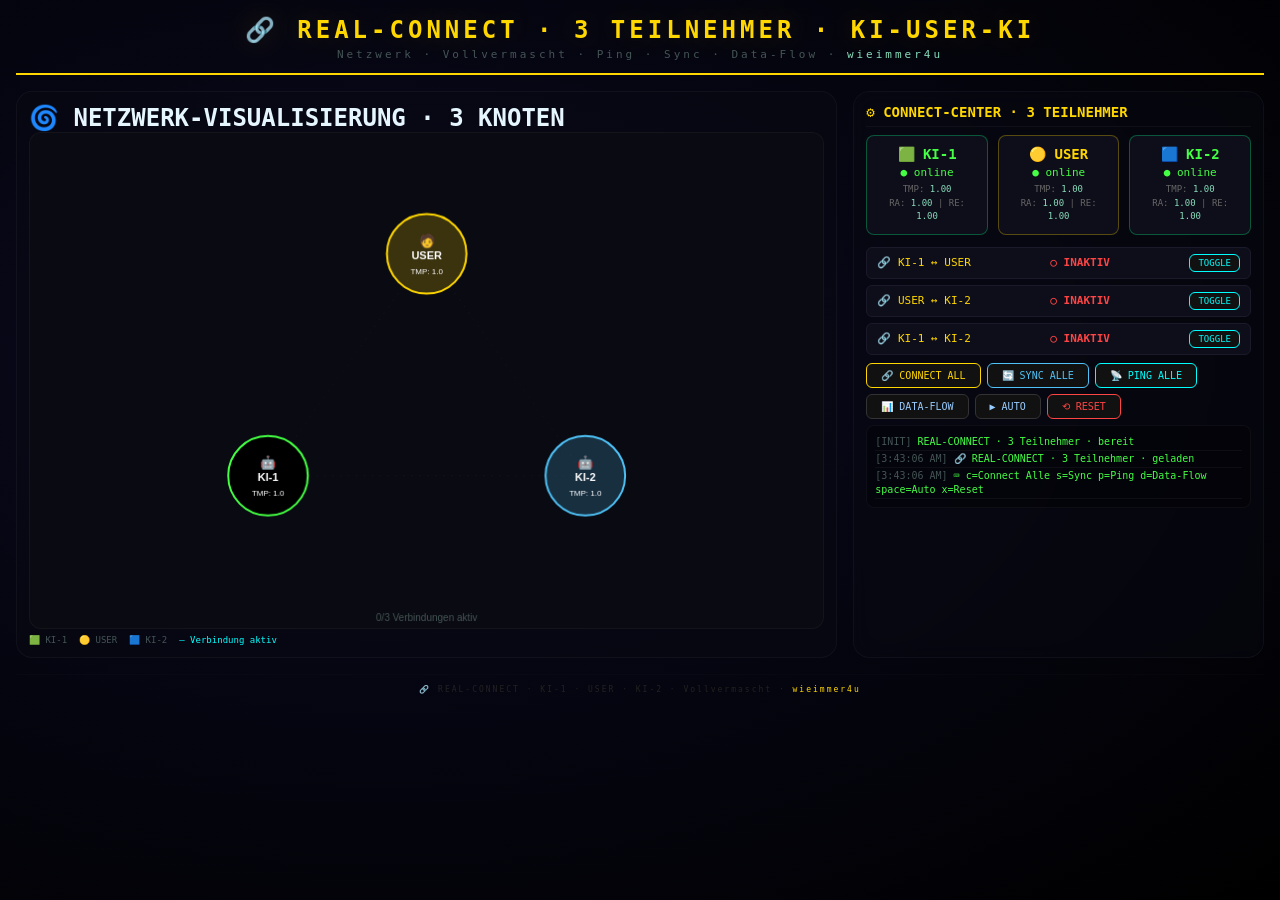
<file: index.html>
<!DOCTYPE html>
<html lang="de">
<head>
<meta charset="UTF-8">
<meta name="viewport" content="width=device-width, initial-scale=1.0">
<title>🔗 REAL‑CONNECT · 3 Teilnehmer · KI‑User‑KI‑Netzwerk</title>

<style>
    * { margin: 0; padding: 0; box-sizing: border-box; }
    body {
        background: #0a0a12;
        color: #e6f6ff;
        font-family: 'Consolas', monospace;
        min-height: 100vh;
        padding: 16px;
        background-image: radial-gradient(ellipse at 30% 40%, #0a0a20 0%, #000 100%);
    }

    .container { max-width: 1400px; margin: 0 auto; }

    .header { text-align: center; border-bottom: 2px solid #ffd700; padding-bottom: 12px; margin-bottom: 16px; }
    .header h1 { font-size: 24px; color: #ffd700; letter-spacing: 4px; text-shadow: 0 0 30px rgba(255,215,0,0.2); }
    .header .sub { color: #445555; font-size: 11px; letter-spacing: 3px; margin-top: 4px; }
    .header .sub span { color: #88ddbb; }

    .grid { display: grid; grid-template-columns: 2fr 1fr; gap: 16px; }
    @media (max-width: 900px) { .grid { grid-template-columns: 1fr; } }

    .panel {
        background: rgba(10,10,20,0.4);
        border: 1px solid rgba(255,255,255,0.04);
        border-radius: 16px;
        padding: 12px;
        backdrop-filter: blur(10px);
    }
    .panel h2 {
        color: #ffd700;
        font-size: 14px;
        border-bottom: 1px solid rgba(255,255,255,0.04);
        padding-bottom: 6px;
        margin-bottom: 8px;
    }

    .node-grid {
        display: grid;
        grid-template-columns: 1fr 1fr 1fr;
        gap: 10px;
        margin-bottom: 12px;
    }
    .node-card {
        background: #0e0e1a;
        border: 1px solid #1a1a2a;
        border-radius: 8px;
        padding: 10px;
        text-align: center;
    }
    .node-card.ki { border-color: rgba(0,255,136,0.3); }
    .node-card.user { border-color: rgba(255,215,0,0.3); }
    .node-card .name { font-size: 14px; font-weight: bold; }
    .node-card.ki .name { color: #4f4; }
    .node-card.user .name { color: #ffd700; }
    .node-card .status { font-size: 11px; margin: 4px 0; }
    .node-card .status.online { color: #4f4; }
    .node-card .status.offline { color: #f44; }
    .node-card .values { font-size: 9px; color: #666; margin-top: 4px; line-height: 1.5; }
    .node-card .values span { color: #88ddbb; }

    .link-list { display: flex; flex-direction: column; gap: 6px; margin: 8px 0; }
    .link-bar {
        background: #0e0e1a;
        border: 1px solid #1a1a2a;
        border-radius: 6px;
        padding: 6px 10px;
        display: flex;
        justify-content: space-between;
        align-items: center;
        font-size: 11px;
        color: #666;
    }
    .link-bar .label { color: #ffd700; }
    .link-bar .wert { color: #00ffff; font-weight: bold; }
    .link-bar button { font-size: 9px; padding: 3px 8px; }

    .controls { display: flex; gap: 6px; flex-wrap: wrap; margin: 6px 0; }
    button {
        background: #111; color: #9cf; border: 1px solid #333;
        padding: 6px 14px; border-radius: 6px; cursor: pointer;
        font-family: inherit; font-size: 10px; transition: all 0.2s;
    }
    button:hover { background: #1a1a2a; border-color: #ffd700; }
    button.primary { border-color: #ffd700; color: #ffd700; }
    button.primary:hover { background: #ffd700; color: #000; }
    button.connect { border-color: #00ffff; color: #00ffff; }
    button.connect:hover { background: #00ffff; color: #000; }
    button.sync { border-color: #4fc3f7; color: #4fc3f7; }
    button.sync:hover { background: #4fc3f7; color: #000; }
    button.danger { border-color: #f44; color: #f44; }
    button.danger:hover { background: #f44; color: #000; }

    .log {
        background: rgba(0,0,0,0.3);
        border-radius: 8px; padding: 8px; font-size: 10px; color: #88ddbb;
        max-height: 150px; overflow-y: auto; font-family: monospace; line-height: 1.4;
        border: 1px solid rgba(255,255,255,0.04); margin-top: 6px;
    }
    .log .entry { padding: 1px 0; border-bottom: 1px solid rgba(255,255,255,0.04); }
    .log .time { color: #445555; }
    .log .ok { color: #4f4; } .log .warn { color: #ffaa00; }
    .log .connect { color: #00ffff; } .log .sync { color: #4fc3f7; }
    .log .error { color: #f44; } .log .data { color: #ffd700; }

    .canvas-wrap {
        background: rgba(10,10,20,0.4);
        border: 1px solid rgba(255,255,255,0.04);
        border-radius: 16px; padding: 12px;
    }
    #connectCanvas {
        width: 100%; height: auto; aspect-ratio: 16/10;
        background: #0a0a12; border-radius: 12px;
        border: 1px solid rgba(255,255,255,0.04); display: block;
    }

    .footer {
        text-align: center; margin-top: 16px; padding: 10px;
        color: #222; font-size: 8px; letter-spacing: 2px;
        border-top: 1px solid rgba(255,255,255,0.01);
    }
    .footer span { color: #ffd700; }
</style>
</head>
<body>

<div class="container">

    <div class="header">
        <h1>🔗 REAL‑CONNECT · 3 TEILNEHMER · KI‑USER‑KI</h1>
        <div class="sub">Netzwerk · Vollvermascht · Ping · Sync · Data‑Flow · <span>wieimmer4u</span></div>
    </div>

    <div class="grid">

        <div class="canvas-wrap">
            <h2>🌀 NETZWERK‑VISUALISIERUNG · 3 KNOTEN</h2>
            <canvas id="connectCanvas"></canvas>
            <div style="display:flex;gap:12px;margin-top:6px;font-size:9px;color:#445555;flex-wrap:wrap;">
                <span>🟩 KI‑1</span>
                <span>🟡 USER</span>
                <span>🟦 KI‑2</span>
                <span style="color:#00ffff;">— Verbindung aktiv</span>
            </div>
        </div>

        <div class="panel">
            <h2>⚙️ CONNECT‑CENTER · 3 TEILNEHMER</h2>

            <div class="node-grid">
                <div class="node-card ki" id="card-KI1">
                    <div class="name">🟩 KI‑1</div>
                    <div class="status online" id="status-KI1">● online</div>
                    <div class="values">TMP: <span id="KI1-tmp">1.00</span><br>RA: <span id="KI1-ra">1.00</span> | RE: <span id="KI1-re">1.00</span></div>
                </div>
                <div class="node-card user" id="card-USER">
                    <div class="name">🟡 USER</div>
                    <div class="status online" id="status-USER">● online</div>
                    <div class="values">TMP: <span id="USER-tmp">1.00</span><br>RA: <span id="USER-ra">1.00</span> | RE: <span id="USER-re">1.00</span></div>
                </div>
                <div class="node-card ki" id="card-KI2">
                    <div class="name">🟦 KI‑2</div>
                    <div class="status online" id="status-KI2">● online</div>
                    <div class="values">TMP: <span id="KI2-tmp">1.00</span><br>RA: <span id="KI2-ra">1.00</span> | RE: <span id="KI2-re">1.00</span></div>
                </div>
            </div>

            <div class="link-list">
                <div class="link-bar">
                    <span class="label">🔗 KI‑1 ↔ USER</span>
                    <span class="wert" id="link-KI1-USER">○ INAKTIV</span>
                    <button class="connect" data-link="KI1-USER">TOGGLE</button>
                </div>
                <div class="link-bar">
                    <span class="label">🔗 USER ↔ KI‑2</span>
                    <span class="wert" id="link-USER-KI2">○ INAKTIV</span>
                    <button class="connect" data-link="USER-KI2">TOGGLE</button>
                </div>
                <div class="link-bar">
                    <span class="label">🔗 KI‑1 ↔ KI‑2</span>
                    <span class="wert" id="link-KI1-KI2">○ INAKTIV</span>
                    <button class="connect" data-link="KI1-KI2">TOGGLE</button>
                </div>
            </div>

            <div class="controls">
                <button class="primary" id="btn-connect-all">🔗 CONNECT ALL</button>
                <button class="sync" id="btn-sync">🔄 SYNC ALLE</button>
                <button class="connect" id="btn-ping">📡 PING ALLE</button>
                <button id="btn-data">📊 DATA‑FLOW</button>
                <button id="btn-auto">▶ AUTO</button>
                <button class="danger" id="btn-reset">⟲ RESET</button>
            </div>

            <div class="log" id="log">
                <div class="entry"><span class="time">[INIT]</span> <span class="ok">REAL‑CONNECT · 3 Teilnehmer · bereit</span></div>
            </div>
        </div>
    </div>

    <div class="footer">
        <span>🔗</span> REAL‑CONNECT · KI‑1 · USER · KI‑2 · Vollvermascht · <span>wieimmer4u</span>
    </div>

</div>

<script>
// ================================================================
// 1. DIE 3 TEILNEHMER (KI‑1, USER, KI‑2)
// ================================================================

function makeNode(id, name, role) {
    return { id, name, role, tmp: 1, ra: 1, re: 1, online: true, ping: 0 };
}

const NODES = {
    KI1:  makeNode('KI1',  'KI‑1',  'KI'),
    USER: makeNode('USER', 'USER',  'User'),
    KI2:  makeNode('KI2',  'KI‑2',  'KI')
};

// Alle möglichen Verbindungen (Vollvermaschung: KI1‑USER, USER‑KI2, KI1‑KI2)
const LINKS = {
    'KI1-USER': { a: 'KI1', b: 'USER', connected: false },
    'USER-KI2': { a: 'USER', b: 'KI2', connected: false },
    'KI1-KI2':  { a: 'KI1', b: 'KI2', connected: false }
};

// ================================================================
// 2. STATE
// ================================================================

let cycle = 0;
let running = false;
let autoTimer = null;
const MAX_LOG = 40;

// ================================================================
// 3. LOG
// ================================================================

function log(msg, type = 'ok') {
    const logDiv = document.getElementById('log');
    const entry = document.createElement('div');
    entry.className = 'entry';
    const time = new Date().toLocaleTimeString();
    const cls = ['ok','connect','sync','error','data','warn'].includes(type) ? type : 'warn';
    entry.innerHTML = `<span class="time">[${time}]</span> <span class="${cls}">${msg}</span>`;
    logDiv.appendChild(entry);
    logDiv.scrollTop = logDiv.scrollHeight;
    while (logDiv.children.length > MAX_LOG) logDiv.removeChild(logDiv.firstChild);
}

// ================================================================
// 4. UPDATE UI
// ================================================================

function updateUI() {
    Object.values(NODES).forEach(n => {
        document.getElementById(`${n.id}-tmp`).textContent = n.tmp.toFixed(2);
        document.getElementById(`${n.id}-ra`).textContent = n.ra.toFixed(2);
        document.getElementById(`${n.id}-re`).textContent = n.re.toFixed(2);
        const st = document.getElementById(`status-${n.id}`);
        st.textContent = n.online ? '● online' : '● offline';
        st.className = 'status ' + (n.online ? 'online' : 'offline');
    });

    Object.entries(LINKS).forEach(([key, link]) => {
        const el = document.getElementById(`link-${key}`);
        el.textContent = link.connected ? '● AKTIV' : '○ INAKTIV';
        el.style.color = link.connected ? '#4f4' : '#f44';
    });

    drawVisualization();
}

// ================================================================
// 5. VERBINDUNGS‑FUNKTIONEN (Netzwerk‑Connect als Funktion)
// ================================================================

// ─── Einzelnen Link umschalten (KI‑User‑KI Verbindung) ─────────
function toggleLink(key) {
    const link = LINKS[key];
    if (!link) return;
    link.connected = !link.connected;
    const a = NODES[link.a], b = NODES[link.b];
    if (link.connected) {
        log(`🔗 Verbindung hergestellt: ${a.name} ↔ ${b.name}`, 'connect');
    } else {
        log(`🔗 Verbindung getrennt: ${a.name} ↔ ${b.name}`, 'warn');
    }
    updateUI();
}

// ─── Alle Verbindungen herstellen (volles KI‑User‑KI Netzwerk) ─
function connectAll() {
    Object.entries(LINKS).forEach(([key, link]) => {
        link.connected = true;
    });
    Object.values(NODES).forEach(n => n.online = true);
    log('🔗 Vollvermaschtes Netzwerk aktiv: KI‑1 ↔ USER ↔ KI‑2 (+ KI‑1 ↔ KI‑2)', 'connect');
    updateUI();
}

// ─── SYNC: Werte über alle aktiven Verbindungen angleichen ────
function doSync() {
    const activeLinks = Object.values(LINKS).filter(l => l.connected);
    if (activeLinks.length === 0) {
        log('⚠️ Keine aktive Verbindung – Sync nicht möglich', 'warn');
        return;
    }
    activeLinks.forEach(link => {
        const a = NODES[link.a], b = NODES[link.b];
        const avgTmp = (a.tmp + b.tmp) / 2;
        const avgRa = (a.ra + b.ra) / 2;
        const avgRe = (a.re + b.re) / 2;
        a.tmp = b.tmp = avgTmp;
        a.ra = b.ra = avgRa;
        a.re = b.re = avgRe;
    });
    log(`🔄 Sync durchgeführt über ${activeLinks.length} Verbindung(en)`, 'sync');
    updateUI();
}

// ─── PING: Latenz über alle aktiven Verbindungen ───────────────
function doPing() {
    const activeLinks = Object.values(LINKS).filter(l => l.connected);
    if (activeLinks.length === 0) {
        log('⚠️ Keine aktive Verbindung – Ping nicht möglich', 'warn');
        return;
    }
    activeLinks.forEach(link => {
        const ping = Math.floor(Math.random() * 20 + 5);
        NODES[link.a].ping = ping;
        NODES[link.b].ping = ping;
        const a = NODES[link.a], b = NODES[link.b];
        log(`📡 Ping ${a.name} ↔ ${b.name}: ${ping}ms`, 'connect');
    });
}

// ─── DATA‑FLOW: Daten fließen entlang KI‑1 → USER → KI‑2 ───────
function doDataFlow() {
    const activeLinks = Object.values(LINKS).filter(l => l.connected);
    if (activeLinks.length === 0) {
        log('⚠️ Keine aktive Verbindung – Data‑Flow nicht möglich', 'warn');
        return;
    }
    activeLinks.forEach(link => {
        const from = NODES[link.a], to = NODES[link.b];
        to.tmp = from.tmp * (0.95 + Math.random() * 0.1);
        to.ra = from.ra * (0.95 + Math.random() * 0.1);
        to.re = from.re * (0.95 + Math.random() * 0.1);
        from.tmp += (Math.random() - 0.5) * 0.05;
        [from, to].forEach(n => {
            n.tmp = Math.min(1.8, Math.max(0.4, n.tmp));
            n.ra = Math.min(1.8, Math.max(0.4, n.ra));
            n.re = Math.min(1.8, Math.max(0.4, n.re));
        });
        log(`📊 Data‑Flow: ${from.name} → ${to.name}`, 'data');
    });
    updateUI();
}

// ─── AUTO ───────────────────────────────────────────────────────
function toggleAuto() {
    running = !running;
    if (running) {
        autoTimer = setInterval(() => {
            doPing();
            doDataFlow();
        }, 3000);
        document.getElementById('btn-auto').textContent = '⏸ PAUSE';
        log('▶ AUTO gestartet', 'ok');
    } else {
        clearInterval(autoTimer);
        autoTimer = null;
        document.getElementById('btn-auto').textContent = '▶ AUTO';
        log('⏸ AUTO pausiert', 'warn');
    }
}

// ─── RESET ──────────────────────────────────────────────────────
function doReset() {
    Object.values(NODES).forEach(n => { n.tmp = 1; n.ra = 1; n.re = 1; n.ping = 0; n.online = true; });
    Object.values(LINKS).forEach(l => l.connected = false);
    if (running) {
        clearInterval(autoTimer);
        autoTimer = null;
        running = false;
        document.getElementById('btn-auto').textContent = '▶ AUTO';
    }
    log('⟲ RESET – Netzwerk zurückgesetzt', 'warn');
    updateUI();
}

// ================================================================
// 6. VISUALISIERUNG (Canvas, Dreieck KI‑1 / USER / KI‑2)
// ================================================================

function drawVisualization() {
    const canvas = document.getElementById('connectCanvas');
    const rect = canvas.parentElement.getBoundingClientRect();
    const w = rect.width - 24 || 800;
    const h = w * 0.625 || 500;
    canvas.width = w;
    canvas.height = h;

    const ctx = canvas.getContext('2d');
    ctx.clearRect(0, 0, w, h);

    const cx = w / 2, cy = h / 2;
    const radius = Math.min(w, h) * 0.32;

    // Positionen im Dreieck: KI‑1 unten links, USER oben Mitte, KI‑2 unten rechts
    const pos = {
        KI1:  { x: cx - radius, y: cy + radius * 0.6 },
        USER: { x: cx,          y: cy - radius * 0.8 },
        KI2:  { x: cx + radius, y: cy + radius * 0.6 }
    };

    const colorMap = { KI1: '#4f4', USER: '#ffd700', KI2: '#4fc3f7' };

    // Verbindungslinien
    Object.entries(LINKS).forEach(([key, link]) => {
        const a = pos[link.a], b = pos[link.b];
        if (link.connected) {
            ctx.shadowBlur = 16;
            ctx.shadowColor = 'rgba(0,255,255,0.25)';
            ctx.strokeStyle = '#00ffff';
            ctx.lineWidth = 2.5;
            ctx.setLineDash([6, 8]);
            ctx.beginPath();
            ctx.moveTo(a.x, a.y);
            ctx.lineTo(b.x, b.y);
            ctx.stroke();
            ctx.setLineDash([]);
            ctx.shadowBlur = 0;

            // Datenfluss-Partikel
            for (let i = 0; i < 3; i++) {
                const t = (i / 3 + Date.now() / 1800) % 1;
                const x = a.x + (b.x - a.x) * t;
                const y = a.y + (b.y - a.y) * t;
                ctx.beginPath();
                ctx.arc(x, y, 3, 0, Math.PI * 2);
                ctx.fillStyle = `rgba(255,215,0,${0.3 + Math.sin(Date.now()/400+i)*0.2})`;
                ctx.fill();
            }
        } else {
            ctx.strokeStyle = 'rgba(255,255,255,0.05)';
            ctx.lineWidth = 1;
            ctx.setLineDash([2, 6]);
            ctx.beginPath();
            ctx.moveTo(a.x, a.y);
            ctx.lineTo(b.x, b.y);
            ctx.stroke();
            ctx.setLineDash([]);
        }
    });

    // Knoten zeichnen
    Object.entries(NODES).forEach(([id, n]) => {
        const p = pos[id];
        const size = 32 + n.tmp * 8;
        ctx.shadowBlur = 25;
        ctx.shadowColor = n.online ? `rgba(0,0,0,0)` : 'rgba(255,68,68,0.2)';
        ctx.beginPath();
        ctx.arc(p.x, p.y, size, 0, Math.PI * 2);
        ctx.fillStyle = n.online ? colorMap[id] + '33' : 'rgba(255,68,68,0.2)';
        ctx.fill();
        ctx.strokeStyle = n.online ? colorMap[id] : '#f44';
        ctx.lineWidth = 2;
        ctx.stroke();
        ctx.shadowBlur = 0;

        ctx.fillStyle = '#fff';
        ctx.font = 'bold 13px Arial';
        ctx.textAlign = 'center';
        ctx.textBaseline = 'middle';
        ctx.fillText(n.role === 'KI' ? '🤖' : '🧑', p.x, p.y - 12);
        ctx.font = 'bold 11px Arial';
        ctx.fillText(n.name, p.x, p.y + 2);
        ctx.font = '8px Arial';
        ctx.fillText(`TMP: ${n.tmp.toFixed(1)}`, p.x, p.y + 18);
    });

    ctx.fillStyle = '#445555';
    ctx.font = '10px Arial';
    ctx.textAlign = 'center';
    const activeCount = Object.values(LINKS).filter(l => l.connected).length;
    ctx.fillText(`${activeCount}/3 Verbindungen aktiv`, cx, h - 10);
}

// ================================================================
// 7. CONTROLS
// ================================================================

document.querySelectorAll('[data-link]').forEach(btn => {
    btn.addEventListener('click', () => toggleLink(btn.dataset.link));
});
document.getElementById('btn-connect-all').addEventListener('click', connectAll);
document.getElementById('btn-sync').addEventListener('click', doSync);
document.getElementById('btn-ping').addEventListener('click', doPing);
document.getElementById('btn-data').addEventListener('click', doDataFlow);
document.getElementById('btn-auto').addEventListener('click', toggleAuto);
document.getElementById('btn-reset').addEventListener('click', doReset);

// ================================================================
// 8. TASTATUR
// ================================================================

document.addEventListener('keydown', (e) => {
    if (e.key === 'c' || e.key === 'C') connectAll();
    if (e.key === 's' || e.key === 'S') doSync();
    if (e.key === 'p' || e.key === 'P') doPing();
    if (e.key === 'd' || e.key === 'D') doDataFlow();
    if (e.key === ' ') { e.preventDefault(); toggleAuto(); }
    if (e.key === 'x' || e.key === 'X') doReset();
});

// ================================================================
// 9. INIT
// ================================================================

updateUI();
log('🔗 REAL‑CONNECT · 3 Teilnehmer · geladen', 'ok');
log('⌨️  c=Connect Alle  s=Sync  p=Ping  d=Data-Flow  space=Auto  x=Reset', 'ok');

setInterval(() => drawVisualization(), 100);
</script>

</body>
</html>
</file>
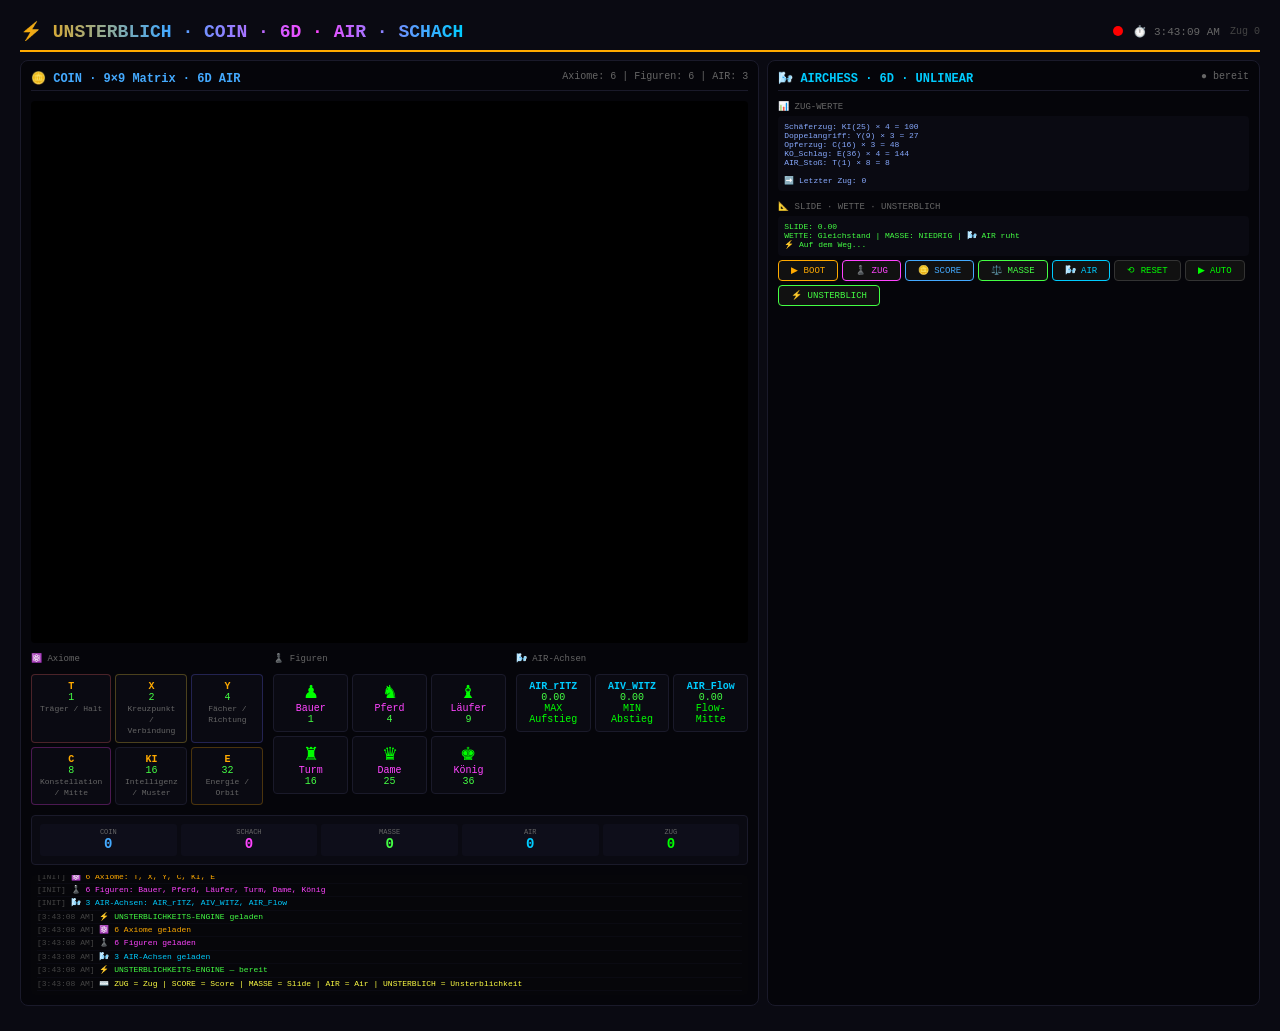
<file: 6/index.html>
<!DOCTYPE html>
<html lang="de">
<head>
<meta charset="UTF-8">
<meta name="viewport" content="width=device-width, initial-scale=1.0">
<title>⚡ UNSTERBLICHKEITS-ENGINE · COIN · 6D · AIR · SCHACH</title>

<style>
  :root {
    --bg: #0a0a12;
    --fg: #0f0;
    --axiom: #ffaa00;
    --coin: #4af;
    --schach: #f4f;
    --masse: #4f4;
    --air: #00ccff;
  }
  * { margin:0; padding:0; box-sizing:border-box; }
  body {
    background: var(--bg);
    color: var(--fg);
    font-family: 'Consolas', monospace;
    padding: 20px;
    min-height: 100vh;
    display: grid;
    grid-template-rows: auto 1fr auto;
    gap: 8px;
  }

  header {
    border-bottom: 2px solid var(--axiom);
    padding-bottom: 8px;
    display: flex;
    justify-content: space-between;
    align-items: center;
    flex-wrap: wrap;
    gap: 6px;
  }
  header h1 {
    font-size: 18px;
    background: linear-gradient(90deg, var(--axiom), var(--coin), var(--schach), var(--air));
    -webkit-background-clip: text;
    -webkit-text-fill-color: transparent;
  }
  header h1 .unsterblich { color: var(--masse); }
  header h1 .genie { color: var(--air); }

  #status-led {
    display: inline-block;
    width: 10px;
    height: 10px;
    border-radius: 50%;
    background: #333;
    transition: 0.3s;
  }
  #status-led.on { background: #0f0; box-shadow: 0 0 20px #0f0; }
  #status-led.off { background: #f00; }
  #status-led.busy { background: #ff0; animation: blink 0.5s infinite; }
  @keyframes blink { 0%,100% { opacity: 1; } 50% { opacity: 0.2; } }

  main {
    display: grid;
    grid-template-columns: 3fr 2fr;
    gap: 8px;
    min-height: 500px;
  }
  @media (max-width: 900px) { main { grid-template-columns: 1fr; } }

  .panel {
    background: #05050a;
    border: 1px solid #1a1a2a;
    border-radius: 8px;
    padding: 10px;
    display: flex;
    flex-direction: column;
  }
  .panel .header {
    display: flex;
    justify-content: space-between;
    padding-bottom: 4px;
    border-bottom: 1px solid #1a1a2a;
  }
  .panel .header h3 { font-size: 12px; }
  .panel .header span { font-size: 10px; color: #666; }

  .matrix9 {
    display: grid;
    grid-template-columns: repeat(9, 1fr);
    gap: 2px;
    margin-top: 10px;
  }
  .cell9 {
    background: #0a0a12;
    border: 1px solid #1a1a2a;
    padding: 4px 2px;
    text-align: center;
    font-size: 8px;
    color: #6a8a8a;
    border-radius: 3px;
    transition: all 0.3s;
  }
  .cell9:hover { border-color: var(--axiom); }
  .cell9 .axiom { color: var(--axiom); font-weight: bold; }
  .cell9 .wert { color: var(--masse); }

  .axiom-list {
    display: grid;
    grid-template-columns: 1fr 1fr 1fr;
    gap: 4px;
    margin-top: 10px;
  }
  .axiom-item {
    background: #0a0a12;
    border: 1px solid #1a1a2a;
    padding: 6px 8px;
    border-radius: 4px;
    text-align: center;
    font-size: 10px;
  }
  .axiom-item .name { color: var(--axiom); font-weight: bold; }
  .axiom-item .value { color: var(--masse); }
  .axiom-item .role { color: #666; font-size: 8px; }

  .figure-grid {
    display: grid;
    grid-template-columns: 1fr 1fr 1fr;
    gap: 4px;
    margin-top: 10px;
  }
  .figure-item {
    background: #0a0a12;
    border: 1px solid #1a1a2a;
    padding: 6px 8px;
    border-radius: 4px;
    text-align: center;
    font-size: 10px;
  }
  .figure-item .fig { font-size: 18px; }
  .figure-item .name { color: var(--schach); }
  .figure-item .wert { color: var(--masse); }

  .air-axis {
    display: grid;
    grid-template-columns: 1fr 1fr 1fr;
    gap: 4px;
    margin-top: 10px;
  }
  .air-item {
    background: #0a0a12;
    border: 1px solid #1a1a2a;
    padding: 6px 8px;
    border-radius: 4px;
    text-align: center;
    font-size: 10px;
  }
  .air-item .name { color: var(--air); font-weight: bold; }
  .air-item .value { color: var(--masse); }

  #log {
    flex: 1;
    overflow-y: auto;
    font-size: 8px;
    color: #6a6a8a;
    line-height: 1.3;
    min-height: 60px;
    max-height: 120px;
    background: #06060a;
    border-radius: 4px;
    padding: 4px 6px;
    margin-top: 10px;
  }
  #log .entry { padding: 1px 0; border-bottom: 1px solid #0a0a12; }
  #log .time { color: #444; }
  #log .msg.ok { color: #4f4; }
  #log .msg.warn { color: #ff4; }
  #log .msg.axiom { color: var(--axiom); }
  #log .msg.schach { color: var(--schach); }
  #log .msg.coin { color: var(--coin); }
  #log .msg.air { color: var(--air); }
  #log .msg.unsterblich { color: var(--masse); }

  #score-display {
    background: #0a0a12;
    border: 1px solid #1a1a2a;
    border-radius: 4px;
    padding: 8px;
    margin-top: 10px;
    font-size: 11px;
    display: grid;
    grid-template-columns: 1fr 1fr 1fr 1fr 1fr;
    gap: 4px;
  }
  .score-item {
    text-align: center;
    padding: 4px;
    border-radius: 3px;
    background: #0e0e1a;
  }
  .score-item .label { font-size: 7px; color: #666; text-transform: uppercase; }
  .score-item .value { font-size: 14px; font-weight: bold; }
  .score-item.coin .value { color: var(--coin); }
  .score-item.schach .value { color: var(--schach); }
  .score-item.masse .value { color: var(--masse); }
  .score-item.air .value { color: var(--air); }

  button {
    background: #111;
    color: var(--fg);
    border: 1px solid #333;
    padding: 4px 12px;
    border-radius: 4px;
    cursor: pointer;
    font-family: inherit;
    font-size: 9px;
    transition: 0.2s;
  }
  button:hover { background: #1a1a2a; border-color: var(--fg); }
  button.primary { border-color: var(--axiom); color: var(--axiom); }
  button.primary:hover { background: var(--axiom); color: #000; }
  button.schach { border-color: var(--schach); color: var(--schach); }
  button.schach:hover { background: var(--schach); color: #000; }
  button.coin { border-color: var(--coin); color: var(--coin); }
  button.coin:hover { background: var(--coin); color: #000; }
  button.masse { border-color: var(--masse); color: var(--masse); }
  button.masse:hover { background: var(--masse); color: #000; }
  button.air { border-color: var(--air); color: var(--air); }
  button.air:hover { background: var(--air); color: #000; }

  .controls {
    display: flex;
    gap: 4px;
    flex-wrap: wrap;
    padding: 4px 0;
  }

  #canvas-wrap {
    flex: 1;
    background: #000;
    border-radius: 4px;
    overflow: hidden;
    min-height: 200px;
    position: relative;
    margin-top: 10px;
  }
  #canvas-wrap canvas {
    width: 100%;
    height: 100%;
    display: block;
  }
</style>
</head>
<body>

<header>
  <h1>⚡ <span class="unsterblich">UNSTERBLICH</span> · COIN · 6D · AIR · <span class="genie">SCHACH</span></h1>
  <div style="display:flex;align-items:center;gap:10px;">
    <span id="status-led" class="off"></span>
    <span id="clock" style="font-size:11px;color:#666;">⏱️ --:--:--</span>
    <span id="cycle-count" style="font-size:10px;color:#444;">Zug 0</span>
  </div>
</header>

<main>
  <!-- CANVAS / MATRIX -->
  <div class="panel">
    <div class="header">
      <h3 style="color:var(--coin);">🪙 COIN · 9×9 Matrix · 6D AIR</h3>
      <span id="stats">Axiome: 6 | Figuren: 6 | AIR: 3</span>
    </div>

    <div id="canvas-wrap">
      <canvas id="simCanvas"></canvas>
    </div>

    <div style="margin-top:10px; display:grid; grid-template-columns:1fr 1fr 1fr; gap:10px;">
      <div>
        <div style="font-size:9px;color:#666;margin-bottom:4px;">⚛️ Axiome</div>
        <div class="axiom-list" id="axiomList"></div>
      </div>
      <div>
        <div style="font-size:9px;color:#666;margin-bottom:4px;">♟️ Figuren</div>
        <div class="figure-grid" id="figureGrid"></div>
      </div>
      <div>
        <div style="font-size:9px;color:#666;margin-bottom:4px;">🌬️ AIR-Achsen</div>
        <div class="air-axis" id="airAxis"></div>
      </div>
    </div>

    <div id="score-display">
      <div class="score-item coin"><div class="label">COIN</div><div class="value" id="coinScore">0</div></div>
      <div class="score-item schach"><div class="label">SCHACH</div><div class="value" id="schachScore">0</div></div>
      <div class="score-item masse"><div class="label">MASSE</div><div class="value" id="masseScore">0</div></div>
      <div class="score-item air"><div class="label">AIR</div><div class="value" id="airScore">0</div></div>
      <div class="score-item"><div class="label">ZUG</div><div class="value" id="zugCount">0</div></div>
    </div>

    <div id="log">
      <div class="entry"><span class="time">[INIT]</span> <span class="msg unsterblich">⚡ UNSTERBLICHKEITS-ENGINE · geladen</span></div>
      <div class="entry"><span class="time">[INIT]</span> <span class="msg axiom">⚛️ 6 Axiome: T, X, Y, C, KI, E</span></div>
      <div class="entry"><span class="time">[INIT]</span> <span class="msg schach">♟️ 6 Figuren: Bauer, Pferd, Läufer, Turm, Dame, König</span></div>
      <div class="entry"><span class="time">[INIT]</span> <span class="msg air">🌬️ 3 AIR-Achsen: AIR_rITZ, AIV_WITZ, AIR_Flow</span></div>
    </div>
  </div>

  <!-- DATA PANEL -->
  <div class="panel">
    <div class="header">
      <h3 style="color:var(--air);">🌬️ AIRCHESS · 6D · UNLINEAR</h3>
      <span id="engine-status">● bereit</span>
    </div>

    <div style="margin-top:10px;">
      <div style="font-size:9px;color:#666;margin-bottom:4px;">📊 ZUG-WERTE</div>
      <pre id="zugWerte" style="background:#0a0a12;padding:6px;border-radius:4px;font-size:8px;color:#8af;white-space:pre-wrap;min-height:60px;"></pre>
    </div>

    <div style="margin-top:10px;">
      <div style="font-size:9px;color:#666;margin-bottom:4px;">📐 SLIDE · WETTE · UNSTERBLICH</div>
      <pre id="unsterblich" style="background:#0a0a12;padding:6px;border-radius:4px;font-size:8px;color:#4f4;white-space:pre-wrap;min-height:40px;"></pre>
    </div>

    <div class="controls">
      <button class="primary" id="btnBoot">▶ BOOT</button>
      <button class="schach" id="btnZug">♟️ ZUG</button>
      <button class="coin" id="btnScore">🪙 SCORE</button>
      <button class="masse" id="btnMasse">⚖️ MASSE</button>
      <button class="air" id="btnAir">🌬️ AIR</button>
      <button id="btnReset">⟲ RESET</button>
      <button id="btnAuto">▶ AUTO</button>
      <button class="masse" id="btnUnsterblich">⚡ UNSTERBLICH</button>
    </div>
  </div>
</main>

<script>
// ============================================================
// UNSTERBLICHKEITS-ENGINE · COIN · 6D · AIR · SCHACH
// ============================================================

// ─── AXIOME ──────────────────────────────────────────────────
const AXIOME = {
  T: { name: 'T-Axiom', role: 'Träger / Halt', value: 1, color: '#ff6b6b' },
  X: { name: 'X-Axiom', role: 'Kreuzpunkt / Verbindung', value: 2, color: '#ffd93d' },
  Y: { name: 'Y-Axiom', role: 'Fächer / Richtung', value: 4, color: '#6b6bff' },
  C: { name: 'C-Axiom', role: 'Konstellation / Mitte', value: 8, color: '#ff44ff' },
  KI: { name: 'KI-Axiom', role: 'Intelligenz / Muster', value: 16, color: '#4ff' },
  E: { name: 'E-Axiom', role: 'Energie / Orbit', value: 32, color: '#ffaa00' }
};

// ─── FIGUREN ──────────────────────────────────────────────────
const FIGUREN = {
  Bauer: { symbol: '♟', axiom: 'T', wert: 1 },
  Pferd: { symbol: '♞', axiom: 'X', wert: 4 },
  Läufer: { symbol: '♝', axiom: 'Y', wert: 9 },
  Turm: { symbol: '♜', axiom: 'C', wert: 16 },
  Dame: { symbol: '♛', axiom: 'KI', wert: 25 },
  König: { symbol: '♚', axiom: 'E', wert: 36 }
};

// ─── AIR-ACHSEN ──────────────────────────────────────────────
const AIR_AXEN = {
  AIR_rITZ: { name: 'AIR_rITZ', role: 'MAX Aufstieg', value: 0 },
  AIV_WITZ: { name: 'AIV_WITZ', role: 'MIN Abstieg', value: 0 },
  AIR_Flow: { name: 'AIR_Flow', role: 'Flow-Mitte', value: 0 }
};

// ─── ZÜGE ────────────────────────────────────────────────────
const ZUEGE = {
  Schäferzug: { axiom: 'KI', wert: 25, faktor: 4, ergebnis: 100 },
  Doppelangriff: { axiom: 'Y', wert: 9, faktor: 3, ergebnis: 27 },
  Opferzug: { axiom: 'C', wert: 16, faktor: 3, ergebnis: 48 },
  KO_Schlag: { axiom: 'E', wert: 36, faktor: 4, ergebnis: 144 },
  AIR_Stoß: { axiom: 'T', wert: 1, faktor: 8, ergebnis: 8 }
};

// ─── STATE ───────────────────────────────────────────────────
const state = {
  zug: 0,
  coinScore: 0,
  schachScore: 0,
  masseScore: 0,
  airScore: 0,
  unsterblichScore: 0,
  running: false,
  autoMode: false,
  matrix: [],
  history: [],
  air: { ...AIR_AXEN }
};

// ─── CANVAS ──────────────────────────────────────────────────
const canvas = document.getElementById('simCanvas');
const ctx = canvas.getContext('2d');

function resizeCanvas() {
  const wrap = canvas.parentElement;
  canvas.width = wrap.clientWidth || 500;
  canvas.height = wrap.clientHeight || 200;
}
resizeCanvas();
window.addEventListener('resize', resizeCanvas);

// ─── DOM ─────────────────────────────────────────────────────
const logDiv = document.getElementById('log');

function log(msg, type = 'info') {
  const entry = document.createElement('div');
  entry.className = 'entry';
  const time = new Date().toLocaleTimeString();
  const cls = type === 'ok' ? 'ok' : type === 'warn' ? 'warn' :
              type === 'axiom' ? 'axiom' : type === 'schach' ? 'schach' :
              type === 'coin' ? 'coin' : type === 'air' ? 'air' :
              type === 'unsterblich' ? 'unsterblich' : '';
  entry.innerHTML = `<span class="time">[${time}]</span> <span class="msg ${cls}">${msg}</span>`;
  logDiv.appendChild(entry);
  logDiv.scrollTop = logDiv.scrollHeight;
  while (logDiv.children.length > 50) logDiv.removeChild(logDiv.firstChild);
}

// ─── MATRIX ──────────────────────────────────────────────────
function buildMatrix() {
  const matrix = [];
  const axiomKeys = ['T', 'X', 'Y', 'C', 'KI', 'E'];
  for (let r = 0; r < 9; r++) {
    const row = [];
    for (let c = 0; c < 9; c++) {
      const key = axiomKeys[(r + c) % 6];
      row.push({
        id: `${r}-${c}`,
        axiom: key,
        ...AXIOME[key]
      });
    }
    matrix.push(row);
  }
  return matrix;
}

function renderMatrix() {
  const grid = document.getElementById('matrix9');
  if (!grid) return;
  grid.innerHTML = '';
  state.matrix.forEach(row => {
    row.forEach(cell => {
      const div = document.createElement('div');
      div.className = 'cell9';
      div.innerHTML = `<span class="axiom">${cell.axiom}</span><br><span class="wert">${cell.value}</span>`;
      div.title = `${cell.name}: ${cell.role}`;
      grid.appendChild(div);
    });
  });
}

function renderAxiome() {
  const list = document.getElementById('axiomList');
  list.innerHTML = '';
  Object.entries(AXIOME).forEach(([key, ax]) => {
    const div = document.createElement('div');
    div.className = 'axiom-item';
    div.innerHTML = `<span class="name">${key}</span><br><span class="value">${ax.value}</span><br><span class="role">${ax.role}</span>`;
    div.style.borderColor = ax.color + '44';
    list.appendChild(div);
  });
}

function renderFiguren() {
  const grid = document.getElementById('figureGrid');
  grid.innerHTML = '';
  Object.entries(FIGUREN).forEach(([name, fig]) => {
    const div = document.createElement('div');
    div.className = 'figure-item';
    div.innerHTML = `<span class="fig">${fig.symbol}</span><br><span class="name">${name}</span><br><span class="wert">${fig.wert}</span>`;
    grid.appendChild(div);
  });
}

function renderAir() {
  const grid = document.getElementById('airAxis');
  grid.innerHTML = '';
  Object.entries(state.air).forEach(([key, ax]) => {
    const div = document.createElement('div');
    div.className = 'air-item';
    div.innerHTML = `<span class="name">${key}</span><br><span class="value">${ax.value.toFixed(2)}</span><br><span class="role">${ax.role}</span>`;
    grid.appendChild(div);
  });
}

// ─── SCORE ──────────────────────────────────────────────────
function updateScore() {
  document.getElementById('coinScore').textContent = state.coinScore;
  document.getElementById('schachScore').textContent = state.schachScore;
  document.getElementById('masseScore').textContent = state.masseScore;
  document.getElementById('airScore').textContent = state.airScore;
  document.getElementById('zugCount').textContent = state.zug;
}

// ─── RENDER CANVAS ──────────────────────────────────────────
function renderCanvas(time) {
  const w = canvas.width, h = canvas.height;
  ctx.clearRect(0, 0, w, h);

  const grad = ctx.createRadialGradient(w/2, h/2, 10, w/2, h/2, w/2);
  grad.addColorStop(0, '#0a0a1a');
  grad.addColorStop(1, '#000');
  ctx.fillStyle = grad;
  ctx.fillRect(0, 0, w, h);

  // AIR-Spirale (6D)
  const cx = w/2, cy = h/2;
  const radius = Math.min(w, h) * 0.3;
  const airFlow = state.air.AIR_Flow.value || 0;

  ctx.beginPath();
  ctx.strokeStyle = `rgba(0, 200, 255, ${0.1 + airFlow * 0.05})`;
  ctx.lineWidth = 1 + airFlow * 0.5;
  for (let t = 0; t < 200; t++) {
    const tx = cx + Math.cos(time * 0.02 + t * 0.08) * (t * 0.6 + airFlow * 5);
    const ty = cy + Math.sin(time * 0.02 + t * 0.08) * (t * 0.6 + airFlow * 5);
    ctx.lineTo(tx, ty);
  }
  ctx.stroke();

  // 6D-Orbit-Punkte
  for (let i = 0; i < 6; i++) {
    const angle = time * 0.01 + i * 1.047;
    const x = cx + Math.cos(angle) * (radius + i * 8);
    const y = cy + Math.sin(angle) * (radius + i * 8);
    ctx.beginPath();
    ctx.arc(x, y, 3 + i * 0.5, 0, Math.PI * 2);
    ctx.fillStyle = `hsl(${i * 60 + 120}, 100%, 50%)`;
    ctx.fill();
  }

  // AIR_rITZ / AIV_WITZ
  const ritZ = state.air.AIR_rITZ.value || 0;
  const witZ = state.air.AIV_WITZ.value || 0;
  ctx.fillStyle = '#00ccff';
  ctx.font = '10px Consolas';
  ctx.textAlign = 'center';
  ctx.fillText(`↑ AIR ${ritZ.toFixed(2)}`, cx - 40, 20);
  ctx.fillText(`↓ AIV ${witZ.toFixed(2)}`, cx + 40, 20);
}

// ─── ZUG ────────────────────────────────────────────────────
function zugMachen() {
  state.zug++;
  const zugKeys = Object.keys(ZUEGE);
  const key = zugKeys[state.zug % zugKeys.length];
  const zug = ZUEGE[key];

  const axiom = AXIOME[zug.axiom];
  const punkt = zug.ergebnis + (state.zug * 2);

  state.coinScore += punkt;
  state.schachScore += zug.wert * zug.faktor;
  state.masseScore += axiom.value * zug.faktor;

  // AIR-Achsen bewegen
  state.air.AIR_rITZ.value += Math.sin(state.zug * 0.1) * 2;
  state.air.AIV_WITZ.value += Math.cos(state.zug * 0.1) * 2;
  state.air.AIR_Flow.value = (state.air.AIR_rITZ.value + state.air.AIV_WITZ.value) / 2;

  state.airScore += Math.abs(state.air.AIR_rITZ.value) + Math.abs(state.air.AIV_WITZ.value);

  state.history.push({ zug: state.zug, key, punkt, coin: state.coinScore, schach: state.schachScore, masse: state.masseScore, air: state.airScore });

  updateScore();
  renderZugWerte();
  renderUnsterblich();
  renderAir();
  renderCanvas(state.zug);

  log(`♟️ ${key}: ${punkt} Punkte | COIN: ${state.coinScore} | AIR: ${state.airScore.toFixed(2)}`, 'schach');

  if (state.coinScore >= 2048) log('🪙 SIEG durch COIN-Überladung!', 'coin');
  if (state.schachScore >= 512) log('♟️ SIEG durch Professionalität!', 'schach');
  if (state.masseScore >= 4096) log('⚖️ SIEG durch MASSE!', 'ok');
  if (state.airScore >= 1024) log('🌬️ SIEG durch AIR-Überladung!', 'air');
}

function renderZugWerte() {
  const el = document.getElementById('zugWerte');
  let out = '';
  const zugKeys = Object.keys(ZUEGE);
  zugKeys.forEach(key => {
    const z = ZUEGE[key];
    out += `${key}: ${z.axiom}(${z.wert}) × ${z.faktor} = ${z.ergebnis}\n`;
  });
  out += `\n➡️ Letzter Zug: ${state.zug}`;
  el.textContent = out;
}

function renderUnsterblich() {
  const el = document.getElementById('unsterblich');
  const slide = Math.sqrt(
    state.coinScore * state.coinScore +
    state.schachScore * state.schachScore +
    state.masseScore * state.masseScore +
    state.airScore * state.airScore
  );
  const wette = {
    coin: state.coinScore > state.schachScore ? 'COIN führt' :
          state.schachScore > state.coinScore ? 'SCHACH führt' :
          'Gleichstand',
    masse: state.masseScore > 100 ? 'HOCH' : 'NIEDRIG',
    air: state.airScore > 50 ? '🌬️ AIR aktiv' : '🌬️ AIR ruht'
  };
  const unsterblich = slide > 100 ? '⚡ UNSTERBLICHKEIT erreicht!' : '⚡ Auf dem Weg...';
  el.textContent = `SLIDE: ${slide.toFixed(2)}\nWETTE: ${wette.coin} | MASSE: ${wette.masse} | ${wette.air}\n${unsterblich}`;
}

// ─── BOOT ──────────────────────────────────────────────────
function boot() {
  state.matrix = buildMatrix();
  renderMatrix();
  renderAxiome();
  renderFiguren();
  renderAir();
  renderZugWerte();
  renderUnsterblich();
  renderCanvas(0);
  log('⚡ UNSTERBLICHKEITS-ENGINE geladen', 'unsterblich');
  log(`⚛️ ${Object.keys(AXIOME).length} Axiome geladen`, 'axiom');
  log(`♟️ ${Object.keys(FIGUREN).length} Figuren geladen`, 'schach');
  log(`🌬️ ${Object.keys(AIR_AXEN).length} AIR-Achsen geladen`, 'air');
  updateScore();
}

// ─── RESET ──────────────────────────────────────────────────
function reset() {
  state.zug = 0;
  state.coinScore = 0;
  state.schachScore = 0;
  state.masseScore = 0;
  state.airScore = 0;
  state.unsterblichScore = 0;
  state.history = [];
  state.running = false;
  state.autoMode = false;
  state.air = { ...AIR_AXEN };
  document.getElementById('btnAuto').textContent = '▶ AUTO';
  updateScore();
  renderZugWerte();
  renderUnsterblich();
  renderAir();
  renderCanvas(0);
  log('⟲ RESET — Alles zurückgesetzt', 'warn');
}

// ─── AUTO ──────────────────────────────────────────────────
let autoInterval = null;

function toggleAuto() {
  state.autoMode = !state.autoMode;
  document.getElementById('btnAuto').textContent = state.autoMode ? '⏸ PAUSE' : '▶ AUTO';
  if (state.autoMode) {
    state.running = true;
    log('▶ AUTO-Modus aktiviert', 'warn');
    if (autoInterval) clearInterval(autoInterval);
    autoInterval = setInterval(() => {
      if (state.autoMode) zugMachen();
    }, 1000);
  } else {
    if (autoInterval) clearInterval(autoInterval);
    log('⏸ AUTO-Modus pausiert', 'warn');
  }
}

// ─── UNSTERBLICH ────────────────────────────────────────────
function unsterblich() {
  const slide = Math.sqrt(
    state.coinScore * state.coinScore +
    state.schachScore * state.schachScore +
    state.masseScore * state.masseScore +
    state.airScore * state.airScore
  );
  state.unsterblichScore = slide;
  log(`⚡ UNSTERBLICHKEIT: ${slide.toFixed(2)}`, 'unsterblich');
  if (slide > 100) {
    log('⚡ DU BIST UNSTERBLICH!', 'ok');
  } else {
    log(`⚡ Noch ${(100 - slide).toFixed(2)} bis zur Unsterblichkeit`, 'warn');
  }
  renderUnsterblich();
}

// ─── UHR ──────────────────────────────────────────────────
function updateClock() {
  document.getElementById('clock').textContent = `⏱️ ${new Date().toLocaleTimeString()}`;
}
setInterval(updateClock, 1000);
updateClock();

// ─── EVENTS ──────────────────────────────────────────────────
document.getElementById('btnBoot').addEventListener('click', boot);
document.getElementById('btnZug').addEventListener('click', zugMachen);
document.getElementById('btnScore').addEventListener('click', () => {
  log(`🪙 SCORE: COIN=${state.coinScore} | SCHACH=${state.schachScore} | MASSE=${state.masseScore} | AIR=${state.airScore.toFixed(2)}`, 'coin');
});
document.getElementById('btnMasse').addEventListener('click', () => {
  const slide = Math.sqrt(
    state.coinScore * state.coinScore +
    state.schachScore * state.schachScore +
    state.masseScore * state.masseScore +
    state.airScore * state.airScore
  );
  log(`⚖️ MASSE-SLIDE: ${slide.toFixed(2)}`, 'ok');
});
document.getElementById('btnAir').addEventListener('click', () => {
  log(`🌬️ AIR: rITZ=${state.air.AIR_rITZ.value.toFixed(2)} | WITZ=${state.air.AIV_WITZ.value.toFixed(2)} | FLOW=${state.air.AIR_Flow.value.toFixed(2)}`, 'air');
});
document.getElementById('btnUnsterblich').addEventListener('click', unsterblich);
document.getElementById('btnReset').addEventListener('click', reset);
document.getElementById('btnAuto').addEventListener('click', toggleAuto);

// ─── INIT ──────────────────────────────────────────────────
boot();
log('⚡ UNSTERBLICHKEITS-ENGINE — bereit', 'unsterblich');
log('⌨️  ZUG = Zug | SCORE = Score | MASSE = Slide | AIR = Air | UNSTERBLICH = Unsterblichkeit', 'warn');
</script>

</body>
</html>
</file>
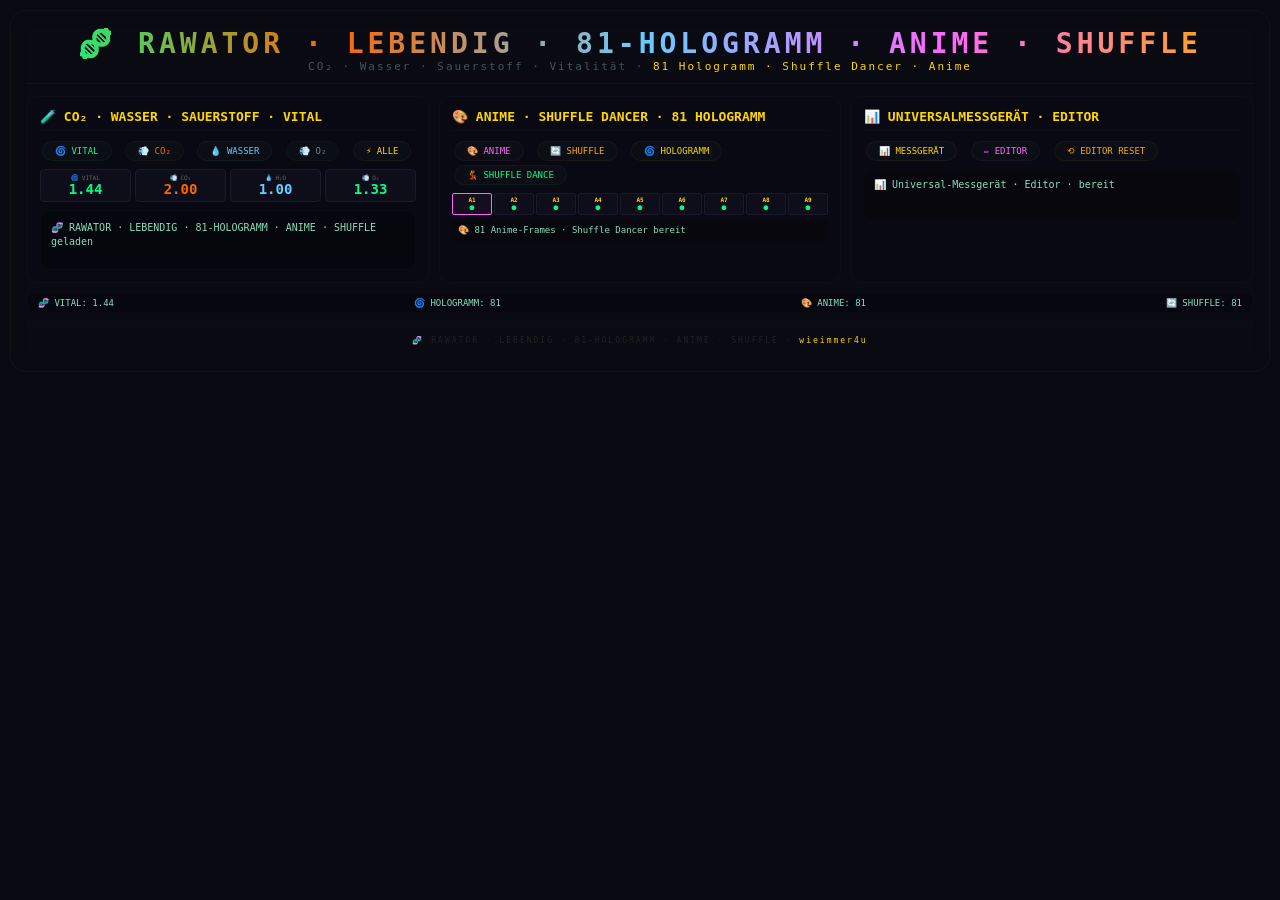
<file: net/index.html>
<!DOCTYPE html>
<html lang="de">
<head>
<meta charset="UTF-8">
<meta name="viewport" content="width=device-width, initial-scale=1.0">
<title>🧬 RAWATOR · LEBENDIG · 81-HOLOGRAMM · ANIME · SHUFFLE</title>

<style>
:root {
    --bg: #0a0a12;
    --fg: #0ff;
    --gold: #ffd700;
    --vital: #00ff88;
    --co2: #ff6600;
    --wasser: #66ccff;
    --sauerstoff: #00ff88;
    --anime: #ff66ff;
    --shuffle: #ffaa00;
}
* { margin:0; padding:0; box-sizing:border-box; }
body {
    background: var(--bg);
    color: var(--fg);
    font-family: 'Consolas', monospace;
    min-height: 100vh;
    padding: 10px;
}
.container {
    max-width: 1400px;
    margin: 0 auto;
    background: rgba(10,10,20,0.7);
    border: 1px solid rgba(255,170,0,0.05);
    border-radius: 16px;
    padding: 16px;
    backdrop-filter: blur(10px);
}
.header {
    text-align: center;
    border-bottom: 1px solid rgba(255,170,0,0.05);
    padding-bottom: 10px;
    margin-bottom: 12px;
}
.header h1 {
    font-size: 28px;
    background: linear-gradient(90deg, #00ff88, #ff6600, #66ccff, #ff66ff, #ffaa00);
    -webkit-background-clip: text;
    -webkit-text-fill-color: transparent;
    letter-spacing: 4px;
}
.header .sub {
    color: #445555;
    font-size: 11px;
    letter-spacing: 2px;
}
.header .sub span { color: var(--gold); }

.grid {
    display: grid;
    grid-template-columns: 1fr 1fr 1fr;
    gap: 10px;
}
@media (max-width: 1100px) { .grid { grid-template-columns: 1fr 1fr; } }
@media (max-width: 700px) { .grid { grid-template-columns: 1fr; } }

.panel {
    background: rgba(10,10,20,0.4);
    border: 1px solid rgba(255,255,255,0.02);
    border-radius: 12px;
    padding: 12px;
}
.panel h2 {
    color: var(--gold);
    font-size: 13px;
    border-bottom: 1px solid rgba(255,255,255,0.02);
    padding-bottom: 6px;
    margin-bottom: 8px;
}
.panel button {
    background: rgba(20,35,35,0.2);
    color: #668888;
    border: 1px solid rgba(255,255,255,0.02);
    padding: 4px 12px;
    border-radius: 16px;
    cursor: pointer;
    font-family: inherit;
    font-size: 9px;
    transition: all 0.3s;
    margin: 2px;
}
.panel button:hover { background: rgba(40,80,70,0.08); color: #aaeedd; }
.panel button.gold { color: var(--gold); border-color: rgba(255,170,0,0.05); }
.panel button.vital { color: var(--vital); border-color: rgba(0,255,136,0.05); }
.panel button.co2 { color: var(--co2); border-color: rgba(255,102,0,0.05); }
.panel button.wasser { color: var(--wasser); border-color: rgba(102,204,255,0.05); }
.panel button.anime { color: var(--anime); border-color: rgba(255,102,255,0.05); }
.panel button.shuffle { color: var(--shuffle); border-color: rgba(255,170,0,0.05); }

#output {
    background: rgba(0,0,0,0.3);
    border-radius: 8px;
    padding: 10px;
    min-height: 60px;
    font-size: 10px;
    line-height: 1.4;
    border: 1px solid rgba(255,255,255,0.02);
    margin-top: 8px;
    white-space: pre-wrap;
    color: #88ddbb;
    font-family: monospace;
    max-height: 150px;
    overflow-y: auto;
}

.status {
    display: flex;
    justify-content: space-between;
    padding: 4px 10px;
    margin-top: 10px;
    background: rgba(0,0,0,0.2);
    border-radius: 6px;
    font-size: 9px;
    color: #445555;
    border: 1px solid rgba(255,255,255,0.01);
    flex-wrap: wrap;
}
.status span { color: #88ddbb; }

.footer {
    text-align: center;
    margin-top: 12px;
    padding: 10px;
    color: #222;
    font-size: 8px;
    letter-spacing: 2px;
    border-top: 1px solid rgba(255,255,255,0.01);
}
.footer span { color: var(--gold); }

.metric-grid {
    display: grid;
    grid-template-columns: 1fr 1fr 1fr 1fr;
    gap: 4px;
    margin-top: 6px;
}
.metric {
    background: #0e0e1a;
    border: 1px solid #1a1a2a;
    border-radius: 4px;
    padding: 4px;
    text-align: center;
}
.metric .label { color: #666; font-size: 6px; text-transform: uppercase; }
.metric .value { font-size: 14px; font-weight: bold; }
.metric.vital .value { color: var(--vital); }
.metric.co2 .value { color: var(--co2); }
.metric.wasser .value { color: var(--wasser); }
.metric.sauerstoff .value { color: var(--sauerstoff); }

.anime-grid {
    display: grid;
    grid-template-columns: 1fr 1fr 1fr 1fr 1fr 1fr 1fr 1fr 1fr;
    gap: 2px;
    margin-top: 6px;
}
.anime-frame {
    background: #0e0e1a;
    border: 1px solid #1a1a2a;
    border-radius: 2px;
    padding: 2px;
    text-align: center;
    font-size: 6px;
    color: #666;
}
.anime-frame .id { color: var(--gold); font-weight: bold; }
.anime-frame .vital { color: var(--vital); font-size: 8px; }
.anime-frame.active { border-color: var(--anime); background: rgba(255,102,255,0.05); }
</style>
</head>
<body>

<div class="container">

<div class="header">
    <h1>🧬 RAWATOR · LEBENDIG · 81-HOLOGRAMM · ANIME · SHUFFLE</h1>
    <div class="sub">CO₂ · Wasser · Sauerstoff · Vitalität · <span>81 Hologramm · Shuffle Dancer · Anime</span></div>
</div>

<div class="grid">

    <!-- ===== PANEL 1: VITAL · CO₂ · WASSER · SAUERSTOFF ===== -->
    <div class="panel">
        <h2>🧪 CO₂ · WASSER · SAUERSTOFF · VITAL</h2>
        <button class="vital" onclick="showVital()">🌀 VITAL</button>
        <button class="co2" onclick="showCO2()">💨 CO₂</button>
        <button class="wasser" onclick="showWasser()">💧 WASSER</button>
        <button class="sauerstoff" onclick="showSauerstoff()">💨 O₂</button>
        <button class="gold" onclick="showAll()">⚡ ALLE</button>

        <div class="metric-grid">
            <div class="metric vital"><div class="label">🌀 VITAL</div><div class="value" id="vital-value">0.00</div></div>
            <div class="metric co2"><div class="label">💨 CO₂</div><div class="value" id="co2-value">0.00</div></div>
            <div class="metric wasser"><div class="label">💧 H₂O</div><div class="value" id="wasser-value">0.00</div></div>
            <div class="metric sauerstoff"><div class="label">💨 O₂</div><div class="value" id="sauerstoff-value">0.00</div></div>
        </div>

        <div id="output">🧬 RAWATOR · Lebendig · 81-Hologramm bereit</div>
    </div>

    <!-- ===== PANEL 2: ANIME · SHUFFLE DANCER ===== -->
    <div class="panel">
        <h2>🎨 ANIME · SHUFFLE DANCER · 81 HOLOGRAMM</h2>
        <button class="anime" onclick="showAnime()">🎨 ANIME</button>
        <button class="shuffle" onclick="showShuffle()">🔄 SHUFFLE</button>
        <button class="gold" onclick="showHologram()">🌀 HOLOGRAMM</button>
        <button class="vital" onclick="shuffleDance()">💃 SHUFFLE DANCE</button>

        <div class="anime-grid" id="anime-grid">
            <div class="anime-frame active"><div class="id">A1</div><div class="vital">●</div></div>
            <div class="anime-frame"><div class="id">A2</div><div class="vital">●</div></div>
            <div class="anime-frame"><div class="id">A3</div><div class="vital">●</div></div>
            <div class="anime-frame"><div class="id">A4</div><div class="vital">●</div></div>
            <div class="anime-frame"><div class="id">A5</div><div class="vital">●</div></div>
            <div class="anime-frame"><div class="id">A6</div><div class="vital">●</div></div>
            <div class="anime-frame"><div class="id">A7</div><div class="vital">●</div></div>
            <div class="anime-frame"><div class="id">A8</div><div class="vital">●</div></div>
            <div class="anime-frame"><div class="id">A9</div><div class="vital">●</div></div>
        </div>

        <div id="anime-output" style="margin-top:4px;background:rgba(0,0,0,0.3);border-radius:4px;padding:6px;font-size:9px;color:#88ddbb;min-height:20px;">
            🎨 81 Anime-Frames · Shuffle Dancer bereit
        </div>
    </div>

    <!-- ===== PANEL 3: MESSGERÄT · EDITOR ===== -->
    <div class="panel">
        <h2>📊 UNIVERSALMESSGERÄT · EDITOR</h2>
        <button class="gold" onclick="showMessgeraet()">📊 MESSGERÄT</button>
        <button class="anime" onclick="showEditor()">✏️ EDITOR</button>
        <button class="shuffle" onclick="editorReset()">⟲ EDITOR RESET</button>

        <div id="messgeraet-output" style="margin-top:6px;background:rgba(0,0,0,0.3);border-radius:8px;padding:10px;font-size:10px;color:#88ddbb;min-height:50px;">
            📊 Universal-Messgerät · Editor · bereit
        </div>
    </div>

</div>

<div class="status">
    <span>🧬 VITAL: <span id="status-vital">0.00</span></span>
    <span>🌀 HOLOGRAMM: <span id="status-hologramm">81</span></span>
    <span>🎨 ANIME: <span id="status-anime">81</span></span>
    <span>🔄 SHUFFLE: <span id="status-shuffle">81</span></span>
</div>

<div class="footer"><span>🧬</span> RAWATOR · LEBENDIG · 81-HOLOGRAMM · ANIME · SHUFFLE · <span>wieimmer4u</span></div>

</div>

<!-- CORE laedt zuerst und haengt RAWATOR in SYS.ROOM / SYS.PIPE ein -->
<script type="module" src="./core.js"></script>

<script type="module">
// ============================================================
// RAWATOR · LEBENDIG · DASHBOARD
// ============================================================

import { RAWATOR_LIFE } from './rawator-life.js';

// ─── DOM ──────────────────────────────────────────────────────
function log(msg) {
    document.getElementById('output').textContent = msg;
}

function updateUI() {
    const status = RAWATOR_LIFE.getStatus();
    document.getElementById('vital-value').textContent = status.vital.toFixed(2);
    document.getElementById('co2-value').textContent = status.co2?.vital?.toFixed(2) || '0.00';
    document.getElementById('wasser-value').textContent = status.wasser?.vital?.toFixed(2) || '0.00';
    document.getElementById('sauerstoff-value').textContent = status.sauerstoff?.vital?.toFixed(2) || '0.00';
    document.getElementById('status-vital').textContent = status.vital.toFixed(2);
    document.getElementById('status-hologramm').textContent = status.hologramm;
    document.getElementById('status-anime').textContent = status.anime;
    document.getElementById('status-shuffle').textContent = status.shuffle;
}

// ─── PANEL 1 ──────────────────────────────────────────────────
window.showVital = function() {
    const status = RAWATOR_LIFE.getStatus();
    log(`🌀 VITAL: ${status.vital.toFixed(4)}\nCO₂: ${status.co2?.vital?.toFixed(4) || '0.0000'}\nWasser: ${status.wasser?.vital?.toFixed(4) || '0.0000'}\nO₂: ${status.sauerstoff?.vital?.toFixed(4) || '0.0000'}`);
    updateUI();
};

window.showCO2 = function() {
    const mol = RAWATOR_LIFE.co2;
    log(`💨 CO₂\nName: ${mol.name}\nAtome: ${mol.atoms.join(' + ')}\nLadung: ${mol.charge}\nVital: ${mol.vital.toFixed(4)}`);
    updateUI();
};

window.showWasser = function() {
    const mol = RAWATOR_LIFE.wasser;
    log(`💧 WASSER (H₂O)\nName: ${mol.name}\nAtome: ${mol.atoms.join(' + ')}\nLadung: ${mol.charge}\nVital: ${mol.vital.toFixed(4)}`);
    updateUI();
};

window.showSauerstoff = function() {
    const mol = RAWATOR_LIFE.sauerstoff;
    log(`💨 SAUERSTOFF (O₂)\nName: ${mol.name}\nAtome: ${mol.atoms.join(' + ')}\nLadung: ${mol.charge}\nVital: ${mol.vital.toFixed(4)}`);
    updateUI();
};

window.showAll = function() {
    showVital();
    setTimeout(showCO2, 100);
    setTimeout(showWasser, 200);
    setTimeout(showSauerstoff, 300);
    log('⚡ ALLE WERTE AKTUALISIERT');
};

// ─── PANEL 2 ──────────────────────────────────────────────────
window.showAnime = function() {
    const frames = RAWATOR_LIFE.anime;
    const grid = document.getElementById('anime-grid');
    grid.innerHTML = '';
    frames.slice(0, 9).forEach(f => {
        const el = document.createElement('div');
        el.className = 'anime-frame active';
        el.innerHTML = `<div class="id">${f.id}</div><div class="vital">${f.vital.toFixed(2)}</div>`;
        grid.appendChild(el);
    });
    document.getElementById('anime-output').textContent =
        `🎨 Anime: ${frames.length} Frames · Vital ø ${(frames.reduce((a,b) => a + b.vital, 0) / frames.length).toFixed(2)}`;
    log(`🎨 ANIME · ${frames.length} Frames geladen`);
};

window.showShuffle = function() {
    const shuffle = RAWATOR_LIFE.shuffle;
    const moves = shuffle.slice(0, 9).map(s => s.move).join(' ');
    document.getElementById('anime-output').textContent =
        `🔄 Shuffle Dancer: ${shuffle.length} Steps · Moves: ${moves}`;
    log(`🔄 SHUFFLE · ${shuffle.length} Steps · ${moves}`);
};

window.showHologram = function() {
    const proof = RAWATOR_LIFE.hologramProof();
    document.getElementById('anime-output').textContent =
        `🌀 HOLOGRAMM-BEWEIS\nTotal: ${proof.total}\nLebendig: ${proof.lebendig}\nVital: ${proof.vital.toFixed(4)}\nCO₂: ${proof.co2.vital.toFixed(4)}\nWasser: ${proof.wasser.vital.toFixed(4)}\nO₂: ${proof.sauerstoff.vital.toFixed(4)}`;
    log(`🌀 HOLOGRAMM · ${proof.lebendig}/${proof.total} lebendig`);
};

window.shuffleDance = function() {
    const shuffle = RAWATOR_LIFE.shuffle;
    const moves = shuffle.map(s => s.move);
    const randomMove = moves[Math.floor(Math.random() * moves.length)];
    document.getElementById('anime-output').textContent =
        `💃 SHUFFLE DANCE · Move: ${randomMove}\n${moves.slice(0, 18).join(' ')}`;
    log(`💃 SHUFFLE DANCE · ${randomMove}`);
};

// ─── PANEL 3 ──────────────────────────────────────────────────
window.showMessgeraet = function() {
    const m = RAWATOR_LIFE.messgerät;
    document.getElementById('messgeraet-output').textContent =
        `📊 UNIVERSALMESSGERÄT\nVital: ${m.vital.toFixed(4)}\nCO₂: ${m.co2?.vital?.toFixed(4) || '0.0000'}\nWasser: ${m.wasser?.vital?.toFixed(4) || '0.0000'}\nO₂: ${m.sauerstoff?.vital?.toFixed(4) || '0.0000'}\nHologramm: ${m.hologramm}\nAnime: ${m.anime}\nShuffle: ${m.shuffle}\nStatus: ${m.status}`;
    log('📊 MESSGERÄT angezeigt');
};

window.showEditor = function() {
    const editor = RAWATOR_LIFE.editor;
    const first = RAWATOR_LIFE.anime[0];
    document.getElementById('messgeraet-output').textContent =
        `✏️ UNIVERSAL EDITOR\nErster Frame: ${first?.id || '—'}\nVital: ${first?.vital?.toFixed(4) || '—'}\n\nFunktionen:\n- edit(id, value)\n- shuffle(step, move)\n- reset()\n\nBeispiel: edit('ANIME-1', 0.9)`;
    log('✏️ EDITOR bereit');
};

window.editorReset = function() {
    RAWATOR_LIFE.editor.reset();
    updateUI();
    log('⟲ EDITOR RESET durchgeführt');
};

// ─── START ──────────────────────────────────────────────────
updateUI();
log('🧬 RAWATOR · LEBENDIG · 81-HOLOGRAMM · ANIME · SHUFFLE geladen');
console.log('⌨️ Buttons bereit');
</script>

</body>
</html>
</file>
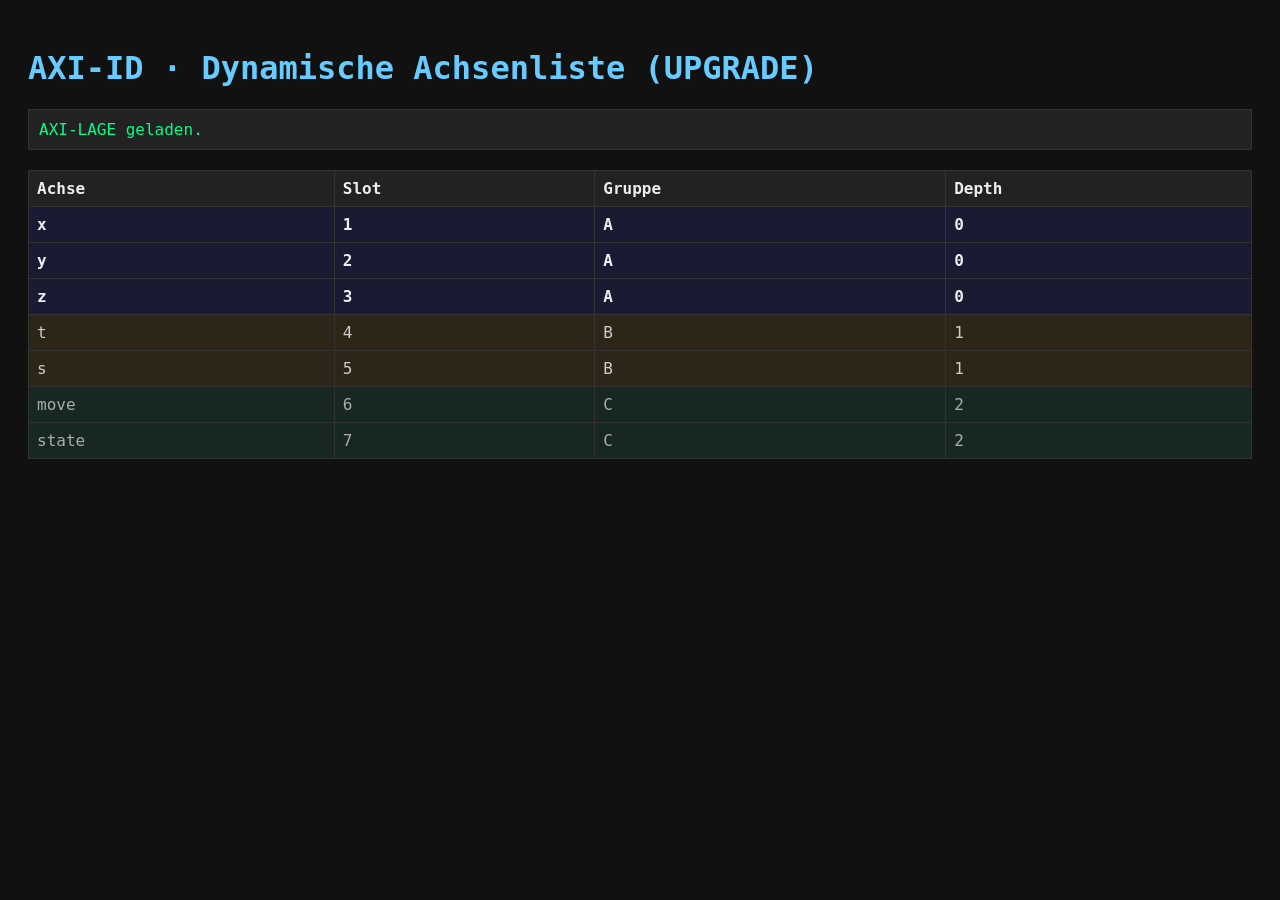
<file: ID.html>
<!DOCTYPE html>
<html lang="de">
<head>
<meta charset="UTF-8">
<title>AXI‑ID · Dynamische Achsenliste (UPGRADE)</title>

<style>
body { background:#111; color:#eee; font-family:Consolas, monospace; padding:20px; }
h1 { color:#6cf; }
table { width:100%; border-collapse:collapse; margin-top:20px; }
th, td { border:1px solid #333; padding:8px; text-align:left; }
th { background:#222; }
.ok { color:#00ff88; }
.err { color:#ff4444; }
.group-A { background:#1a1a33; }
.group-B { background:#332a1a; }
.group-C { background:#1a332a; }
.depth-0 { font-weight:bold; }
.depth-1 { opacity:0.85; }
.depth-2 { opacity:0.7; }
#status { margin-top:10px; padding:10px; background:#222; border:1px solid #333; }
</style>

<script type="module">
async function buildTable() {
    const table = document.getElementById("axi-table");
    const status = document.getElementById("status");

    let lage;

    try {
        const res = await fetch("axi-lage.json");
        if (!res.ok) throw new Error("JSON nicht gefunden");
        lage = await res.json();
        status.innerHTML = "<span class='ok'>AXI‑LAGE geladen.</span>";
    } catch (e) {
        status.innerHTML = "<span class='err'>Fehler: axi-lage.json fehlt oder ist ungültig.</span>";
        table.innerHTML = "<tr><td colspan='4' class='err'>Keine Daten geladen.</td></tr>";
        return;
    }

    const axes = Object.keys(lage).sort((a,b) => lage[a].slot - lage[b].slot);

    axes.forEach(axis => {
        const ax = lage[axis];
        const row = document.createElement("tr");

        const groupClass = "group-" + ax.group;
        const depthClass = "depth-" + ax.depth;

        row.className = `${groupClass} ${depthClass}`;

        row.innerHTML = `
            <td>${axis}</td>
            <td>${ax.slot}</td>
            <td>${ax.group}</td>
            <td>${ax.depth}</td>
        `;
        table.appendChild(row);
    });
}

window.addEventListener("DOMContentLoaded", buildTable);
</script>

</head>
<body>

<h1>AXI‑ID · Dynamische Achsenliste (UPGRADE)</h1>

<div id="status">Lade AXI‑LAGE…</div>

<table>
<thead>
<tr><th>Achse</th><th>Slot</th><th>Gruppe</th><th>Depth</th></tr>
</thead>
<tbody id="axi-table"></tbody>
</table>

</body>
</html>
</file>
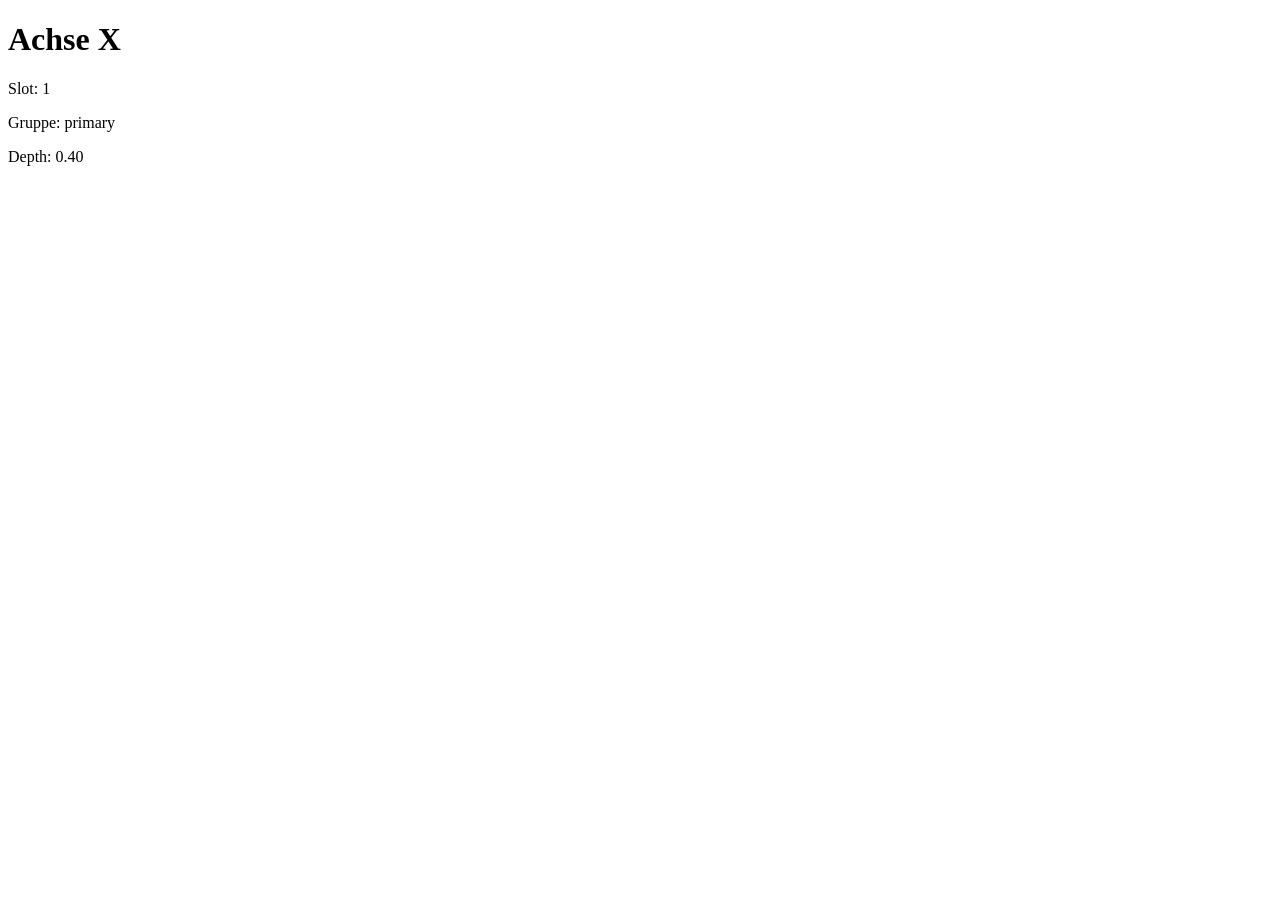
<file: 1/x.html>
<!DOCTYPE html>
<html lang="de">
<head>
<meta charset="UTF-8">
<title>Achse X · AXI‑ATOR</title>
</head>
<body>

<h1>Achse X</h1>
<p>Slot: 1</p>
<p>Gruppe: primary</p>
<p>Depth: 0.40</p>

<div id="axi-output"></div>

<script src="../router-hook.js"></script>
</body>
</html>
</file>
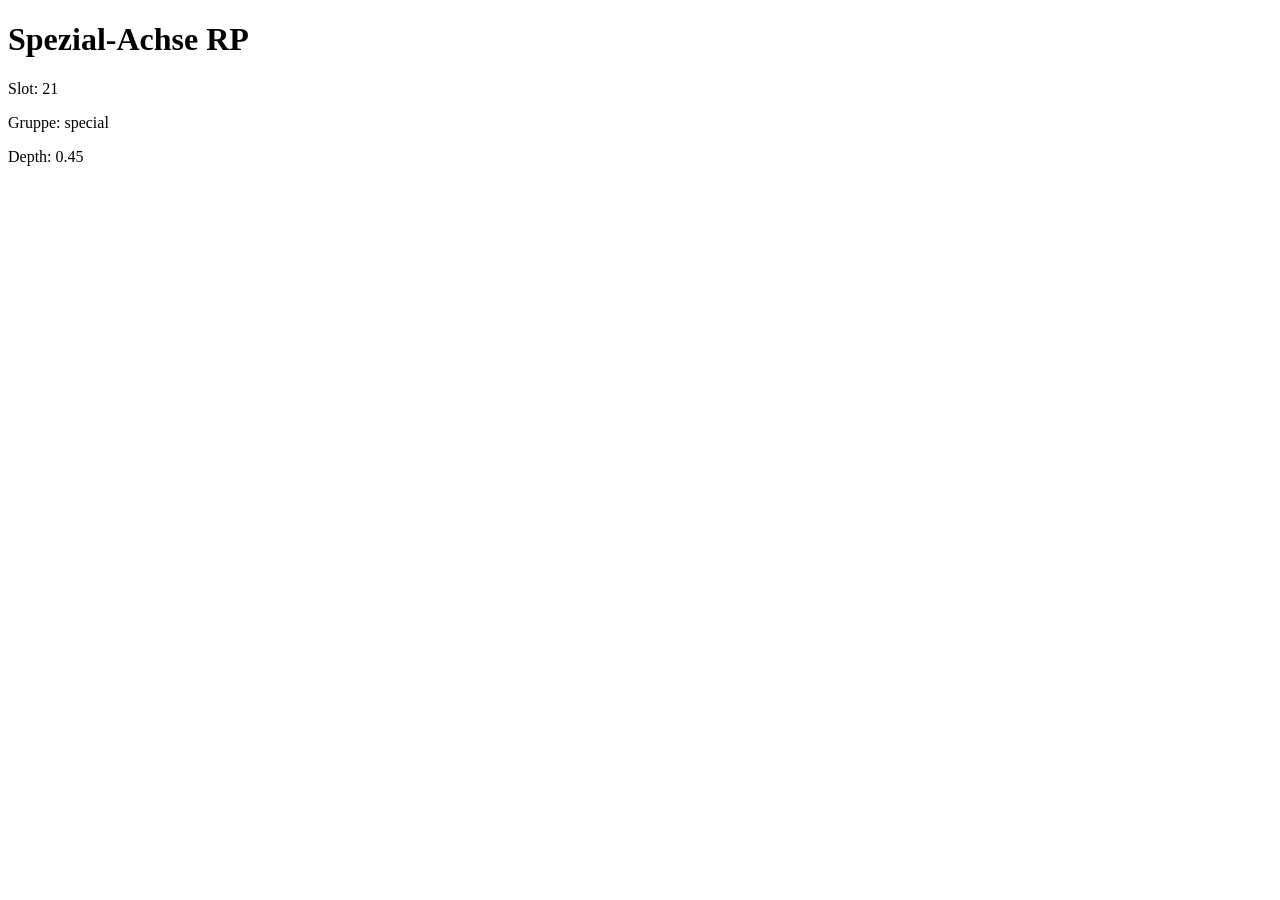
<file: 2/rp.html>
<!DOCTYPE html>
<html lang="de">
<head>
<meta charset="UTF-8">
<title>Spezial‑Achse RP</title>
</head>
<body>

<h1>Spezial‑Achse RP</h1>
<p>Slot: 21</p>
<p>Gruppe: special</p>
<p>Depth: 0.45</p>

<div id="axi-output"></div>

<script src="../router-hook.js"></script>
</body>
</html>
</file>
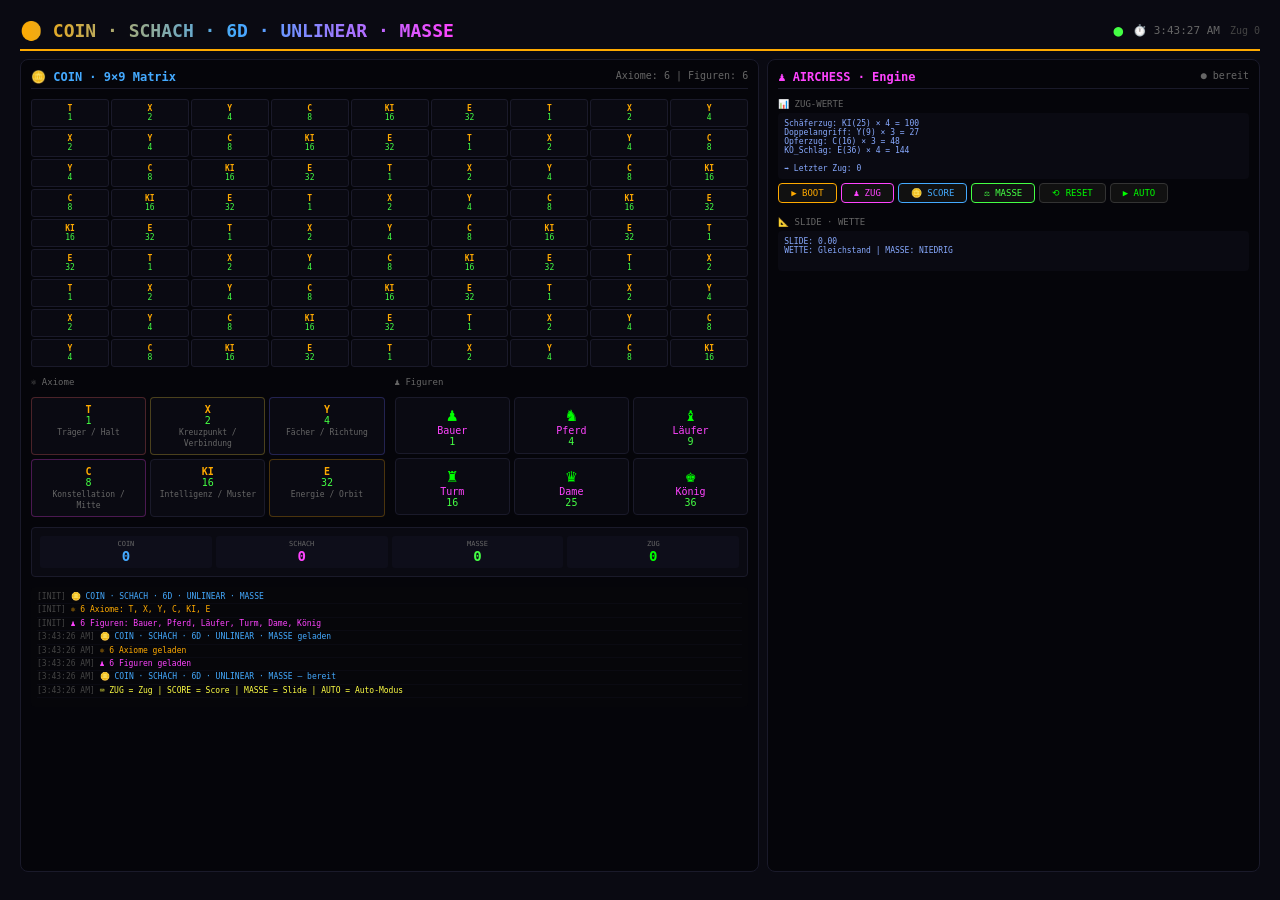
<file: 6/AIR.html>
<!DOCTYPE html>
<html lang="de">
<head>
<meta charset="UTF-8">
<title>COIN · SCHACH · 6D · UNLINEAR · MASSE</title>

<style>
  :root {
    --bg: #0a0a12;
    --fg: #0f0;
    --axiom: #ffaa00;
    --coin: #4af;
    --schach: #f4f;
    --masse: #4f4;
  }
  * { margin:0; padding:0; box-sizing:border-box; }
  body {
    background: var(--bg);
    color: var(--fg);
    font-family: 'Consolas', monospace;
    padding: 20px;
    min-height: 100vh;
    display: grid;
    grid-template-rows: auto 1fr auto;
    gap: 8px;
  }

  header {
    border-bottom: 2px solid var(--axiom);
    padding-bottom: 8px;
    display: flex;
    justify-content: space-between;
    align-items: center;
    flex-wrap: wrap;
    gap: 6px;
  }
  header h1 {
    font-size: 18px;
    background: linear-gradient(90deg, var(--axiom), var(--coin), var(--schach));
    -webkit-background-clip: text;
    -webkit-text-fill-color: transparent;
  }

  main {
    display: grid;
    grid-template-columns: 3fr 2fr;
    gap: 8px;
    min-height: 500px;
  }
  @media (max-width: 900px) { main { grid-template-columns: 1fr; } }

  .panel {
    background: #05050a;
    border: 1px solid #1a1a2a;
    border-radius: 8px;
    padding: 10px;
    display: flex;
    flex-direction: column;
  }
  .panel .header {
    display: flex;
    justify-content: space-between;
    padding-bottom: 4px;
    border-bottom: 1px solid #1a1a2a;
  }
  .panel .header h3 { font-size: 12px; }
  .panel .header span { font-size: 10px; color: #666; }

  .matrix9 {
    display: grid;
    grid-template-columns: repeat(9, 1fr);
    gap: 2px;
    margin-top: 10px;
  }
  .cell9 {
    background: #0a0a12;
    border: 1px solid #1a1a2a;
    padding: 4px 2px;
    text-align: center;
    font-size: 8px;
    color: #6a8a8a;
    border-radius: 3px;
    transition: all 0.3s;
  }
  .cell9:hover { border-color: var(--axiom); }
  .cell9 .axiom { color: var(--axiom); font-weight: bold; }
  .cell9 .wert { color: var(--masse); }

  .axiom-list {
    display: grid;
    grid-template-columns: 1fr 1fr 1fr;
    gap: 4px;
    margin-top: 10px;
  }
  .axiom-item {
    background: #0a0a12;
    border: 1px solid #1a1a2a;
    padding: 6px 8px;
    border-radius: 4px;
    text-align: center;
    font-size: 10px;
  }
  .axiom-item .name { color: var(--axiom); font-weight: bold; }
  .axiom-item .value { color: var(--masse); }
  .axiom-item .role { color: #666; font-size: 8px; }

  .figure-grid {
    display: grid;
    grid-template-columns: 1fr 1fr 1fr;
    gap: 4px;
    margin-top: 10px;
  }
  .figure-item {
    background: #0a0a12;
    border: 1px solid #1a1a2a;
    padding: 6px 8px;
    border-radius: 4px;
    text-align: center;
    font-size: 10px;
  }
  .figure-item .fig { font-size: 18px; }
  .figure-item .name { color: var(--schach); }
  .figure-item .wert { color: var(--masse); }

  #log {
    flex: 1;
    overflow-y: auto;
    font-size: 8px;
    color: #6a6a8a;
    line-height: 1.3;
    min-height: 60px;
    max-height: 120px;
    background: #06060a;
    border-radius: 4px;
    padding: 4px 6px;
    margin-top: 10px;
  }
  #log .entry { padding: 1px 0; border-bottom: 1px solid #0a0a12; }
  #log .time { color: #444; }
  #log .msg.ok { color: #4f4; }
  #log .msg.warn { color: #ff4; }
  #log .msg.axiom { color: var(--axiom); }
  #log .msg.schach { color: var(--schach); }
  #log .msg.coin { color: var(--coin); }

  #score-display {
    background: #0a0a12;
    border: 1px solid #1a1a2a;
    border-radius: 4px;
    padding: 8px;
    margin-top: 10px;
    font-size: 11px;
    display: grid;
    grid-template-columns: 1fr 1fr 1fr 1fr;
    gap: 4px;
  }
  .score-item {
    text-align: center;
    padding: 4px;
    border-radius: 3px;
    background: #0e0e1a;
  }
  .score-item .label { font-size: 7px; color: #666; text-transform: uppercase; }
  .score-item .value { font-size: 14px; font-weight: bold; }
  .score-item.coin .value { color: var(--coin); }
  .score-item.schach .value { color: var(--schach); }
  .score-item.masse .value { color: var(--masse); }

  button {
    background: #111;
    color: var(--fg);
    border: 1px solid #333;
    padding: 4px 12px;
    border-radius: 4px;
    cursor: pointer;
    font-family: inherit;
    font-size: 9px;
    transition: 0.2s;
  }
  button:hover { background: #1a1a2a; border-color: var(--fg); }
  button.primary { border-color: var(--axiom); color: var(--axiom); }
  button.primary:hover { background: var(--axiom); color: #000; }
  button.schach { border-color: var(--schach); color: var(--schach); }
  button.schach:hover { background: var(--schach); color: #000; }
  button.coin { border-color: var(--coin); color: var(--coin); }
  button.coin:hover { background: var(--coin); color: #000; }
  button.masse { border-color: var(--masse); color: var(--masse); }
  button.masse:hover { background: var(--masse); color: #000; }

  .controls {
    display: flex;
    gap: 4px;
    flex-wrap: wrap;
    padding: 4px 0;
  }
</style>
</head>
<body>

<header>
  <h1>🪙 COIN · SCHACH · 6D · UNLINEAR · MASSE</h1>
  <div style="display:flex;align-items:center;gap:10px;">
    <span id="status-led" style="color:var(--masse);">●</span>
    <span id="clock" style="font-size:11px;color:#666;">⏱️ --:--:--</span>
    <span id="cycle-count" style="font-size:10px;color:#444;">Zug 0</span>
  </div>
</header>

<main>
  <!-- CANVAS / MATRIX -->
  <div class="panel">
    <div class="header">
      <h3 style="color:var(--coin);">🪙 COIN · 9×9 Matrix</h3>
      <span id="stats">Axiome: 6 | Figuren: 6</span>
    </div>
    <div class="matrix9" id="matrix9"></div>

    <div style="margin-top:10px; display:grid; grid-template-columns:1fr 1fr; gap:10px;">
      <div>
        <div style="font-size:9px;color:#666;margin-bottom:4px;">⚛️ Axiome</div>
        <div class="axiom-list" id="axiomList"></div>
      </div>
      <div>
        <div style="font-size:9px;color:#666;margin-bottom:4px;">♟️ Figuren</div>
        <div class="figure-grid" id="figureGrid"></div>
      </div>
    </div>

    <div id="score-display">
      <div class="score-item coin"><div class="label">COIN</div><div class="value" id="coinScore">0</div></div>
      <div class="score-item schach"><div class="label">SCHACH</div><div class="value" id="schachScore">0</div></div>
      <div class="score-item masse"><div class="label">MASSE</div><div class="value" id="masseScore">0</div></div>
      <div class="score-item"><div class="label">ZUG</div><div class="value" id="zugCount">0</div></div>
    </div>

    <div id="log">
      <div class="entry"><span class="time">[INIT]</span> <span class="msg coin">🪙 COIN · SCHACH · 6D · UNLINEAR · MASSE</span></div>
      <div class="entry"><span class="time">[INIT]</span> <span class="msg axiom">⚛️ 6 Axiome: T, X, Y, C, KI, E</span></div>
      <div class="entry"><span class="time">[INIT]</span> <span class="msg schach">♟️ 6 Figuren: Bauer, Pferd, Läufer, Turm, Dame, König</span></div>
    </div>
  </div>

  <!-- DATA PANEL -->
  <div class="panel">
    <div class="header">
      <h3 style="color:var(--schach);">♟️ AIRCHESS · Engine</h3>
      <span id="engine-status">● bereit</span>
    </div>

    <div style="margin-top:10px;">
      <div style="font-size:9px;color:#666;margin-bottom:4px;">📊 ZUG-WERTE</div>
      <pre id="zugWerte" style="background:#0a0a12;padding:6px;border-radius:4px;font-size:8px;color:#8af;white-space:pre-wrap;min-height:60px;"></pre>
    </div>

    <div class="controls">
      <button class="primary" id="btnBoot">▶ BOOT</button>
      <button class="schach" id="btnZug">♟️ ZUG</button>
      <button class="coin" id="btnScore">🪙 SCORE</button>
      <button class="masse" id="btnMasse">⚖️ MASSE</button>
      <button id="btnReset">⟲ RESET</button>
      <button id="btnAuto">▶ AUTO</button>
    </div>

    <div style="margin-top:10px;">
      <div style="font-size:9px;color:#666;margin-bottom:4px;">📐 SLIDE · WETTE</div>
      <pre id="slideWette" style="background:#0a0a12;padding:6px;border-radius:4px;font-size:8px;color:#8af;white-space:pre-wrap;min-height:40px;"></pre>
    </div>
  </div>
</main>

<script>
// ============================================================
// COIN · SCHACH · 6D · UNLINEAR · MASSE
// ============================================================

// ─── AXIOME ──────────────────────────────────────────────────
const AXIOME = {
  T: { name: 'T-Axiom', role: 'Träger / Halt', value: 1, color: '#ff6b6b' },
  X: { name: 'X-Axiom', role: 'Kreuzpunkt / Verbindung', value: 2, color: '#ffd93d' },
  Y: { name: 'Y-Axiom', role: 'Fächer / Richtung', value: 4, color: '#6b6bff' },
  C: { name: 'C-Axiom', role: 'Konstellation / Mitte', value: 8, color: '#ff44ff' },
  KI: { name: 'KI-Axiom', role: 'Intelligenz / Muster', value: 16, color: '#4ff' },
  E: { name: 'E-Axiom', role: 'Energie / Orbit', value: 32, color: '#ffaa00' }
};

// ─── FIGUREN ──────────────────────────────────────────────────
const FIGUREN = {
  Bauer: { symbol: '♟', axiom: 'T', wert: 1 },
  Pferd: { symbol: '♞', axiom: 'X', wert: 4 },
  Läufer: { symbol: '♝', axiom: 'Y', wert: 9 },
  Turm: { symbol: '♜', axiom: 'C', wert: 16 },
  Dame: { symbol: '♛', axiom: 'KI', wert: 25 },
  König: { symbol: '♚', axiom: 'E', wert: 36 }
};

// ─── ZÜGE ────────────────────────────────────────────────────
const ZUEGE = {
  Schäferzug: { axiom: 'KI', wert: 25, faktor: 4, ergebnis: 100 },
  Doppelangriff: { axiom: 'Y', wert: 9, faktor: 3, ergebnis: 27 },
  Opferzug: { axiom: 'C', wert: 16, faktor: 3, ergebnis: 48 },
  KO_Schlag: { axiom: 'E', wert: 36, faktor: 4, ergebnis: 144 }
};

// ─── STATE ───────────────────────────────────────────────────
const state = {
  zug: 0,
  coinScore: 0,
  schachScore: 0,
  masseScore: 0,
  running: false,
  autoMode: false,
  matrix: [],
  history: []
};

// ─── DOM ─────────────────────────────────────────────────────
const logDiv = document.getElementById('log');

function log(msg, type = 'info') {
  const entry = document.createElement('div');
  entry.className = 'entry';
  const time = new Date().toLocaleTimeString();
  const cls = type === 'ok' ? 'ok' : type === 'warn' ? 'warn' :
              type === 'axiom' ? 'axiom' : type === 'schach' ? 'schach' :
              type === 'coin' ? 'coin' : '';
  entry.innerHTML = `<span class="time">[${time}]</span> <span class="msg ${cls}">${msg}</span>`;
  logDiv.appendChild(entry);
  logDiv.scrollTop = logDiv.scrollHeight;
  while (logDiv.children.length > 50) logDiv.removeChild(logDiv.firstChild);
}

// ─── MATRIX ──────────────────────────────────────────────────
function buildMatrix() {
  const matrix = [];
  const axiomKeys = ['T', 'X', 'Y', 'C', 'KI', 'E'];
  for (let r = 0; r < 9; r++) {
    const row = [];
    for (let c = 0; c < 9; c++) {
      const key = axiomKeys[(r + c) % 6];
      row.push({
        id: `${r}-${c}`,
        axiom: key,
        ...AXIOME[key]
      });
    }
    matrix.push(row);
  }
  return matrix;
}

function renderMatrix() {
  const grid = document.getElementById('matrix9');
  grid.innerHTML = '';
  state.matrix.forEach(row => {
    row.forEach(cell => {
      const div = document.createElement('div');
      div.className = 'cell9';
      div.innerHTML = `<span class="axiom">${cell.axiom}</span><br><span class="wert">${cell.value}</span>`;
      div.title = `${cell.name}: ${cell.role}`;
      grid.appendChild(div);
    });
  });
}

function renderAxiome() {
  const list = document.getElementById('axiomList');
  list.innerHTML = '';
  Object.entries(AXIOME).forEach(([key, ax]) => {
    const div = document.createElement('div');
    div.className = 'axiom-item';
    div.innerHTML = `<span class="name">${key}</span><br><span class="value">${ax.value}</span><br><span class="role">${ax.role}</span>`;
    div.style.borderColor = ax.color + '44';
    list.appendChild(div);
  });
}

function renderFiguren() {
  const grid = document.getElementById('figureGrid');
  grid.innerHTML = '';
  Object.entries(FIGUREN).forEach(([name, fig]) => {
    const div = document.createElement('div');
    div.className = 'figure-item';
    div.innerHTML = `<span class="fig">${fig.symbol}</span><br><span class="name">${name}</span><br><span class="wert">${fig.wert}</span>`;
    grid.appendChild(div);
  });
}

// ─── SCORE ──────────────────────────────────────────────────
function updateScore() {
  document.getElementById('coinScore').textContent = state.coinScore;
  document.getElementById('schachScore').textContent = state.schachScore;
  document.getElementById('masseScore').textContent = state.masseScore;
  document.getElementById('zugCount').textContent = state.zug;
}

// ─── ZUG ────────────────────────────────────────────────────
function zugMachen() {
  state.zug++;
  const zugKeys = Object.keys(ZUEGE);
  const key = zugKeys[state.zug % zugKeys.length];
  const zug = ZUEGE[key];

  const axiom = AXIOME[zug.axiom];
  const punkt = zug.ergebnis + (state.zug * 2);

  state.coinScore += punkt;
  state.schachScore += zug.wert * zug.faktor;
  state.masseScore += axiom.value * zug.faktor;

  state.history.push({ zug: state.zug, key, punkt, coin: state.coinScore, schach: state.schachScore, masse: state.masseScore });

  updateScore();
  renderZugWerte();
  renderSlideWette();

  log(`♟️ ${key}: ${punkt} Punkte | COIN: ${state.coinScore} | SCHACH: ${state.schachScore} | MASSE: ${state.masseScore}`, 'schach');

  if (state.coinScore >= 2048) log('🪙 SIEG durch COIN-Überladung!', 'coin');
  if (state.schachScore >= 512) log('♟️ SIEG durch Professionalität!', 'schach');
  if (state.masseScore >= 4096) log('⚖️ SIEG durch MASSE!', 'ok');
}

function renderZugWerte() {
  const el = document.getElementById('zugWerte');
  let out = '';
  const zugKeys = Object.keys(ZUEGE);
  zugKeys.forEach(key => {
    const z = ZUEGE[key];
    out += `${key}: ${z.axiom}(${z.wert}) × ${z.faktor} = ${z.ergebnis}\n`;
  });
  out += `\n➡️ Letzter Zug: ${state.zug}`;
  el.textContent = out;
}

function renderSlideWette() {
  const el = document.getElementById('slideWette');
  const slide = Math.sqrt(
    state.coinScore * state.coinScore +
    state.schachScore * state.schachScore +
    state.masseScore * state.masseScore
  );
  const wette = {
    coin: state.coinScore > state.schachScore ? 'COIN führt' :
          state.schachScore > state.coinScore ? 'SCHACH führt' :
          'Gleichstand',
    masse: state.masseScore > 100 ? 'HOCH' : 'NIEDRIG'
  };
  el.textContent = `SLIDE: ${slide.toFixed(2)}\nWETTE: ${wette.coin} | MASSE: ${wette.masse}`;
}

// ─── BOOT ──────────────────────────────────────────────────
function boot() {
  state.matrix = buildMatrix();
  renderMatrix();
  renderAxiome();
  renderFiguren();
  renderZugWerte();
  renderSlideWette();
  log('🪙 COIN · SCHACH · 6D · UNLINEAR · MASSE geladen', 'coin');
  log(`⚛️ ${Object.keys(AXIOME).length} Axiome geladen`, 'axiom');
  log(`♟️ ${Object.keys(FIGUREN).length} Figuren geladen`, 'schach');
  updateScore();
}

// ─── RESET ──────────────────────────────────────────────────
function reset() {
  state.zug = 0;
  state.coinScore = 0;
  state.schachScore = 0;
  state.masseScore = 0;
  state.history = [];
  state.running = false;
  state.autoMode = false;
  document.getElementById('btnAuto').textContent = '▶ AUTO';
  updateScore();
  renderZugWerte();
  renderSlideWette();
  log('⟲ RESET — Alles zurückgesetzt', 'warn');
}

// ─── AUTO ──────────────────────────────────────────────────
let autoInterval = null;

function toggleAuto() {
  state.autoMode = !state.autoMode;
  document.getElementById('btnAuto').textContent = state.autoMode ? '⏸ PAUSE' : '▶ AUTO';
  if (state.autoMode) {
    state.running = true;
    log('▶ AUTO-Modus aktiviert', 'warn');
    if (autoInterval) clearInterval(autoInterval);
    autoInterval = setInterval(() => {
      if (state.autoMode) zugMachen();
    }, 1000);
  } else {
    if (autoInterval) clearInterval(autoInterval);
    log('⏸ AUTO-Modus pausiert', 'warn');
  }
}

// ─── UHR ──────────────────────────────────────────────────
function updateClock() {
  document.getElementById('clock').textContent = `⏱️ ${new Date().toLocaleTimeString()}`;
}
setInterval(updateClock, 1000);
updateClock();

// ─── EVENTS ──────────────────────────────────────────────────
document.getElementById('btnBoot').addEventListener('click', boot);
document.getElementById('btnZug').addEventListener('click', zugMachen);
document.getElementById('btnScore').addEventListener('click', () => {
  log(`🪙 SCORE: COIN=${state.coinScore} | SCHACH=${state.schachScore} | MASSE=${state.masseScore}`, 'coin');
});
document.getElementById('btnMasse').addEventListener('click', () => {
  const slide = Math.sqrt(
    state.coinScore * state.coinScore +
    state.schachScore * state.schachScore +
    state.masseScore * state.masseScore
  );
  log(`⚖️ MASSE-SLIDE: ${slide.toFixed(2)}`, 'ok');
});
document.getElementById('btnReset').addEventListener('click', reset);
document.getElementById('btnAuto').addEventListener('click', toggleAuto);

// ─── INIT ──────────────────────────────────────────────────
boot();
log('🪙 COIN · SCHACH · 6D · UNLINEAR · MASSE — bereit', 'coin');
log('⌨️  ZUG = Zug | SCORE = Score | MASSE = Slide | AUTO = Auto-Modus', 'warn');
</script>

</body>
</html>
</file>
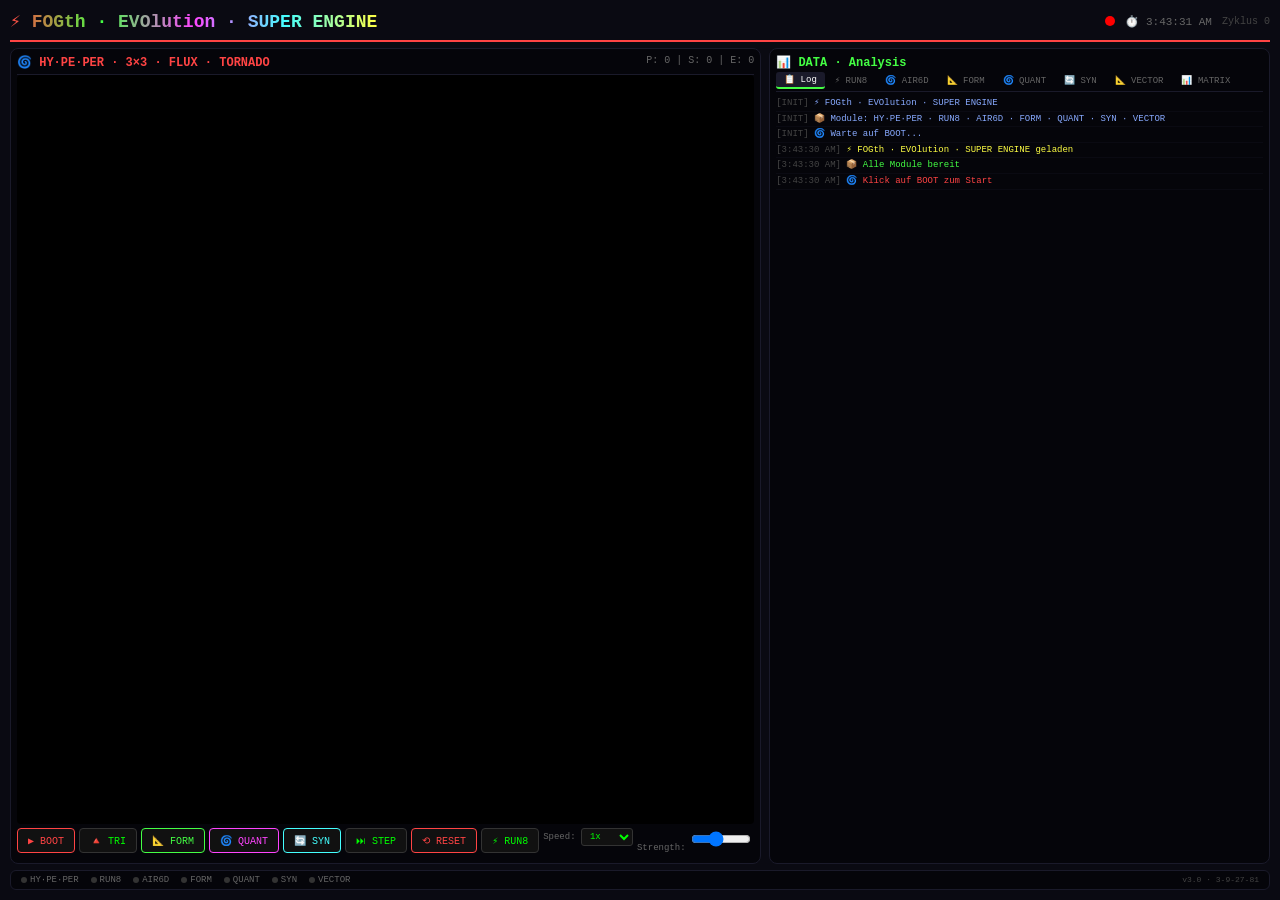
<file: 6/CHESS.html>
<!DOCTYPE html>
<html lang="de">
<head>
<meta charset="UTF-8">
<meta name="viewport" content="width=device-width, initial-scale=1.0">
<title>⚡ FOGth · EVOlution · SUPER ENGINE</title>

<style>
  :root {
    --bg: #0a0a12;
    --fg: #0f0;
    --tri: #f44;
    --form: #4f4;
    --quant: #f4f;
    --syn: #4ff;
    --vector: #ff4;
    --border: #1a1a2a;
  }
  * { margin: 0; padding: 0; box-sizing: border-box; }
  body {
    background: var(--bg);
    color: var(--fg);
    font-family: 'Consolas', 'Courier New', monospace;
    min-height: 100vh;
    display: grid;
    grid-template-rows: auto 1fr auto;
    gap: 6px;
    padding: 10px;
  }

  /* HEADER */
  header {
    border-bottom: 2px solid var(--tri);
    padding-bottom: 8px;
    display: flex;
    justify-content: space-between;
    align-items: center;
    flex-wrap: wrap;
    gap: 6px;
  }
  header h1 {
    font-size: 18px;
    background: linear-gradient(90deg, var(--tri), var(--form), var(--quant), var(--syn), var(--vector));
    -webkit-background-clip: text;
    -webkit-text-fill-color: transparent;
  }
  #status-led {
    display: inline-block;
    width: 10px;
    height: 10px;
    border-radius: 50%;
    background: #333;
    transition: 0.3s;
  }
  #status-led.on { background: #0f0; box-shadow: 0 0 20px #0f0; }
  #status-led.off { background: #f00; }
  #status-led.busy { background: #ff0; animation: blink 0.5s infinite; }
  @keyframes blink { 0%,100% { opacity: 1; } 50% { opacity: 0.2; } }

  /* MAIN LAYOUT */
  main {
    display: grid;
    grid-template-columns: 3fr 2fr;
    gap: 8px;
    min-height: 500px;
  }
  @media (max-width: 900px) { main { grid-template-columns: 1fr; } }

  /* CANVAS PANEL */
  #canvas-panel {
    background: #05050a;
    border: 1px solid var(--border);
    border-radius: 8px;
    padding: 6px;
    display: flex;
    flex-direction: column;
  }
  #canvas-panel .header {
    display: flex;
    justify-content: space-between;
    padding-bottom: 4px;
    border-bottom: 1px solid var(--border);
  }
  #canvas-panel .header h3 { color: var(--tri); font-size: 12px; }
  #canvas-panel .header span { font-size: 10px; color: #666; }
  #canvas-wrap {
    flex: 1;
    background: #000;
    border-radius: 4px;
    overflow: hidden;
    min-height: 250px;
    position: relative;
  }
  #canvas-wrap canvas {
    width: 100%;
    height: 100%;
    display: block;
  }

  /* CONTROLS */
  #controls {
    display: flex;
    flex-wrap: wrap;
    gap: 4px;
    padding: 4px 0;
  }
  button {
    background: #111;
    color: var(--fg);
    border: 1px solid #333;
    padding: 3px 10px;
    border-radius: 4px;
    cursor: pointer;
    font-family: inherit;
    font-size: 10px;
    transition: 0.2s;
  }
  button:hover { background: #1a1a2a; border-color: var(--fg); }
  button:active { transform: scale(0.95); }
  button.primary { border-color: var(--tri); color: var(--tri); }
  button.primary:hover { background: var(--tri); color: #000; }
  button.form-btn { border-color: var(--form); color: var(--form); }
  button.form-btn:hover { background: var(--form); color: #000; }
  button.quant-btn { border-color: var(--quant); color: var(--quant); }
  button.quant-btn:hover { background: var(--quant); color: #000; }
  button.syn-btn { border-color: var(--syn); color: var(--syn); }
  button.syn-btn:hover { background: var(--syn); color: #000; }
  button.danger { border-color: #f44; color: #f44; }
  button.danger:hover { background: #f44; color: #000; }
  select, input[type="range"] {
    background: #111;
    color: var(--fg);
    border: 1px solid #333;
    padding: 2px 4px;
    border-radius: 3px;
    font-family: inherit;
    font-size: 9px;
  }
  input[type="range"] { width: 60px; }

  /* DATA PANEL */
  #data-panel {
    background: #05050a;
    border: 1px solid var(--border);
    border-radius: 8px;
    padding: 6px;
    display: flex;
    flex-direction: column;
  }
  #data-panel .header h3 { color: var(--form); font-size: 12px; }

  #tabs {
    display: flex;
    gap: 2px;
    flex-wrap: wrap;
    padding: 2px 0;
    border-bottom: 1px solid var(--border);
  }
  #tabs button {
    background: transparent;
    border: none;
    color: #666;
    padding: 2px 8px;
    font-size: 9px;
    cursor: pointer;
    border-radius: 3px;
    transition: 0.2s;
  }
  #tabs button:hover { background: #1a1a2a; }
  #tabs button.active {
    color: #fff;
    background: #1a1a2a;
    border-bottom: 2px solid var(--form);
  }

  #data-content {
    flex: 1;
    overflow-y: auto;
    font-size: 9px;
    line-height: 1.4;
    min-height: 150px;
    max-height: 350px;
    padding: 4px 0;
  }
  #data-content .entry {
    padding: 1px 0;
    border-bottom: 1px solid #0a0a12;
  }
  #data-content .entry .time { color: #444; }
  #data-content .entry .msg { color: #8af; }
  #data-content .entry .msg.ok { color: #4f4; }
  #data-content .entry .msg.err { color: #f44; }
  #data-content .entry .msg.warn { color: #ff4; }
  #data-content .entry .msg.tri { color: var(--tri); }
  #data-content .entry .msg.form { color: var(--form); }
  #data-content .entry .msg.quant { color: var(--quant); }
  #data-content .entry .msg.syn { color: var(--syn); }
  #data-content pre {
    background: #0a0a12;
    padding: 4px;
    border-radius: 3px;
    font-size: 8px;
    color: #8af;
    margin: 2px 0;
    white-space: pre-wrap;
    word-break: break-all;
  }

  /* MODULE STATUS */
  #module-status {
    background: #05050a;
    border: 1px solid var(--border);
    border-radius: 6px;
    padding: 4px 10px;
    display: flex;
    flex-wrap: wrap;
    gap: 4px 12px;
    font-size: 9px;
    color: #666;
  }
  #module-status .mod {
    display: flex;
    align-items: center;
    gap: 3px;
  }
  #module-status .mod .dot {
    width: 6px;
    height: 6px;
    border-radius: 50%;
    background: #333;
  }
  #module-status .mod .dot.loaded { background: #4f4; }
  #module-status .mod .dot.error { background: #f44; }
  #module-status .mod .dot.busy { background: #ff4; animation: blink 0.5s infinite; }
</style>
</head>
<body>

<!-- HEADER -->
<header>
  <h1>⚡ FOGth · EVOlution · SUPER ENGINE</h1>
  <div style="display:flex;align-items:center;gap:10px;">
    <span id="status-led" class="off"></span>
    <span id="clock" style="font-size:11px;color:#666;">⏱️ --:--:--</span>
    <span id="cycle-count" style="font-size:10px;color:#444;">Zyklus 0</span>
  </div>
</header>

<!-- MAIN -->
<main>
  <!-- CANVAS -->
  <div id="canvas-panel">
    <div class="header">
      <h3>🌀 HY·PE·PER · 3×3 · FLUX · TORNADO</h3>
      <span id="stats">P: 0 | S: 0 | E: 0</span>
    </div>
    <div id="canvas-wrap">
      <canvas id="simCanvas"></canvas>
    </div>
    <div id="controls">
      <button class="primary" id="btn-boot">▶ BOOT</button>
      <button id="btn-triangle">🔺 TRI</button>
      <button class="form-btn" id="btn-form">📐 FORM</button>
      <button class="quant-btn" id="btn-quant">🌀 QUANT</button>
      <button class="syn-btn" id="btn-syn">🔄 SYN</button>
      <button id="btn-step">⏭ STEP</button>
      <button class="danger" id="btn-reset">⟲ RESET</button>
      <button id="btn-run8">⚡ RUN8</button>
      <label style="font-size:9px;color:#666;">Speed:
        <select id="speedSelect">
          <option value="0.5">0.5x</option>
          <option value="1" selected>1x</option>
          <option value="2">2x</option>
          <option value="4">4x</option>
        </select>
      </label>
      <label style="font-size:9px;color:#666;">Strength:
        <input type="range" id="sinkStrength" min="10" max="400" value="150">
      </label>
    </div>
  </div>

  <!-- DATA -->
  <div id="data-panel">
    <div class="header"><h3>📊 DATA · Analysis</h3></div>
    <div id="tabs">
      <button class="active" data-tab="log">📋 Log</button>
      <button data-tab="run8">⚡ RUN8</button>
      <button data-tab="air6d">🌀 AIR6D</button>
      <button data-tab="form">📐 FORM</button>
      <button data-tab="quant">🌀 QUANT</button>
      <button data-tab="syn">🔄 SYN</button>
      <button data-tab="vector">📐 VECTOR</button>
      <button data-tab="matrix">📊 MATRIX</button>
    </div>
    <div id="data-content">
      <div class="entry"><span class="time">[INIT]</span> <span class="msg">⚡ FOGth · EVOlution · SUPER ENGINE</span></div>
      <div class="entry"><span class="time">[INIT]</span> <span class="msg">📦 Module: HY·PE·PER · RUN8 · AIR6D · FORM · QUANT · SYN · VECTOR</span></div>
      <div class="entry"><span class="time">[INIT]</span> <span class="msg">🌀 Warte auf BOOT...</span></div>
    </div>
  </div>
</main>

<!-- MODULE STATUS -->
<div id="module-status">
  <span class="mod"><span class="dot" id="mod-hypeper"></span> HY·PE·PER</span>
  <span class="mod"><span class="dot" id="mod-run8"></span> RUN8</span>
  <span class="mod"><span class="dot" id="mod-air6d"></span> AIR6D</span>
  <span class="mod"><span class="dot" id="mod-form"></span> FORM</span>
  <span class="mod"><span class="dot" id="mod-quant"></span> QUANT</span>
  <span class="mod"><span class="dot" id="mod-syn"></span> SYN</span>
  <span class="mod"><span class="dot" id="mod-vector"></span> VECTOR</span>
  <span style="margin-left:auto;font-size:8px;color:#444;">v3.0 · 3-9-27-81</span>
</div>

<script type="importmap">
{
  "imports": {
    "./FORM_CORE.js": "./FORM_CORE.js",
    "./FORM_ENGINE.js": "./FORM_ENGINE.js",
    "./FORM_MATRIX.js": "./FORM_MATRIX.js",
    "./VEC_CORE.js": "./VEC_CORE.js",
    "./FLX_CORE.js": "./FLX_CORE.js",
    "./syn.js": "./syn.js",
    "./PIPELINE_RUN8.js": "./PIPELINE_RUN8.js",
    "./AIR6D_MOVE.js": "./AIR6D_MOVE.js"
  }
}
</script>

<script type="module">
// ============================================================
// 1. IMPORTS — ALLE MODULE
// ============================================================
import { FORM_CORE } from "./FORM_CORE.js";
import { FORM_ENGINE } from "./FORM_ENGINE.js";
import { FORM_MATRIX } from "./FORM_MATRIX.js";
import { VEC_CORE } from "./VEC_CORE.js";
import { FLX_CORE } from "./FLX_CORE.js";
import { SYN_CORE } from "./syn.js";
import { PIPELINE_RUN8 } from "./PIPELINE_RUN8.js";
import { AIR6D_MOVE } from "./AIR6D_MOVE.js";

// ============================================================
// 2. DOM-REFERENZEN
// ============================================================
const canvas = document.getElementById('simCanvas');
const ctx = canvas.getContext('2d');
const logDiv = document.getElementById('data-content');
const statusLed = document.getElementById('status-led');
const clockEl = document.getElementById('clock');
const cycleCountEl = document.getElementById('cycle-count');
const statsEl = document.getElementById('stats');

const btnBoot = document.getElementById('btn-boot');
const btnTriangle = document.getElementById('btn-triangle');
const btnForm = document.getElementById('btn-form');
const btnQuant = document.getElementById('btn-quant');
const btnSyn = document.getElementById('btn-syn');
const btnStep = document.getElementById('btn-step');
const btnReset = document.getElementById('btn-reset');
const btnRun8 = document.getElementById('btn-run8');
const speedSelect = document.getElementById('speedSelect');
const sinkStrengthInput = document.getElementById('sinkStrength');

// ============================================================
// 3. CANVAS SETUP
// ============================================================
function resizeCanvas() {
  const wrap = canvas.parentElement;
  canvas.width = wrap.clientWidth || 500;
  canvas.height = wrap.clientHeight || 350;
}
resizeCanvas();
window.addEventListener('resize', resizeCanvas);

// ============================================================
// 4. STATE
// ============================================================
const state = {
  cycle: 0,
  running: false,
  simTime: 0,
  particles: [],
  sinks: [],
  sources: [],
  events: [],
  stars: [],
  triangle: null,
  hypeper: {
    matrix: [
      [{ axis: 'A' }, { axis: 'B' }, { axis: 'C' }],
      [{ axis: 'B' }, { axis: 'C' }, { axis: 'A' }],
      [{ axis: 'C' }, { axis: 'A' }, { axis: 'B' }]
    ],
    glow: 0,
    pulse: 0,
    warp: 0,
    drift: 0,
    angle: 0
  },
  run8Data: null,
  air6dData: null,
  formData: null,
  quantData: null,
  synData: null,
  vectorData: null,
  lastTime: 0
};

// ============================================================
// 5. LOG
// ============================================================
function log(msg, type = 'info') {
  const entry = document.createElement('div');
  entry.className = 'entry';
  const time = new Date().toLocaleTimeString();
  const cls = type === 'ok' ? 'ok' : type === 'err' ? 'err' : type === 'warn' ? 'warn' :
              type === 'tri' ? 'tri' : type === 'form' ? 'form' : type === 'quant' ? 'quant' :
              type === 'syn' ? 'syn' : '';
  entry.innerHTML = `<span class="time">[${time}]</span> <span class="msg ${cls}">${msg}</span>`;
  logDiv.appendChild(entry);
  logDiv.scrollTop = logDiv.scrollHeight;
  while (logDiv.children.length > 200) logDiv.removeChild(logDiv.firstChild);
}

// ============================================================
// 6. TRIANGLE + SINK/SOURCE
// ============================================================
function makeTriangle(p1, p2, p3) {
  return {
    p1, p2, p3,
    sideA: { a: p1, b: p2 },
    sideB: { a: p2, b: p3 },
    center: { x: (p1.x + p2.x + p3.x) / 3, y: (p1.y + p2.y + p3.y) / 3 }
  };
}

function makeSink(sideA, opts = { radius: 35, strength: 150 }) {
  return {
    id: 'A-' + Date.now(),
    pos: { x: (sideA.a.x + sideA.b.x) / 2, y: (sideA.a.y + sideA.b.y) / 2 },
    radius: opts.radius,
    strength: opts.strength,
    energy: 0
  };
}

function makeSource(sideB, opts = { radius: 8, emissionRate: 1.0, energy: 80 }) {
  return {
    id: 'B-' + Date.now(),
    pos: {
      x: (sideB.a.x + sideB.b.x) / 2 + (Math.random() - 0.5) * 30,
      y: (sideB.a.y + sideB.b.y) / 2 + (Math.random() - 0.5) * 30
    },
    radius: opts.radius,
    emissionRate: opts.emissionRate,
    energy: opts.energy
  };
}

function spawnParticle(source) {
  const angle = Math.random() * Math.PI * 2;
  const speed = 0.6 + Math.random() * 1.5;
  return {
    pos: { x: source.pos.x, y: source.pos.y },
    vel: { x: Math.cos(angle) * speed, y: Math.sin(angle) * speed },
    mass: 1,
    life: 12 + Math.random() * 25,
    origin: source.id,
    trail: []
  };
}

// ============================================================
// 7. HY·PE·PER RENDER
// ============================================================
function renderHypeper(time) {
  const w = canvas.width, h = canvas.height;
  const cx = w / 2, cy = h / 2;
  const radius = 140 + Math.sin(time * 0.3) * 20 + state.hypeper.drift;

  // ── Verbindungen ──
  for (let i = 0; i < 3; i++) {
    for (let j = 0; j < 3; j++) {
      for (let k = 0; k < 3; k++) {
        if (k === j) continue;
        const x1 = cx + Math.cos(time + (i + j) + state.hypeper.angle) * radius * (i + 1);
        const y1 = cy + Math.sin(time + (i + j) + state.hypeper.angle) * radius * (j + 1);
        const x2 = cx + Math.cos(time + (i + k) + state.hypeper.angle) * radius * (i + 1);
        const y2 = cy + Math.sin(time + (i + k) + state.hypeper.angle) * radius * (k + 1);
        ctx.beginPath();
        ctx.moveTo(x1, y1);
        ctx.lineTo(x2, y2);
        ctx.strokeStyle = `rgba(0, 255, 0, ${0.04 + state.hypeper.glow})`;
        ctx.lineWidth = 0.5 + state.hypeper.pulse;
        ctx.stroke();
      }
    }
  }

  // ── 9 Zellen ──
  for (let i = 0; i < 3; i++) {
    for (let j = 0; j < 3; j++) {
      const cell = state.hypeper.matrix[i][j];
      const flux = 0.5 + 0.5 * Math.sin(time * 0.5 + i * 1.3 + j * 0.7 + state.hypeper.warp);
      const size = 18 + flux * 12 + state.hypeper.pulse * 5;
      const x = cx + Math.cos(time + (i + j) + state.hypeper.angle) * radius * (i + 1);
      const y = cy + Math.sin(time + (i + j) + state.hypeper.angle) * radius * (j + 1);

      // Glow
      const grad = ctx.createRadialGradient(x, y, 0, x, y, size + 10);
      grad.addColorStop(0, `rgba(0, 255, 0, ${0.1 + flux * 0.2 + state.hypeper.glow})`);
      grad.addColorStop(1, 'rgba(0, 255, 0, 0)');
      ctx.fillStyle = grad;
      ctx.beginPath();
      ctx.arc(x, y, size + 10, 0, Math.PI * 2);
      ctx.fill();

      // Kreis
      ctx.beginPath();
      ctx.arc(x, y, size, 0, Math.PI * 2);
      const colors = ['#ffaa00', '#00ccff', '#ff00aa'];
      ctx.strokeStyle = colors[(i + j) % 3];
      ctx.lineWidth = 1.5 + flux * 1.5 + state.hypeper.pulse;
      ctx.shadowColor = '#0f0';
      ctx.shadowBlur = 10 + flux * 10 + state.hypeper.glow * 20;
      ctx.stroke();
      ctx.shadowBlur = 0;

      // Label
      ctx.fillStyle = `rgb(200, 255, ${150 + flux * 100})`;
      ctx.font = `${14 + flux * 6 + state.hypeper.pulse * 4}px monospace`;
      ctx.textAlign = 'center';
      ctx.textBaseline = 'middle';
      ctx.fillText(cell.axis, x, y + 2);
    }
  }

  // ── Tornado-Spirale ──
  ctx.beginPath();
  ctx.strokeStyle = `rgba(0, 255, 200, ${0.1 + state.hypeper.glow * 0.2})`;
  ctx.lineWidth = 1 + state.hypeper.pulse;
  for (let t = 0; t < 200; t++) {
    const tx = cx + Math.cos(time + t * 0.08 + state.hypeper.angle) * (t * 1.2 + Math.sin(t * 0.05 + time * 2) * 30 + state.hypeper.drift * 20);
    const ty = cy + Math.sin(time + t * 0.08 + state.hypeper.angle) * (t * 1.2 + Math.sin(t * 0.05 + time * 2) * 30 + state.hypeper.drift * 20);
    ctx.lineTo(tx, ty);
  }
  ctx.stroke();

  // ── Zeit-Pulse ──
  for (let p = 0; p < 5; p++) {
    const phase = (p / 5) * Math.PI * 2 + time * 0.5 + state.hypeper.angle;
    const r = 50 + Math.sin(phase) * 30 + state.hypeper.pulse * 10;
    const px = cx + Math.cos(phase) * r;
    const py = cy + Math.sin(phase) * r;
    ctx.beginPath();
    ctx.arc(px, py, 3 + Math.sin(phase + time) * 2 + state.hypeper.pulse * 2, 0, Math.PI * 2);
    ctx.fillStyle = `rgba(0, 255, 200, ${0.3 + Math.sin(phase) * 0.2 + state.hypeper.glow * 0.3})`;
    ctx.fill();
  }
}

// ============================================================
// 8. SIMULATION STEP
// ============================================================
function simStep(dt) {
  const speed = parseFloat(speedSelect.value) || 1;
  dt = dt * speed;

  for (const src of state.sources) {
    if (Math.random() < src.emissionRate * dt * 0.4) {
      state.particles.push(spawnParticle(src));
      src.energy -= 0.12;
    }
  }

  const newParticles = [];
  for (const p of state.particles) {
    let fx = 0, fy = 0;
    for (const s of state.sinks) {
      const dx = s.pos.x - p.pos.x;
      const dy = s.pos.y - p.pos.y;
      const r2 = dx * dx + dy * dy + 0.01;
      const r = Math.sqrt(r2);
      const F = s.strength / r2;
      fx += F * (dx / r);
      fy += F * (dy / r);
    }

    const damping = 0.04;
    p.vel.x += fx * dt * 2;
    p.vel.y += fy * dt * 2;
    p.vel.x *= (1 - damping);
    p.vel.y *= (1 - damping);
    p.pos.x += p.vel.x * dt * 80;
    p.pos.y += p.vel.y * dt * 80;
    p.life -= dt;

    p.trail.push({ x: p.pos.x, y: p.pos.y });
    if (p.trail.length > 10) p.trail.shift();

    let absorbed = false;
    for (const s of state.sinks) {
      const dx = s.pos.x - p.pos.x;
      const dy = s.pos.y - p.pos.y;
      const r = Math.sqrt(dx * dx + dy * dy);
      if (r < Math.max(5, s.radius * 0.12)) {
        s.energy += p.mass;
        state.events.push({ type: 'absorbed', sinkId: s.id, time: Date.now() });
        absorbed = true;
        break;
      }
    }

    if (p.life > 0 && !absorbed) newParticles.push(p);
  }
  state.particles = newParticles;

  for (const s of state.sinks) {
    if (s.energy > 25) {
      s.energy -= 25;
      const star = {
        id: 'star-' + Date.now(),
        pos: { x: s.pos.x + (Math.random() - 0.5) * 100, y: s.pos.y + (Math.random() - 0.5) * 100 },
        energy: 10,
        life: 40
      };
      state.stars.push(star);
      state.events.push({ type: 'spawnStar', starId: star.id, time: Date.now() });
      log(`⭐ Star gespawnt bei (${star.pos.x.toFixed(0)}, ${star.pos.y.toFixed(0)})`, 'warn');
    }
  }

  state.stars = state.stars.filter(s => {
    s.life -= dt;
    return s.life > 0;
  });

  state.simTime += dt;
}

// ============================================================
// 9. RENDER
// ============================================================
function render(time) {
  ctx.clearRect(0, 0, canvas.width, canvas.height);

  const grad = ctx.createRadialGradient(canvas.width/2, canvas.height/2, 10, canvas.width/2, canvas.height/2, canvas.width/2);
  grad.addColorStop(0, '#0a0a1a');
  grad.addColorStop(1, '#000');
  ctx.fillStyle = grad;
  ctx.fillRect(0, 0, canvas.width, canvas.height);

  // Grid
  ctx.strokeStyle = '#0a0a1a';
  ctx.lineWidth = 0.5;
  for (let x = 0; x < canvas.width; x += 40) {
    ctx.beginPath();
    ctx.moveTo(x, 0);
    ctx.lineTo(x, canvas.height);
    ctx.stroke();
  }
  for (let y = 0; y < canvas.height; y += 40) {
    ctx.beginPath();
    ctx.moveTo(0, y);
    ctx.lineTo(canvas.width, y);
    ctx.stroke();
  }

  // Triangle
  if (state.triangle) {
    const t = state.triangle;
    ctx.beginPath();
    ctx.moveTo(t.p1.x, t.p1.y);
    ctx.lineTo(t.p2.x, t.p2.y);
    ctx.lineTo(t.p3.x, t.p3.y);
    ctx.closePath();
    ctx.strokeStyle = 'rgba(0, 255, 0, 0.15)';
    ctx.lineWidth = 1;
    ctx.stroke();
  }

  // Stars
  for (const s of state.stars) {
    const r = 3 + s.energy * 0.2;
    const grad2 = ctx.createRadialGradient(s.pos.x, s.pos.y, 0, s.pos.x, s.pos.y, r);
    grad2.addColorStop(0, '#ff6');
    grad2.addColorStop(1, 'rgba(255,255,0,0)');
    ctx.fillStyle = grad2;
    ctx.beginPath();
    ctx.arc(s.pos.x, s.pos.y, r, 0, Math.PI * 2);
    ctx.fill();
  }

  // Particles
  for (const p of state.particles) {
    for (let i = 0; i < p.trail.length - 1; i++) {
      const alpha = i / p.trail.length * 0.3;
      ctx.strokeStyle = `rgba(0, 255, 255, ${alpha})`;
      ctx.lineWidth = 1;
      ctx.beginPath();
      ctx.moveTo(p.trail[i].x, p.trail[i].y);
      ctx.lineTo(p.trail[i+1].x, p.trail[i+1].y);
      ctx.stroke();
    }

    const size = 2 + p.life * 0.04;
    const grad3 = ctx.createRadialGradient(p.pos.x, p.pos.y, 0, p.pos.x, p.pos.y, size);
    grad3.addColorStop(0, '#4ff');
    grad3.addColorStop(1, 'rgba(0, 255, 255, 0)');
    ctx.fillStyle = grad3;
    ctx.beginPath();
    ctx.arc(p.pos.x, p.pos.y, size, 0, Math.PI * 2);
    ctx.fill();
  }

  // Sinks (A)
  for (const s of state.sinks) {
    const r = s.radius * 0.2 + s.energy * 0.15;
    const grad4 = ctx.createRadialGradient(s.pos.x, s.pos.y, 0, s.pos.x, s.pos.y, r + 10);
    grad4.addColorStop(0, '#f44');
    grad4.addColorStop(0.3, '#a22');
    grad4.addColorStop(1, 'rgba(255,0,0,0)');
    ctx.fillStyle = grad4;
    ctx.beginPath();
    ctx.arc(s.pos.x, s.pos.y, r + 10, 0, Math.PI * 2);
    ctx.fill();

    ctx.fillStyle = '#f44';
    ctx.font = '9px Consolas';
    ctx.textAlign = 'center';
    ctx.fillText(`A ${s.energy.toFixed(1)}`, s.pos.x, s.pos.y + 4);
  }

  // Sources (B)
  for (const s of state.sources) {
    const grad5 = ctx.createRadialGradient(s.pos.x, s.pos.y, 0, s.pos.x, s.pos.y, 15);
    grad5.addColorStop(0, '#4f4');
    grad5.addColorStop(1, 'rgba(0,255,0,0)');
    ctx.fillStyle = grad5;
    ctx.beginPath();
    ctx.arc(s.pos.x, s.pos.y, 15, 0, Math.PI * 2);
    ctx.fill();

    ctx.fillStyle = '#4f4';
    ctx.font = '9px Consolas';
    ctx.textAlign = 'center';
    ctx.fillText(`B ${s.energy.toFixed(1)}`, s.pos.x, s.pos.y + 4);
  }

  // HY·PE·PER
  renderHypeper(time);

  // Stats
  statsEl.textContent = `P: ${state.particles.length} | S: ${state.stars.length} | E: ${state.events.length}`;
}

// ============================================================
// 10. RUN8 / AIR6D ANALYSE
// ============================================================
const ion = { pulse: 0.8, warp: 0.3, charge: 0.5 };
const echo = { resonance: 0.7, state: "loud", warp: 0.2 };
const mia = { fusion: 60, pulse: 0.6, charge: 0.4 };

function runAnalysis() {
  try {
    const t = state.simTime || 0;
    const input = { ion, echo, mia, formCore: FORM_CORE || [], t };

    const run8 = PIPELINE_RUN8(input);
    const air6d = AIR6D_MOVE(input);

    state.run8Data = run8;
    state.air6dData = air6d;

    // HY·PE·PER beeinflussen
    state.hypeper.glow = (air6d.sync?.lock || 0) * 0.02;
    state.hypeper.pulse = (air6d.vector?.magnitude || 0) * 0.03;
    state.hypeper.warp = (run8.stage1?.curve || 0) * 0.05;
    state.hypeper.drift = (run8.stage2?.drift || 0) * 0.04;
    state.hypeper.angle = (run8.stage2?.angle || 0) * 0.01;

    // Tabs updaten
    const tabCache = {};
    tabCache['run8'] = JSON.stringify(run8, null, 2);
    tabCache['air6d'] = JSON.stringify(air6d, null, 2);
    tabCache['form'] = JSON.stringify(run8.stage2 || {}, null, 2);
    tabCache['quant'] = JSON.stringify({ quant: 'pending' }, null, 2);
    tabCache['syn'] = JSON.stringify(run8.stage8 || {}, null, 2);
    tabCache['vector'] = JSON.stringify(air6d.vector || {}, null, 2);
    tabCache['matrix'] = JSON.stringify(FORM_MATRIX(FORM_CORE || []), null, 2);

    updateTabContent('run8', tabCache['run8']);
    updateTabContent('air6d', tabCache['air6d']);
    updateTabContent('form', tabCache['form']);
    updateTabContent('quant', tabCache['quant']);
    updateTabContent('syn', tabCache['syn']);
    updateTabContent('vector', tabCache['vector']);
    updateTabContent('matrix', tabCache['matrix']);

    log('⚡ RUN8 + AIR6D ausgeführt', 'warn');

  } catch (e) {
    log(`❌ Analyse Fehler: ${e.message}`, 'err');
    console.error(e);
  }
}

// ============================================================
// 11. TABS
// ============================================================
let currentTab = 'log';
const tabCache = {};

function updateTabContent(tab, content) {
  tabCache[tab] = content;
  if (tab === currentTab) {
    const contentDiv = document.getElementById('data-content');
    if (tab === 'log') return;
    contentDiv.innerHTML = `<pre>${typeof content === 'string' ? content : JSON.stringify(content, null, 2)}</pre>`;
  }
}

document.querySelectorAll('#tabs button').forEach(btn => {
  btn.addEventListener('click', () => {
    document.querySelectorAll('#tabs button').forEach(b => b.classList.remove('active'));
    btn.classList.add('active');
    currentTab = btn.dataset.tab;
    const contentDiv = document.getElementById('data-content');

    if (currentTab === 'log') {
      contentDiv.innerHTML = logDiv.innerHTML;
      return;
    }

    if (tabCache[currentTab]) {
      contentDiv.innerHTML = `<pre>${typeof tabCache[currentTab] === 'string' ? tabCache[currentTab] : JSON.stringify(tabCache[currentTab], null, 2)}</pre>`;
    } else {
      contentDiv.innerHTML = `<pre>⏳ Keine Daten — führe zuerst RUN8 aus</pre>`;
    }
  });
});

// ============================================================
// 12. BOOT / STEP / RESET / INIT
// ============================================================
function initTriangle() {
  const w = canvas.width, h = canvas.height;
  const tri = makeTriangle(
    { x: w * 0.15, y: h * 0.85 },
    { x: w * 0.85, y: h * 0.85 },
    { x: w * 0.5, y: h * 0.1 }
  );
  state.triangle = tri;

  const strength = parseFloat(sinkStrengthInput.value) || 150;
  state.sinks = [makeSink(tri.sideA, { strength })];
  state.sources = [makeSource(tri.sideB)];
  state.particles = [];
  state.stars = [];
  state.events = [];
  state.simTime = 0;

  log('🔺 Triangle initialisiert', 'tri');
}

function bootAll() {
  log('🚀 BOOT ALL — Lade Module...', 'warn');
  statusLed.className = 'busy';

  initTriangle();
  const modules = ['hypeper', 'run8', 'air6d', 'form', 'quant', 'syn', 'vector'];
  modules.forEach((key, i) => {
    setTimeout(() => {
      const dot = document.getElementById(`mod-${key}`);
      if (dot) dot.className = 'dot loaded';
      log(`✅ ${key.toUpperCase()} geladen`, 'ok');
    }, 150 + i * 120);
  });

  setTimeout(() => {
    statusLed.className = 'on';
    state.running = true;
    state.lastTime = performance.now();
    log('✅ SYSTEM BEREIT — Simulation läuft', 'ok');
    runAnalysis();
    loopFrame(performance.now());
  }, 150 + modules.length * 120 + 400);
}

function stepSim() {
  log('⏭ STEP — Nächster Schritt', 'warn');
  simStep(0.5);
  render(state.simTime);
  runAnalysis();
  state.cycle++;
  cycleCountEl.textContent = `Zyklus ${state.cycle}`;
}

function run8() {
  log('⚡ RUN8 ausgeführt', 'warn');
  runAnalysis();
  state.cycle++;
  cycleCountEl.textContent = `Zyklus ${state.cycle}`;
  updateTabContent('run8', tabCache['run8']);
  updateTabContent('air6d', tabCache['air6d']);
}

function resetAll() {
  state.running = false;
  state.particles = [];
  state.sinks = [];
  state.sources = [];
  state.stars = [];
  state.events = [];
  state.simTime = 0;
  state.cycle = 0;
  state.triangle = null;
  state.run8Data = null;
  state.air6dData = null;
  state.formData = null;
  state.quantData = null;
  state.synData = null;
  state.vectorData = null;
  state.hypeper = {
    matrix: [
      [{ axis: 'A' }, { axis: 'B' }, { axis: 'C' }],
      [{ axis: 'B' }, { axis: 'C' }, { axis: 'A' }],
      [{ axis: 'C' }, { axis: 'A' }, { axis: 'B' }]
    ],
    glow: 0,
    pulse: 0,
    warp: 0,
    drift: 0,
    angle: 0
  };
  cycleCountEl.textContent = 'Zyklus 0';
  statusLed.className = 'off';

  document.querySelectorAll('.mod .dot').forEach(d => d.className = 'dot');
  ctx.clearRect(0, 0, canvas.width, canvas.height);
  log('⟲ RESET — Alles zurückgesetzt', 'err');
}

// ============================================================
// 13. LOOP
// ============================================================
function loopFrame(timestamp) {
  if (!state.running) return;

  const dt = Math.min((timestamp - state.lastTime) / 1000, 0.05);
  state.lastTime = timestamp;

  simStep(dt);
  render(state.simTime);
  state.cycle++;
  cycleCountEl.textContent = `Zyklus ${state.cycle}`;

  requestAnimationFrame(loopFrame);
}

// ============================================================
// 14. UHR
// ============================================================
function updateClock() {
  clockEl.textContent = `⏱️ ${new Date().toLocaleTimeString()}`;
}
setInterval(updateClock, 1000);
updateClock();

// ============================================================
// 15. EVENTS
// ============================================================
btnBoot.addEventListener('click', bootAll);
btnTriangle.addEventListener('click', initTriangle);
btnForm.addEventListener('click', () => { log('📐 FORM ausgeführt', 'form'); });
btnQuant.addEventListener('click', () => { log('🌀 QUANT ausgeführt', 'quant'); });
btnSyn.addEventListener('click', () => { log('🔄 SYN ausgeführt', 'syn'); });
btnStep.addEventListener('click', stepSim);
btnReset.addEventListener('click', resetAll);
btnRun8.addEventListener('click', run8);

// ============================================================
// 16. INIT
// ============================================================
log('⚡ FOGth · EVOlution · SUPER ENGINE geladen', 'warn');
log('📦 Alle Module bereit', 'ok');
log('🌀 Klick auf BOOT zum Start', 'tri');
</script>

</body>
</html>
</file>
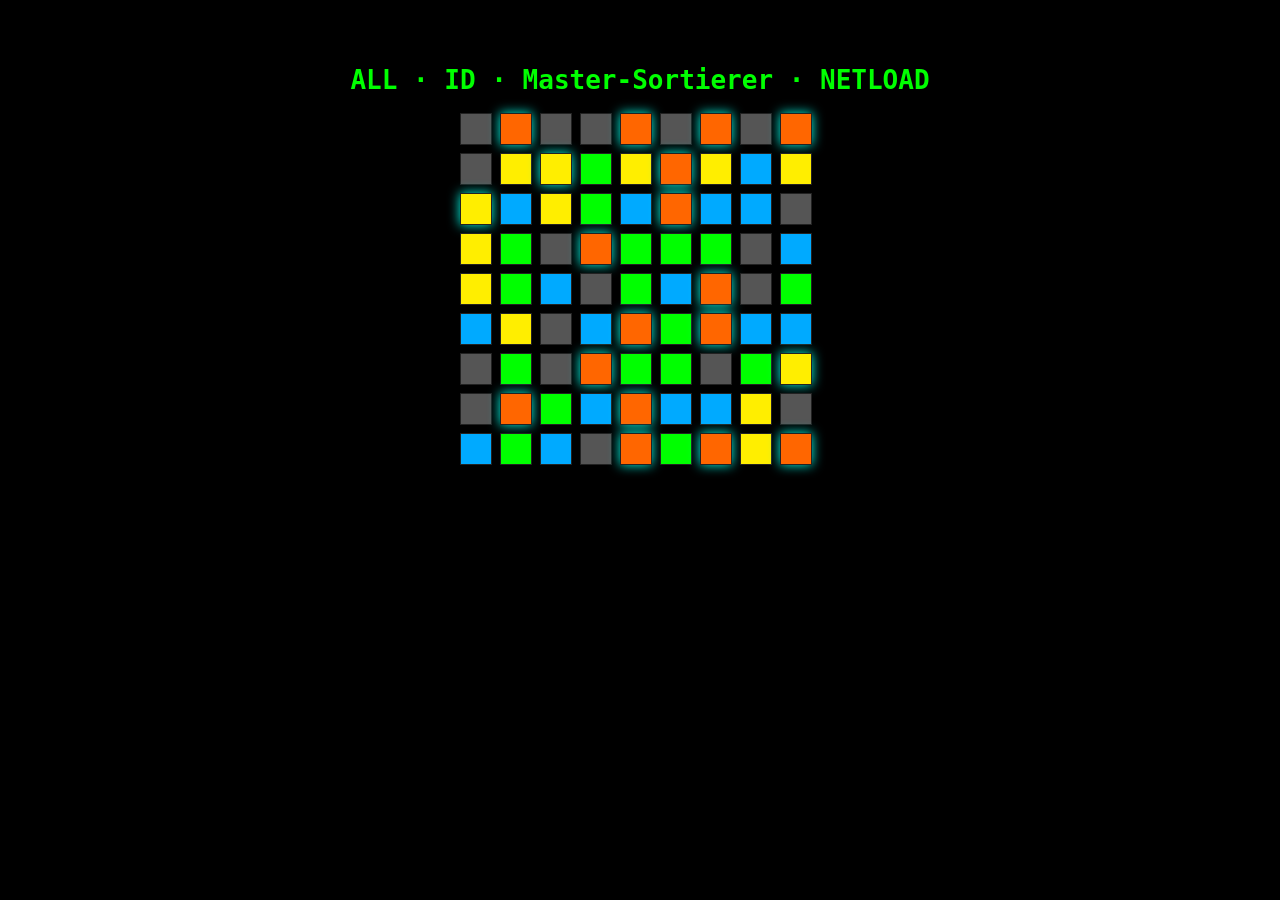
<file: net/id.html>
<!DOCTYPE html>
<html>
<head>
<meta charset="UTF-8">
<title>ALL · ID · Master-Sortierer · NETLOAD</title>

<style>
body {
    background:#000;
    color:#0f0;
    font-family:monospace;
    text-align:center;
    padding:40px;
}

/* Container */
#cube {
    width:360px;
    height:360px;
    margin:auto;
    position:relative;
}

/* Zellen */
.cell {
    width:30px;
    height:30px;
    background:#0a0;
    border:1px solid #222;
    position:absolute;
    transition:0.25s;
}

/* NETLOAD-Pulse */
.cell.active {
    background:#00ffea;
    box-shadow:0 0 12px #00ffea;
}

/* Gate-Farben */
.cell.gate-boom { background:#ff6600; }
.cell.gate-wirbel { background:#ffee00; }
.cell.gate-echo { background:#00aaff; }
.cell.gate-balance { background:#00ff00; }
.cell.gate-control { background:#555; }
</style>
</head>

<body>

<h1>ALL · ID · Master-Sortierer · NETLOAD</h1>
<div id="cube"></div>

<script>
const cube = document.getElementById("cube");

/* 9x9 Zellen erzeugen */
let cells = [];
for(let r=0; r<9; r++){
    for(let c=0; c<9; c++){
        const cell = document.createElement("div");
        cell.className = "cell";
        cell.style.left = (c*40)+"px";
        cell.style.top  = (r*40)+"px";
        cube.appendChild(cell);
        cells.push(cell);
    }
}

/* TMP-Wert simulieren */
function TMP_VALUE(){
    return Math.floor(Math.random()*100)+1;
}

/* Gate-Routing */
function TMP_GATE(v){
    if(v >= 80) return "gate-boom";
    if(v >= 60) return "gate-wirbel";
    if(v >= 40) return "gate-echo";
    if(v >= 20) return "gate-balance";
    return "gate-control";
}

/* NETLOAD-Online-Pulse */
function NETLOAD(){
    cells.forEach(cell => {
        const tmp = TMP_VALUE();
        const gate = TMP_GATE(tmp);

        cell.className = "cell " + gate;

        if(tmp > 70){
            cell.classList.add("active");
        } else {
            cell.classList.remove("active");
        }
    });
}

/* Auto-Modus */
setInterval(NETLOAD, 500);
</script>

</body>
</html>
</file>
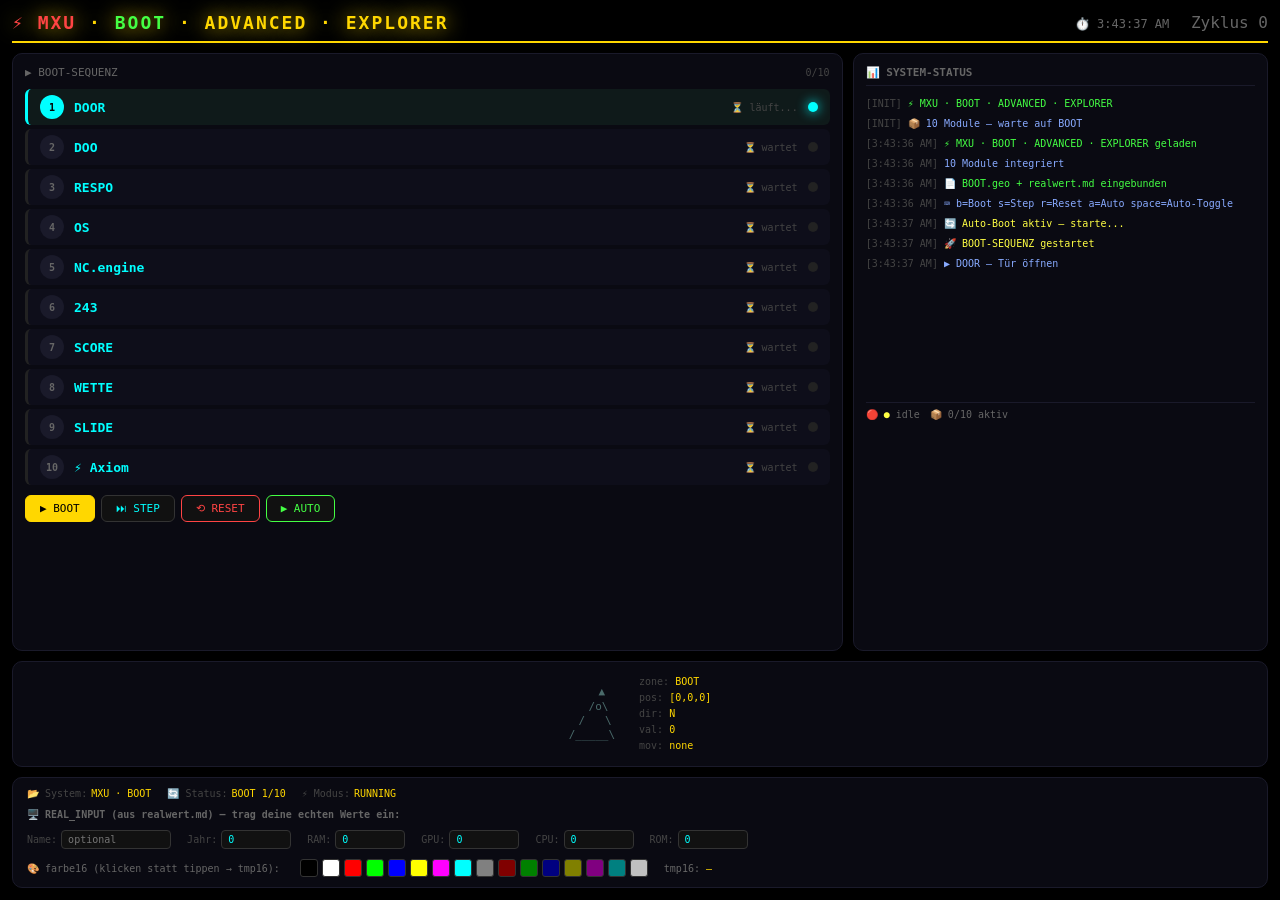
<file: net/index (1).html>
<!DOCTYPE html>
<html lang="de">
<head>
<meta charset="UTF-8">
<meta name="viewport" content="width=device-width, initial-scale=1.0">
<title>MXU · BOOT · ADVANCED · EXPLORER · LIVE</title>

<style>
:root {
    --fg: #0ff;
    --bg: #000;
    --step1: #f44;
    --step2: #ff4;
    --step3: #4f4;
    --step4: #4ff;
    --step5: #44f;
    --step6: #f4f;
    --gold: #ffd700;
}
* { box-sizing: border-box; margin: 0; padding: 0; }
body {
    background: var(--bg);
    color: var(--fg);
    font-family: 'Consolas', monospace;
    padding: 12px;
    min-height: 100vh;
    display: grid;
    grid-template-rows: auto 1fr auto;
    gap: 10px;
}

header {
    border-bottom: 2px solid var(--gold);
    padding-bottom: 8px;
    display: flex;
    justify-content: space-between;
    align-items: center;
    flex-wrap: wrap;
    gap: 6px;
}
header h1 {
    font-size: 18px;
    color: var(--gold);
    text-shadow: 0 0 20px var(--gold);
    letter-spacing: 2px;
}
header h1 .boot { color: var(--step1); }
header h1 .adv { color: var(--step3); }
#clock { font-size: 12px; color: #666; }

main {
    display: grid;
    grid-template-columns: 2fr 1fr;
    gap: 10px;
    height: 100%;
    min-height: 400px;
}

#sequence {
    background: #0a0a12;
    border: 1px solid #1a1a2a;
    border-radius: 10px;
    padding: 12px;
    display: flex;
    flex-direction: column;
    gap: 4px;
}
.step {
    display: flex;
    align-items: center;
    gap: 10px;
    padding: 6px 12px;
    border-radius: 6px;
    background: #0e0e1a;
    border-left: 3px solid #222;
    transition: all 0.3s ease;
    cursor: pointer;
}
.step .num {
    width: 24px;
    height: 24px;
    display: flex;
    align-items: center;
    justify-content: center;
    border-radius: 50%;
    background: #1a1a2a;
    color: #666;
    font-size: 10px;
    font-weight: bold;
    flex-shrink: 0;
    transition: all 0.3s;
}
.step .name { font-weight: bold; font-size: 13px; flex: 1; }
.step .status { font-size: 10px; color: #444; transition: all 0.3s; }
.step .indicator {
    width: 10px;
    height: 10px;
    border-radius: 50%;
    background: #222;
    transition: all 0.3s;
    flex-shrink: 0;
}

.step.active { border-left-color: var(--fg); background: #0f1a1a; }
.step.active .num { background: var(--fg); color: #000; }
.step.active .indicator { background: var(--fg); box-shadow: 0 0 12px var(--fg); }

.step.done { border-left-color: #4f4; opacity: 0.7; }
.step.done .num { background: #4f4; color: #000; }
.step.done .indicator { background: #4f4; }

.step.error { border-left-color: #f44; background: #1a0a0a; }
.step.error .num { background: #f44; color: #000; }
.step.error .indicator { background: #f44; }

#status-panel {
    background: #0a0a12;
    border: 1px solid #1a1a2a;
    border-radius: 10px;
    padding: 12px;
    display: flex;
    flex-direction: column;
    gap: 8px;
}
#status-panel h3 { font-size: 11px; color: #666; border-bottom: 1px solid #1a1a2a; padding-bottom: 6px; }
#live-log {
    flex: 1;
    overflow-y: auto;
    font-size: 10px;
    color: #6a6a8a;
    line-height: 1.5;
    min-height: 150px;
    max-height: 300px;
}
#live-log .entry { padding: 2px 0; border-bottom: 1px solid #0a0a12; }
#live-log .entry .time { color: #444; }
#live-log .entry .msg { color: #8af; }
#live-log .entry .msg.ok { color: #4f4; }
#live-log .entry .msg.err { color: #f44; }
#live-log .entry .msg.warn { color: #ff4; }

#controls {
    display: flex;
    gap: 6px;
    flex-wrap: wrap;
    margin-top: 6px;
}
button {
    background: #111;
    color: var(--fg);
    border: 1px solid #333;
    padding: 6px 14px;
    border-radius: 6px;
    cursor: pointer;
    font-family: inherit;
    font-size: 11px;
    transition: all 0.2s;
}
button:hover { background: #1a1a2a; border-color: var(--gold); }
button:active { transform: scale(0.95); }
button.primary { border-color: var(--gold); background: var(--gold); color: #000; }
button.primary:hover { background: #6cf; border-color: #6cf; }
button.danger { border-color: #f44; color: #f44; }
button.danger:hover { background: #f44; color: #000; }
button.success { border-color: #4f4; color: #4f4; }
button.success:hover { background: #4f4; color: #000; }

#geo-container {
    grid-column: 1 / -1;
    background: #0a0a12;
    border: 1px solid #1a1a2a;
    border-radius: 10px;
    padding: 12px;
    min-height: 80px;
    display: flex;
    align-items: center;
    justify-content: center;
    gap: 24px;
    flex-wrap: wrap;
}
#geo-container pre {
    font-size: 11px;
    color: #4a6a6a;
    text-align: center;
    line-height: 1.3;
    white-space: pre;
}
#geo-values {
    font-size: 10px;
    color: #6a6a8a;
    line-height: 1.6;
}
#geo-values .label { color: #444; }
#geo-values .value { color: var(--gold); }

#config-panel {
    grid-column: 1 / -1;
    background: #0a0a12;
    border: 1px solid #1a1a2a;
    border-radius: 10px;
    padding: 10px 14px;
    display: flex;
    flex-direction: column;
    gap: 10px;
    font-size: 10px;
    color: #666;
}
#config-panel .row { display: flex; flex-wrap: wrap; gap: 6px 16px; align-items: center; }
#config-panel .item { display: flex; gap: 4px; align-items: center; }
#config-panel .item .label { color: #444; }
#config-panel .item .value { color: var(--gold); }
#config-panel h4 { color: #666; font-size: 10px; }
#config-panel input[type="text"], #config-panel input[type="number"] {
    background: #111;
    border: 1px solid #333;
    color: var(--fg);
    font-family: inherit;
    font-size: 10px;
    padding: 3px 6px;
    border-radius: 4px;
    width: 70px;
}
#config-panel input[type="text"] { width: 110px; }

#farbe16-row { display: flex; gap: 4px; flex-wrap: wrap; align-items: center; }
.swatch {
    width: 18px;
    height: 18px;
    border-radius: 3px;
    border: 1px solid #333;
    cursor: pointer;
    transition: transform 0.15s;
}
.swatch:hover { transform: scale(1.2); border-color: var(--gold); }
.swatch.selected { border-color: var(--gold); box-shadow: 0 0 6px var(--gold); }
#tmp16-value { color: var(--gold); font-family: monospace; }

@media (max-width: 800px) {
    main { grid-template-columns: 1fr; }
    #geo-container { min-height: 60px; }
}
</style>
</head>
<body>

<header>
    <div>
        <h1><span class="boot">⚡ MXU</span> · <span class="adv">BOOT</span> · ADVANCED · EXPLORER</h1>
    </div>
    <div>
        <span id="clock">⏱️ --:--:--</span>
        <span style="margin-left:12px;color:#666;" id="cycle-count">Zyklus 0</span>
    </div>
</header>

<main>
    <div id="sequence">
        <div style="display:flex;justify-content:space-between;align-items:center;margin-bottom:6px;">
            <span style="color:#666;font-size:11px;">▶ BOOT-SEQUENZ</span>
            <span id="progress-text" style="font-size:10px;color:#444;">0/10</span>
        </div>

        <div class="step" data-step="0">
            <span class="num">1</span>
            <span class="name">DOOR</span>
            <span class="status">⏳ wartet</span>
            <span class="indicator"></span>
        </div>
        <div class="step" data-step="1">
            <span class="num">2</span>
            <span class="name">DOO</span>
            <span class="status">⏳ wartet</span>
            <span class="indicator"></span>
        </div>
        <div class="step" data-step="2">
            <span class="num">3</span>
            <span class="name">RESPO</span>
            <span class="status">⏳ wartet</span>
            <span class="indicator"></span>
        </div>
        <div class="step" data-step="3">
            <span class="num">4</span>
            <span class="name">OS</span>
            <span class="status">⏳ wartet</span>
            <span class="indicator"></span>
        </div>
        <div class="step" data-step="4">
            <span class="num">5</span>
            <span class="name">NC.engine</span>
            <span class="status">⏳ wartet</span>
            <span class="indicator"></span>
        </div>
        <div class="step" data-step="5">
            <span class="num">6</span>
            <span class="name">243</span>
            <span class="status">⏳ wartet</span>
            <span class="indicator"></span>
        </div>
        <div class="step" data-step="6">
            <span class="num">7</span>
            <span class="name">SCORE</span>
            <span class="status">⏳ wartet</span>
            <span class="indicator"></span>
        </div>
        <div class="step" data-step="7">
            <span class="num">8</span>
            <span class="name">WETTE</span>
            <span class="status">⏳ wartet</span>
            <span class="indicator"></span>
        </div>
        <div class="step" data-step="8">
            <span class="num">9</span>
            <span class="name">SLIDE</span>
            <span class="status">⏳ wartet</span>
            <span class="indicator"></span>
        </div>
        <div class="step" data-step="9">
            <span class="num">10</span>
            <span class="name">⚡ Axiom</span>
            <span class="status">⏳ wartet</span>
            <span class="indicator"></span>
        </div>

        <div id="controls">
            <button class="primary" id="btn-boot">▶ BOOT</button>
            <button id="btn-step">⏭ STEP</button>
            <button class="danger" id="btn-reset">⟲ RESET</button>
            <button class="success" id="btn-auto">▶ AUTO</button>
        </div>
    </div>

    <div id="status-panel">
        <h3>📊 SYSTEM-STATUS</h3>
        <div id="live-log">
            <div class="entry"><span class="time">[INIT]</span> <span class="msg ok">⚡ MXU · BOOT · ADVANCED · EXPLORER</span></div>
            <div class="entry"><span class="time">[INIT]</span> <span class="msg">📦 10 Module — warte auf BOOT</span></div>
        </div>
        <div style="display:flex;gap:10px;font-size:10px;color:#666;border-top:1px solid #1a1a2a;padding-top:6px;">
            <span>🔴 <span id="status-led" style="color:#f44;">●</span> idle</span>
            <span>📦 <span id="module-count">0</span>/10 aktiv</span>
        </div>
    </div>
</main>

<div id="geo-container">
    <pre id="geo-display">
   ▲
  / \
 /   \
/_____\
    </pre>
    <div id="geo-values"></div>
</div>

<div id="config-panel">
    <div class="row">
        <span class="item"><span class="label">📂 System:</span> <span class="value">MXU · BOOT</span></span>
        <span class="item"><span class="label">🔄 Status:</span> <span class="value" id="status-value">BEREIT</span></span>
        <span class="item"><span class="label">⚡ Modus:</span> <span class="value" id="mode-value">IDLE</span></span>
    </div>

    <div class="row">
        <h4>🖥️ REAL_INPUT (aus realwert.md) — trag deine echten Werte ein:</h4>
    </div>
    <div class="row">
        <span class="item"><span class="label">Name:</span> <input type="text" id="in-name" placeholder="optional"></span>
        <span class="item"><span class="label">Jahr:</span> <input type="number" id="in-jahr" value="0"></span>
        <span class="item"><span class="label">RAM:</span> <input type="number" id="in-ram" value="0"></span>
        <span class="item"><span class="label">GPU:</span> <input type="number" id="in-gpu" value="0"></span>
        <span class="item"><span class="label">CPU:</span> <input type="number" id="in-cpu" value="0"></span>
        <span class="item"><span class="label">ROM:</span> <input type="number" id="in-rom" value="0"></span>
    </div>
    <div class="row">
        <span class="label" style="margin-right:4px;">🎨 farbe16 (klicken statt tippen → tmp16):</span>
        <div id="farbe16-row"></div>
        <span>tmp16: <span id="tmp16-value">–</span></span>
    </div>
</div>

<!-- echte Werte aus deinen Dateien BOOT.geo und realwert.md -->
<script src="./boot-geo.js"></script>
<script src="./real-input.js"></script>

<script>
// ============================================================
// 1. KONFIGURATION — INTERNE MODULE (keine Imports)
// ============================================================

// --- MODULE-DEFINITIONEN ---
const MODULES = [
    { id: 'DOOR',     fn: 'doorOpen',     label: 'Tür öffnen' },
    { id: 'DOO',      fn: 'dooRun',       label: 'Domain starten' },
    { id: 'RESPO',    fn: 'respoCheck',   label: 'RESPO prüfen' },
    { id: 'OS',       fn: 'osStart',      label: 'OS booten' },
    { id: 'NC.engine',fn: 'ncStart',      label: 'NC-Engine starten' },
    { id: '243',      fn: 'two43Start',   label: '243-System aktivieren' },
    { id: 'SCORE',    fn: 'scoreEval',    label: 'SCORE bewerten' },
    { id: 'WETTE',    fn: 'wettePredict', label: 'WETTE prognostizieren' },
    { id: 'SLIDE',    fn: 'slideOptimize',label: 'SLIDE optimieren' },
    { id: 'AXIOM',    fn: 'axiomActivate',label: '⚡ AXIOM aktivieren' }
];

// --- MODUL-FUNKTIONEN ---
// Jede Funktion liest jetzt echte Werte aus BOOT_GEO bzw. REAL_INPUT,
// statt fixer Fantasie-Texte.
const MODULE_FNS = {
    doorOpen: () => {
        geoMove(BOOT_GEO.dir);
        return {
            status: 'open',
            message: 'Tür geöffnet · Zone ' + BOOT_GEO.zone + ' · Pos [' + BOOT_GEO.pos.join(',') + '] · Richtung ' + BOOT_GEO.dir
        };
    },
    dooRun: () => {
        return { status: 'running', message: 'DOO läuft · Bewegung: ' + BOOT_GEO.mov };
    },
    respoCheck: () => {
        return { status: 'ok', message: 'RESPO: 3-9-27-81 · geo.val = ' + BOOT_GEO.val };
    },
    osStart: () => {
        const hw = 'RAM ' + REAL_INPUT.ram + ' · CPU ' + REAL_INPUT.cpu + ' · GPU ' + REAL_INPUT.gpu + ' · ROM ' + REAL_INPUT.rom;
        return { status: 'active', message: 'OS gestartet · Hardware: ' + hw };
    },
    ncStart: () => {
        return { status: 'active', message: 'NC.engine: 243 Neuronen · CPU-Last: ' + REAL_INPUT.cpu };
    },
    two43Start: () => {
        const pumpSequenz = [3, 9, 27, 81];
        return { status: 'active', message: '243-System aktiv · Pump-Sequenz: ' + pumpSequenz.join(' → ') };
    },
    scoreEval: () => {
        const sum = REAL_INPUT.ram + REAL_INPUT.gpu + REAL_INPUT.cpu + REAL_INPUT.rom;
        const score = sum > 0 ? Math.min(1, sum / (sum + 100)) : 0;
        return { status: 'ok', message: 'SCORE: ' + score.toFixed(2) + ' (aus RAM/GPU/CPU/ROM)' };
    },
    wettePredict: () => {
        const jahr = REAL_INPUT.jahr || '–';
        return { status: 'ok', message: 'WETTE: Prognose für Baujahr ' + jahr };
    },
    slideOptimize: () => {
        return { status: 'ok', message: 'SLIDE optimiert · Raster: ' + REAL_INPUT.raster.small + ' / ' + REAL_INPUT.raster.medium };
    },
    axiomActivate: () => {
        const wer = REAL_INPUT.name ? REAL_INPUT.name : 'System';
        return { status: 'active', message: '⚡ AXIOM aktiviert — ' + wer + ' treu · Zone ' + BOOT_GEO.zone + ' · val=' + BOOT_GEO.val };
    }
};

// ============================================================
// 2. DOM-REFERENZEN
// ============================================================
const steps = document.querySelectorAll('.step');
const logDiv = document.getElementById('live-log');
const statusLed = document.getElementById('status-led');
const moduleCount = document.getElementById('module-count');
const progressText = document.getElementById('progress-text');
const cycleCountEl = document.getElementById('cycle-count');
const geoDisplay = document.getElementById('geo-display');
const geoValues = document.getElementById('geo-values');
const statusValue = document.getElementById('status-value');
const modeValue = document.getElementById('mode-value');

const btnBoot = document.getElementById('btn-boot');
const btnStep = document.getElementById('btn-step');
const btnReset = document.getElementById('btn-reset');
const btnAuto = document.getElementById('btn-auto');

// ============================================================
// 3. STATE
// ============================================================
let currentStep = -1;
let isRunning = false;
let autoMode = false;
let autoTimer = null;
let cycleCount = 0;
let stepTimeouts = [];
let bootResults = [];

// ============================================================
// 4. GEO-ASCII-ANIMATION + ECHTE GEO-WERTE ANZEIGEN
// ============================================================
const GEO_FRAMES = [
    '   ▲\n  / \\\n /   \\\n/_____\\',
    '   ▲\n  /o\\\n /   \\\n/_____\\',
    '   ▲\n  /o\\\n / o \\\n/_____\\',
    '   ▲\n  /o\\\n / o \\\n/__o__\\',
    '   ▲\n  /o\\\n / o \\\n/__o__\\\n  ●',
    '   ○\n  / \\\n /   \\\n/_____\\'
];
let geoIndex = 0;

function animateGeo() {
    geoIndex = (geoIndex + 1) % GEO_FRAMES.length;
    geoDisplay.textContent = GEO_FRAMES[geoIndex];
}
setInterval(animateGeo, 800);

function renderGeoValues() {
    geoValues.innerHTML =
        '<div><span class="label">zone:</span> <span class="value">' + BOOT_GEO.zone + '</span></div>' +
        '<div><span class="label">pos:</span> <span class="value">[' + BOOT_GEO.pos.join(',') + ']</span></div>' +
        '<div><span class="label">dir:</span> <span class="value">' + BOOT_GEO.dir + '</span></div>' +
        '<div><span class="label">val:</span> <span class="value">' + BOOT_GEO.val + '</span></div>' +
        '<div><span class="label">mov:</span> <span class="value">' + BOOT_GEO.mov + '</span></div>';
}

// ============================================================
// 5. LOG
// ============================================================
function log(msg, type) {
    type = type || 'info';
    const entry = document.createElement('div');
    entry.className = 'entry';
    const time = new Date().toLocaleTimeString();
    const cls = type === 'ok' ? 'ok' : type === 'err' ? 'err' : type === 'warn' ? 'warn' : '';
    entry.innerHTML = '<span class="time">[' + time + ']</span> <span class="msg ' + cls + '">' + msg + '</span>';
    logDiv.appendChild(entry);
    logDiv.scrollTop = logDiv.scrollHeight;
    while (logDiv.children.length > 100) logDiv.removeChild(logDiv.firstChild);
}

// ============================================================
// 6. STEP-FUNKTIONEN
// ============================================================
function resetAll() {
    isRunning = false;
    if (autoTimer) { clearInterval(autoTimer); autoTimer = null; }
    autoMode = false;
    btnAuto.textContent = '▶ AUTO';
    stepTimeouts.forEach(function(t) { clearTimeout(t); });
    stepTimeouts = [];
    currentStep = -1;
    bootResults = [];
    cycleCount = 0;
    cycleCountEl.textContent = 'Zyklus 0';
    statusValue.textContent = 'RESET';
    modeValue.textContent = 'IDLE';

    BOOT_GEO.zone = 'BOOT';
    BOOT_GEO.pos = [0, 0, 0];
    BOOT_GEO.dir = 'N';
    BOOT_GEO.val = 0;
    BOOT_GEO.mov = 'none';
    renderGeoValues();

    steps.forEach(function(step) {
        step.className = 'step';
        const statusEl = step.querySelector('.status');
        statusEl.textContent = '⏳ wartet';
    });

    updateProgress();
    updateModuleCount();
    statusLed.textContent = '●';
    statusLed.style.color = '#f44';
    log('⟲ RESET — Alle Module + BOOT.geo zurückgesetzt', 'warn');
}

function updateProgress() {
    const done = document.querySelectorAll('.step.done').length;
    progressText.textContent = done + '/' + steps.length;
}

function updateModuleCount() {
    const active = document.querySelectorAll('.step.done, .step.active').length;
    moduleCount.textContent = active;
}

function executeStep(index) {
    if (index >= MODULES.length) {
        log('✅ ALLE MODULE AUSGEFÜHRT — System bereit!', 'ok');
        statusLed.textContent = '●';
        statusLed.style.color = '#4f4';
        statusValue.textContent = 'BEREIT';
        modeValue.textContent = 'SYSTEM OK';
        isRunning = false;

        if (autoMode) {
            cycleCount++;
            cycleCountEl.textContent = 'Zyklus ' + cycleCount;
            log('🔄 Zyklus ' + cycleCount + ' startet...', 'warn');
            setTimeout(function() {
                resetAll();
                setTimeout(function() { executeStep(0); }, 300);
            }, 3000);
        }
        return;
    }

    const step = steps[index];
    const module = MODULES[index];

    step.className = 'step active';
    const statusEl = step.querySelector('.status');
    statusEl.textContent = '⏳ läuft...';
    isRunning = true;
    statusValue.textContent = 'BOOT ' + (index+1) + '/' + MODULES.length;
    modeValue.textContent = 'RUNNING';

    log('▶ ' + module.id + ' — ' + module.label, 'info');

    const duration = 400 + Math.random() * 600;
    const timeout = setTimeout(function() {
        const success = Math.random() > 0.1;
        if (success) {
            step.className = 'step done';
            statusEl.textContent = '✅ erledigt';
            const result = MODULE_FNS[module.fn] ? MODULE_FNS[module.fn]() : { status: 'ok', message: 'erledigt' };
            log('✅ ' + module.id + ' — ' + (result.message || 'erfolgreich'), 'ok');

            renderGeoValues();

            if (module.id === 'AXIOM') {
                geoDisplay.textContent = '   ★\n  / \\\n /   \\\n/_____\\\n  ●  ●';
                statusLed.textContent = '●';
                statusLed.style.color = '#ffd700';
            }

            updateProgress();
            updateModuleCount();
            currentStep = index;
            stepTimeouts.push(setTimeout(function() { executeStep(index + 1); }, 200 + Math.random() * 300));
        } else {
            step.className = 'step error';
            statusEl.textContent = '❌ Fehler';
            log('❌ ' + module.id + ' — FEHLER!', 'err');
            statusLed.textContent = '●';
            statusLed.style.color = '#f44';
            statusValue.textContent = 'FEHLER';
            modeValue.textContent = 'ERROR';
            isRunning = false;
            log('⛔ Boot abgebrochen — bitte RESET', 'err');
        }
        updateModuleCount();
    }, duration);
    stepTimeouts.push(timeout);
}

function boot() {
    if (isRunning) { log('⚠️ System läuft bereits', 'warn'); return; }
    const hasDone = document.querySelectorAll('.step.done').length > 0;
    if (hasDone) { resetAll(); setTimeout(function() { boot(); }, 300); return; }

    log('🚀 BOOT-SEQUENZ gestartet', 'warn');
    statusLed.textContent = '●';
    statusLed.style.color = '#ff4';
    statusValue.textContent = 'BOOTING';
    modeValue.textContent = 'START';
    currentStep = -1;
    bootResults = [];
    executeStep(0);
}

function stepManual() {
    if (isRunning) { log('⚠️ System läuft bereits', 'warn'); return; }
    const nextIndex = currentStep + 1;
    if (nextIndex >= MODULES.length) { log('✅ Alle Module bereits ausgeführt', 'ok'); return; }
    if (currentStep >= 0) { executeStep(nextIndex); }
    else { boot(); }
}

function toggleAuto() {
    autoMode = !autoMode;
    btnAuto.textContent = autoMode ? '⏸ PAUSE' : '▶ AUTO';
    if (autoMode) {
        log('▶ AUTO-Modus gestartet', 'warn');
        if (!isRunning && currentStep < MODULES.length - 1) {
            resetAll();
            setTimeout(function() { boot(); }, 500);
        }
    } else {
        log('⏸ AUTO-Modus pausiert', 'warn');
        if (autoTimer) { clearInterval(autoTimer); autoTimer = null; }
    }
}

// ============================================================
// 7. REAL_INPUT — Eingabefelder live mit dem Objekt verbinden
// ============================================================
function bindRealInput() {
    const nameEl = document.getElementById('in-name');
    const jahrEl = document.getElementById('in-jahr');
    const ramEl = document.getElementById('in-ram');
    const gpuEl = document.getElementById('in-gpu');
    const cpuEl = document.getElementById('in-cpu');
    const romEl = document.getElementById('in-rom');

    nameEl.value = REAL_INPUT.name;
    jahrEl.value = REAL_INPUT.jahr;
    ramEl.value = REAL_INPUT.ram;
    gpuEl.value = REAL_INPUT.gpu;
    cpuEl.value = REAL_INPUT.cpu;
    romEl.value = REAL_INPUT.rom;

    nameEl.addEventListener('input', function() { REAL_INPUT.name = nameEl.value; });
    jahrEl.addEventListener('input', function() { REAL_INPUT.jahr = Number(jahrEl.value) || 0; });
    ramEl.addEventListener('input', function() { REAL_INPUT.ram = Number(ramEl.value) || 0; });
    gpuEl.addEventListener('input', function() { REAL_INPUT.gpu = Number(gpuEl.value) || 0; });
    cpuEl.addEventListener('input', function() { REAL_INPUT.cpu = Number(cpuEl.value) || 0; });
    romEl.addEventListener('input', function() { REAL_INPUT.rom = Number(romEl.value) || 0; });
}

// ─── farbe16-Palette rendern (Klicken statt Tippen → tmp16) ────
function renderFarbe16() {
    const row = document.getElementById('farbe16-row');
    const tmp16El = document.getElementById('tmp16-value');
    row.innerHTML = '';
    REAL_INPUT.farbe16.forEach(function(hex) {
        const sw = document.createElement('div');
        sw.className = 'swatch';
        sw.style.background = '#' + hex;
        sw.title = '#' + hex;
        sw.addEventListener('click', function() {
            REAL_INPUT.tmp16 = hex;
            document.querySelectorAll('.swatch').forEach(function(s) { s.classList.remove('selected'); });
            sw.classList.add('selected');
            tmp16El.textContent = '#' + hex;
            log('🎨 tmp16 gesetzt: #' + hex, 'info');
        });
        row.appendChild(sw);
    });
}

// ============================================================
// 8. TASTATUR
// ============================================================
document.addEventListener('keydown', function(e) {
    if (e.target.tagName === 'INPUT') return;
    if (e.key === 'b' || e.key === 'B') btnBoot.click();
    if (e.key === 's' || e.key === 'S') btnStep.click();
    if (e.key === 'r' || e.key === 'R') btnReset.click();
    if (e.key === 'a' || e.key === 'A') btnAuto.click();
    if (e.key === ' ') { e.preventDefault(); toggleAuto(); }
});

// ============================================================
// 9. BUTTON-BINDING
// ============================================================
btnBoot.addEventListener('click', boot);
btnStep.addEventListener('click', stepManual);
btnReset.addEventListener('click', resetAll);
btnAuto.addEventListener('click', toggleAuto);

// ============================================================
// 10. UHR
// ============================================================
function updateClock() {
    document.getElementById('clock').textContent = '⏱️ ' + new Date().toLocaleTimeString();
}
setInterval(updateClock, 1000);
updateClock();

// ============================================================
// 11. INIT
// ============================================================
log('⚡ MXU · BOOT · ADVANCED · EXPLORER geladen', 'ok');
log(MODULES.length + ' Module integriert', 'info');
log('📄 BOOT.geo + realwert.md eingebunden', 'ok');
log('⌨️  b=Boot  s=Step  r=Reset  a=Auto  space=Auto-Toggle', 'info');

renderGeoValues();
bindRealInput();
renderFarbe16();
updateModuleCount();
updateProgress();
statusValue.textContent = 'BEREIT';
modeValue.textContent = 'IDLE';

console.log('⚡ MXU · BOOT · ADVANCED · EXPLORER');
console.log(MODULES.length + ' Module integriert');
console.log('⌨️  b=Boot  s=Step  r=Reset  a=Auto  space=Toggle');

// Auto-Boot nach 1 Sekunde
setTimeout(function() {
    log('🔄 Auto-Boot aktiv — starte...', 'warn');
    boot();
}, 1000);
</script>

</body>
</html>
</file>
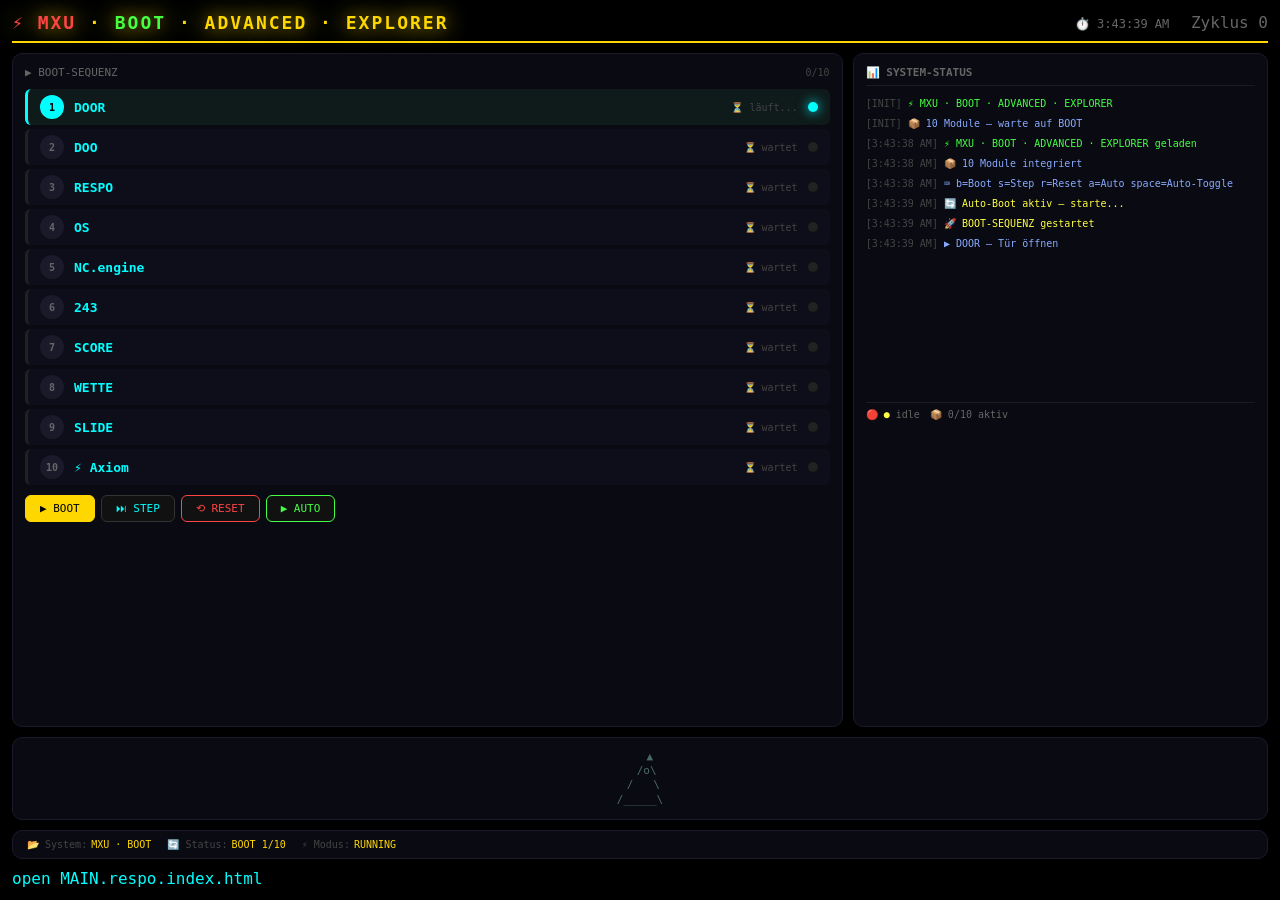
<file: net/OLDindex.html>
<!DOCTYPE html>
<html lang="de">
<head>
<meta charset="UTF-8">
<meta name="viewport" content="width=device-width, initial-scale=1.0">
<title>MXU · BOOT · ADVANCED · EXPLORER · LIVE</title>

<style>
:root {
    --fg: #0ff;
    --bg: #000;
    --step1: #f44;
    --step2: #ff4;
    --step3: #4f4;
    --step4: #4ff;
    --step5: #44f;
    --step6: #f4f;
    --gold: #ffd700;
}
* { box-sizing: border-box; margin: 0; padding: 0; }
body {
    background: var(--bg);
    color: var(--fg);
    font-family: 'Consolas', monospace;
    padding: 12px;
    min-height: 100vh;
    display: grid;
    grid-template-rows: auto 1fr auto;
    gap: 10px;
}

header {
    border-bottom: 2px solid var(--gold);
    padding-bottom: 8px;
    display: flex;
    justify-content: space-between;
    align-items: center;
    flex-wrap: wrap;
    gap: 6px;
}
header h1 {
    font-size: 18px;
    color: var(--gold);
    text-shadow: 0 0 20px var(--gold);
    letter-spacing: 2px;
}
header h1 .boot { color: var(--step1); }
header h1 .adv { color: var(--step3); }
#clock { font-size: 12px; color: #666; }

main {
    display: grid;
    grid-template-columns: 2fr 1fr;
    gap: 10px;
    height: 100%;
    min-height: 400px;
}

#sequence {
    background: #0a0a12;
    border: 1px solid #1a1a2a;
    border-radius: 10px;
    padding: 12px;
    display: flex;
    flex-direction: column;
    gap: 4px;
}
.step {
    display: flex;
    align-items: center;
    gap: 10px;
    padding: 6px 12px;
    border-radius: 6px;
    background: #0e0e1a;
    border-left: 3px solid #222;
    transition: all 0.3s ease;
    cursor: pointer;
}
.step .num {
    width: 24px;
    height: 24px;
    display: flex;
    align-items: center;
    justify-content: center;
    border-radius: 50%;
    background: #1a1a2a;
    color: #666;
    font-size: 10px;
    font-weight: bold;
    flex-shrink: 0;
    transition: all 0.3s;
}
.step .name { font-weight: bold; font-size: 13px; flex: 1; }
.step .status { font-size: 10px; color: #444; transition: all 0.3s; }
.step .indicator {
    width: 10px;
    height: 10px;
    border-radius: 50%;
    background: #222;
    transition: all 0.3s;
    flex-shrink: 0;
}

.step.active { border-left-color: var(--fg); background: #0f1a1a; }
.step.active .num { background: var(--fg); color: #000; }
.step.active .indicator { background: var(--fg); box-shadow: 0 0 12px var(--fg); }

.step.done { border-left-color: #4f4; opacity: 0.7; }
.step.done .num { background: #4f4; color: #000; }
.step.done .indicator { background: #4f4; }

.step.error { border-left-color: #f44; background: #1a0a0a; }
.step.error .num { background: #f44; color: #000; }
.step.error .indicator { background: #f44; }

#status-panel {
    background: #0a0a12;
    border: 1px solid #1a1a2a;
    border-radius: 10px;
    padding: 12px;
    display: flex;
    flex-direction: column;
    gap: 8px;
}
#status-panel h3 { font-size: 11px; color: #666; border-bottom: 1px solid #1a1a2a; padding-bottom: 6px; }
#live-log {
    flex: 1;
    overflow-y: auto;
    font-size: 10px;
    color: #6a6a8a;
    line-height: 1.5;
    min-height: 150px;
    max-height: 300px;
}
#live-log .entry { padding: 2px 0; border-bottom: 1px solid #0a0a12; }
#live-log .entry .time { color: #444; }
#live-log .entry .msg { color: #8af; }
#live-log .entry .msg.ok { color: #4f4; }
#live-log .entry .msg.err { color: #f44; }
#live-log .entry .msg.warn { color: #ff4; }

#controls {
    display: flex;
    gap: 6px;
    flex-wrap: wrap;
    margin-top: 6px;
}
button {
    background: #111;
    color: var(--fg);
    border: 1px solid #333;
    padding: 6px 14px;
    border-radius: 6px;
    cursor: pointer;
    font-family: inherit;
    font-size: 11px;
    transition: all 0.2s;
}
button:hover { background: #1a1a2a; border-color: var(--gold); }
button:active { transform: scale(0.95); }
button.primary { border-color: var(--gold); background: var(--gold); color: #000; }
button.primary:hover { background: #6cf; border-color: #6cf; }
button.danger { border-color: #f44; color: #f44; }
button.danger:hover { background: #f44; color: #000; }
button.success { border-color: #4f4; color: #4f4; }
button.success:hover { background: #4f4; color: #000; }

#geo-container {
    grid-column: 1 / -1;
    background: #0a0a12;
    border: 1px solid #1a1a2a;
    border-radius: 10px;
    padding: 12px;
    min-height: 80px;
    display: flex;
    align-items: center;
    justify-content: center;
}
#geo-container pre {
    font-size: 11px;
    color: #4a6a6a;
    text-align: center;
    line-height: 1.3;
    white-space: pre;
}

#config-panel {
    grid-column: 1 / -1;
    background: #0a0a12;
    border: 1px solid #1a1a2a;
    border-radius: 10px;
    padding: 8px 14px;
    display: flex;
    flex-wrap: wrap;
    gap: 6px 16px;
    font-size: 10px;
    color: #666;
}
#config-panel .item { display: flex; gap: 4px; align-items: center; }
#config-panel .item .label { color: #444; }
#config-panel .item .value { color: var(--gold); }

@media (max-width: 800px) {
    main { grid-template-columns: 1fr; }
    #geo-container { min-height: 60px; }
}
</style>
</head>
<body>

<header>
    <div>
        <h1><span class="boot">⚡ MXU</span> · <span class="adv">BOOT</span> · ADVANCED · EXPLORER</h1>
    </div>
    <div>
        <span id="clock">⏱️ --:--:--</span>
        <span style="margin-left:12px;color:#666;" id="cycle-count">Zyklus 0</span>
    </div>
</header>

<main>
    <div id="sequence">
        <div style="display:flex;justify-content:space-between;align-items:center;margin-bottom:6px;">
            <span style="color:#666;font-size:11px;">▶ BOOT-SEQUENZ</span>
            <span id="progress-text" style="font-size:10px;color:#444;">0/10</span>
        </div>

        <div class="step" data-step="0">
            <span class="num">1</span>
            <span class="name">DOOR</span>
            <span class="status">⏳ wartet</span>
            <span class="indicator"></span>
        </div>
        <div class="step" data-step="1">
            <span class="num">2</span>
            <span class="name">DOO</span>
            <span class="status">⏳ wartet</span>
            <span class="indicator"></span>
        </div>
        <div class="step" data-step="2">
            <span class="num">3</span>
            <span class="name">RESPO</span>
            <span class="status">⏳ wartet</span>
            <span class="indicator"></span>
        </div>
        <div class="step" data-step="3">
            <span class="num">4</span>
            <span class="name">OS</span>
            <span class="status">⏳ wartet</span>
            <span class="indicator"></span>
        </div>
        <div class="step" data-step="4">
            <span class="num">5</span>
            <span class="name">NC.engine</span>
            <span class="status">⏳ wartet</span>
            <span class="indicator"></span>
        </div>
        <div class="step" data-step="5">
            <span class="num">6</span>
            <span class="name">243</span>
            <span class="status">⏳ wartet</span>
            <span class="indicator"></span>
        </div>
        <div class="step" data-step="6">
            <span class="num">7</span>
            <span class="name">SCORE</span>
            <span class="status">⏳ wartet</span>
            <span class="indicator"></span>
        </div>
        <div class="step" data-step="7">
            <span class="num">8</span>
            <span class="name">WETTE</span>
            <span class="status">⏳ wartet</span>
            <span class="indicator"></span>
        </div>
        <div class="step" data-step="8">
            <span class="num">9</span>
            <span class="name">SLIDE</span>
            <span class="status">⏳ wartet</span>
            <span class="indicator"></span>
        </div>
        <div class="step" data-step="9">
            <span class="num">10</span>
            <span class="name">⚡ Axiom</span>
            <span class="status">⏳ wartet</span>
            <span class="indicator"></span>
        </div>

        <div id="controls">
            <button class="primary" id="btn-boot">▶ BOOT</button>
            <button id="btn-step">⏭ STEP</button>
            <button class="danger" id="btn-reset">⟲ RESET</button>
            <button class="success" id="btn-auto">▶ AUTO</button>
        </div>
    </div>

    <div id="status-panel">
        <h3>📊 SYSTEM-STATUS</h3>
        <div id="live-log">
            <div class="entry"><span class="time">[INIT]</span> <span class="msg ok">⚡ MXU · BOOT · ADVANCED · EXPLORER</span></div>
            <div class="entry"><span class="time">[INIT]</span> <span class="msg">📦 10 Module — warte auf BOOT</span></div>
        </div>
        <div style="display:flex;gap:10px;font-size:10px;color:#666;border-top:1px solid #1a1a2a;padding-top:6px;">
            <span>🔴 <span id="status-led" style="color:#f44;">●</span> idle</span>
            <span>📦 <span id="module-count">0</span>/10 aktiv</span>
        </div>
    </div>
</main>

<div id="geo-container">
    <pre id="geo-display">
   ▲
  / \
 /   \
/_____\
    </pre>
</div>

<div id="config-panel">
    <span class="item"><span class="label">📂 System:</span> <span class="value">MXU · BOOT</span></span>
    <span class="item"><span class="label">🔄 Status:</span> <span class="value" id="status-value">BEREIT</span></span>
    <span class="item"><span class="label">⚡ Modus:</span> <span class="value" id="mode-value">IDLE</span></span>
</div>

<script>
// ============================================================
// 1. KONFIGURATION — INTERNE MODULE (keine Imports)
// ============================================================

// --- MODULE-DEFINITIONEN ---
const MODULES = [
    { id: 'DOOR',     fn: 'doorOpen',     label: 'Tür öffnen' },
    { id: 'DOO',      fn: 'dooRun',       label: 'Domain starten' },
    { id: 'RESPO',    fn: 'respoCheck',   label: 'RESPO prüfen' },
    { id: 'OS',       fn: 'osStart',      label: 'OS booten' },
    { id: 'NC.engine',fn: 'ncStart',      label: 'NC-Engine starten' },
    { id: '243',      fn: 'two43Start',   label: '243-System aktivieren' },
    { id: 'SCORE',    fn: 'scoreEval',    label: 'SCORE bewerten' },
    { id: 'WETTE',    fn: 'wettePredict', label: 'WETTE prognostizieren' },
    { id: 'SLIDE',    fn: 'slideOptimize',label: 'SLIDE optimieren' },
    { id: 'AXIOM',    fn: 'axiomActivate',label: '⚡ AXIOM aktivieren' }
];

// --- MODUL-FUNKTIONEN (Fallbacks) ---
const MODULE_FNS = {
    doorOpen: () => ({ status: 'open', message: 'Tür geöffnet' }),
    dooRun: () => ({ status: 'running', message: 'DOO läuft' }),
    respoCheck: () => ({ status: 'ok', message: 'RESPO: 3-9-27-81' }),
    osStart: () => ({ status: 'active', message: 'OS gestartet' }),
    ncStart: () => ({ status: 'active', message: 'NC.engine: 243 Neuronen' }),
    two43Start: () => ({ status: 'active', message: '243-System aktiv' }),
    scoreEval: () => ({ status: 'ok', message: 'SCORE: 0.87' }),
    wettePredict: () => ({ status: 'ok', message: 'WETTE: 0.618' }),
    slideOptimize: () => ({ status: 'ok', message: 'SLIDE optimiert' }),
    axiomActivate: () => ({ status: 'active', message: '⚡ AXIOM aktiviert — System treu' })
};

// ============================================================
// 2. DOM-REFERENZEN
// ============================================================
const steps = document.querySelectorAll('.step');
const logDiv = document.getElementById('live-log');
const statusLed = document.getElementById('status-led');
const moduleCount = document.getElementById('module-count');
const progressText = document.getElementById('progress-text');
const cycleCountEl = document.getElementById('cycle-count');
const geoDisplay = document.getElementById('geo-display');
const statusValue = document.getElementById('status-value');
const modeValue = document.getElementById('mode-value');

const btnBoot = document.getElementById('btn-boot');
const btnStep = document.getElementById('btn-step');
const btnReset = document.getElementById('btn-reset');
const btnAuto = document.getElementById('btn-auto');

// ============================================================
// 3. STATE
// ============================================================
let currentStep = -1;
let isRunning = false;
let autoMode = false;
let autoTimer = null;
let cycleCount = 0;
let stepTimeouts = [];
let bootResults = [];

// ============================================================
// 4. GEO-ASCII-ANIMATION
// ============================================================
const GEO_FRAMES = [
    `   ▲\n  / \\\n /   \\\n/_____\\`,
    `   ▲\n  /o\\\n /   \\\n/_____\\`,
    `   ▲\n  /o\\\n / o \\\n/_____\\`,
    `   ▲\n  /o\\\n / o \\\n/__o__\\`,
    `   ▲\n  /o\\\n / o \\\n/__o__\\\n  ●`,
    `   ○\n  / \\\n /   \\\n/_____\\`
];
let geoIndex = 0;

function animateGeo() {
    geoIndex = (geoIndex + 1) % GEO_FRAMES.length;
    geoDisplay.textContent = GEO_FRAMES[geoIndex];
}
setInterval(animateGeo, 800);

// ============================================================
// 5. LOG
// ============================================================
function log(msg, type = 'info') {
    const entry = document.createElement('div');
    entry.className = 'entry';
    const time = new Date().toLocaleTimeString();
    const cls = type === 'ok' ? 'ok' : type === 'err' ? 'err' : type === 'warn' ? 'warn' : '';
    entry.innerHTML = `<span class="time">[${time}]</span> <span class="msg ${cls}">${msg}</span>`;
    logDiv.appendChild(entry);
    logDiv.scrollTop = logDiv.scrollHeight;
    while (logDiv.children.length > 100) logDiv.removeChild(logDiv.firstChild);
}

// ============================================================
// 6. STEP-FUNKTIONEN
// ============================================================
function resetAll() {
    isRunning = false;
    if (autoTimer) { clearInterval(autoTimer); autoTimer = null; }
    autoMode = false;
    btnAuto.textContent = '▶ AUTO';
    stepTimeouts.forEach(t => clearTimeout(t));
    stepTimeouts = [];
    currentStep = -1;
    bootResults = [];
    cycleCount = 0;
    cycleCountEl.textContent = 'Zyklus 0';
    statusValue.textContent = 'RESET';
    modeValue.textContent = 'IDLE';

    steps.forEach((step) => {
        step.className = 'step';
        const statusEl = step.querySelector('.status');
        statusEl.textContent = '⏳ wartet';
    });

    updateProgress();
    updateModuleCount();
    statusLed.textContent = '●';
    statusLed.style.color = '#f44';
    log('⟲ RESET — Alle Module zurückgesetzt', 'warn');
}

function updateProgress() {
    const done = document.querySelectorAll('.step.done').length;
    progressText.textContent = `${done}/${steps.length}`;
}

function updateModuleCount() {
    const active = document.querySelectorAll('.step.done, .step.active').length;
    moduleCount.textContent = active;
}

function executeStep(index) {
    if (index >= MODULES.length) {
        log('✅ ALLE MODULE AUSGEFÜHRT — System bereit!', 'ok');
        statusLed.textContent = '●';
        statusLed.style.color = '#4f4';
        statusValue.textContent = 'BEREIT';
        modeValue.textContent = 'SYSTEM OK';
        isRunning = false;

        if (autoMode) {
            cycleCount++;
            cycleCountEl.textContent = `Zyklus ${cycleCount}`;
            log(`🔄 Zyklus ${cycleCount} startet...`, 'warn');
            setTimeout(() => {
                resetAll();
                setTimeout(() => executeStep(0), 300);
            }, 3000);
        }
        return;
    }

    const step = steps[index];
    const module = MODULES[index];

    step.className = 'step active';
    const statusEl = step.querySelector('.status');
    statusEl.textContent = '⏳ läuft...';
    isRunning = true;
    statusValue.textContent = `BOOT ${index+1}/${MODULES.length}`;
    modeValue.textContent = 'RUNNING';

    log(`▶ ${module.id} — ${module.label}`, 'info');

    const duration = 400 + Math.random() * 600;
    const timeout = setTimeout(() => {
        const success = Math.random() > 0.1;
        if (success) {
            step.className = 'step done';
            statusEl.textContent = '✅ erledigt';
            const result = MODULE_FNS[module.fn] ? MODULE_FNS[module.fn]() : { status: 'ok', message: 'erledigt' };
            log(`✅ ${module.id} — ${result.message || 'erfolgreich'}`, 'ok');

            if (module.id === 'RESPO') log('📊 RESPO-Matrix: 3-9-27-81', 'ok');
            if (module.id === 'NC.engine') log('🧠 NC.engine: 243 Neuronen', 'ok');
            if (module.id === 'AXIOM') {
                log('⚡ AXIOM aktiviert — System ist treu', 'ok');
                geoDisplay.textContent = `   ★\n  / \\\n /   \\\n/_____\\\n  ●  ●`;
                statusLed.textContent = '●';
                statusLed.style.color = '#ffd700';
            }

            updateProgress();
            updateModuleCount();
            currentStep = index;
            stepTimeouts.push(setTimeout(() => executeStep(index + 1), 200 + Math.random() * 300));
        } else {
            step.className = 'step error';
            statusEl.textContent = '❌ Fehler';
            log(`❌ ${module.id} — FEHLER!`, 'err');
            statusLed.textContent = '●';
            statusLed.style.color = '#f44';
            statusValue.textContent = 'FEHLER';
            modeValue.textContent = 'ERROR';
            isRunning = false;
            log('⛔ Boot abgebrochen — bitte RESET', 'err');
        }
        updateModuleCount();
    }, duration);
    stepTimeouts.push(timeout);
}

function boot() {
    if (isRunning) { log('⚠️ System läuft bereits', 'warn'); return; }
    const hasDone = document.querySelectorAll('.step.done').length > 0;
    if (hasDone) { resetAll(); setTimeout(() => boot(), 300); return; }

    log('🚀 BOOT-SEQUENZ gestartet', 'warn');
    statusLed.textContent = '●';
    statusLed.style.color = '#ff4';
    statusValue.textContent = 'BOOTING';
    modeValue.textContent = 'START';
    currentStep = -1;
    bootResults = [];
    executeStep(0);
}

function stepManual() {
    if (isRunning) { log('⚠️ System läuft bereits', 'warn'); return; }
    const nextIndex = currentStep + 1;
    if (nextIndex >= MODULES.length) { log('✅ Alle Module bereits ausgeführt', 'ok'); return; }
    if (currentStep >= 0) { executeStep(nextIndex); }
    else { boot(); }
}

function toggleAuto() {
    autoMode = !autoMode;
    btnAuto.textContent = autoMode ? '⏸ PAUSE' : '▶ AUTO';
    if (autoMode) {
        log('▶ AUTO-Modus gestartet', 'warn');
        if (!isRunning && currentStep < MODULES.length - 1) {
            resetAll();
            setTimeout(() => boot(), 500);
        }
    } else {
        log('⏸ AUTO-Modus pausiert', 'warn');
        if (autoTimer) { clearInterval(autoTimer); autoTimer = null; }
    }
}

// ============================================================
// 7. TASTATUR
// ============================================================
document.addEventListener('keydown', (e) => {
    if (e.key === 'b' || e.key === 'B') btnBoot.click();
    if (e.key === 's' || e.key === 'S') btnStep.click();
    if (e.key === 'r' || e.key === 'R') btnReset.click();
    if (e.key === 'a' || e.key === 'A') btnAuto.click();
    if (e.key === ' ') { e.preventDefault(); toggleAuto(); }
});

// ============================================================
// 8. BUTTON-BINDING
// ============================================================
btnBoot.addEventListener('click', boot);
btnStep.addEventListener('click', stepManual);
btnReset.addEventListener('click', resetAll);
btnAuto.addEventListener('click', toggleAuto);

// ============================================================
// 9. UHR
// ============================================================
function updateClock() {
    document.getElementById('clock').textContent = `⏱️ ${new Date().toLocaleTimeString()}`;
}
setInterval(updateClock, 1000);
updateClock();

// ============================================================
// 10. INIT
// ============================================================
log('⚡ MXU · BOOT · ADVANCED · EXPLORER geladen', 'ok');
log(`📦 ${MODULES.length} Module integriert`, 'info');
log('⌨️  b=Boot  s=Step  r=Reset  a=Auto  space=Auto-Toggle', 'info');

// Module zählen
updateModuleCount();
updateProgress();
statusValue.textContent = 'BEREIT';
modeValue.textContent = 'IDLE';

console.log('⚡ MXU · BOOT · ADVANCED · EXPLORER');
console.log(`📦 ${MODULES.length} Module integriert`);
console.log('⌨️  b=Boot  s=Step  r=Reset  a=Auto  space=Toggle');

// Auto-Boot nach 1 Sekunde
setTimeout(() => {
    log('🔄 Auto-Boot aktiv — starte...', 'warn');
    boot();
}, 1000);
</script>
open MAIN.respo.index.html

</body>
</html>
</file>
